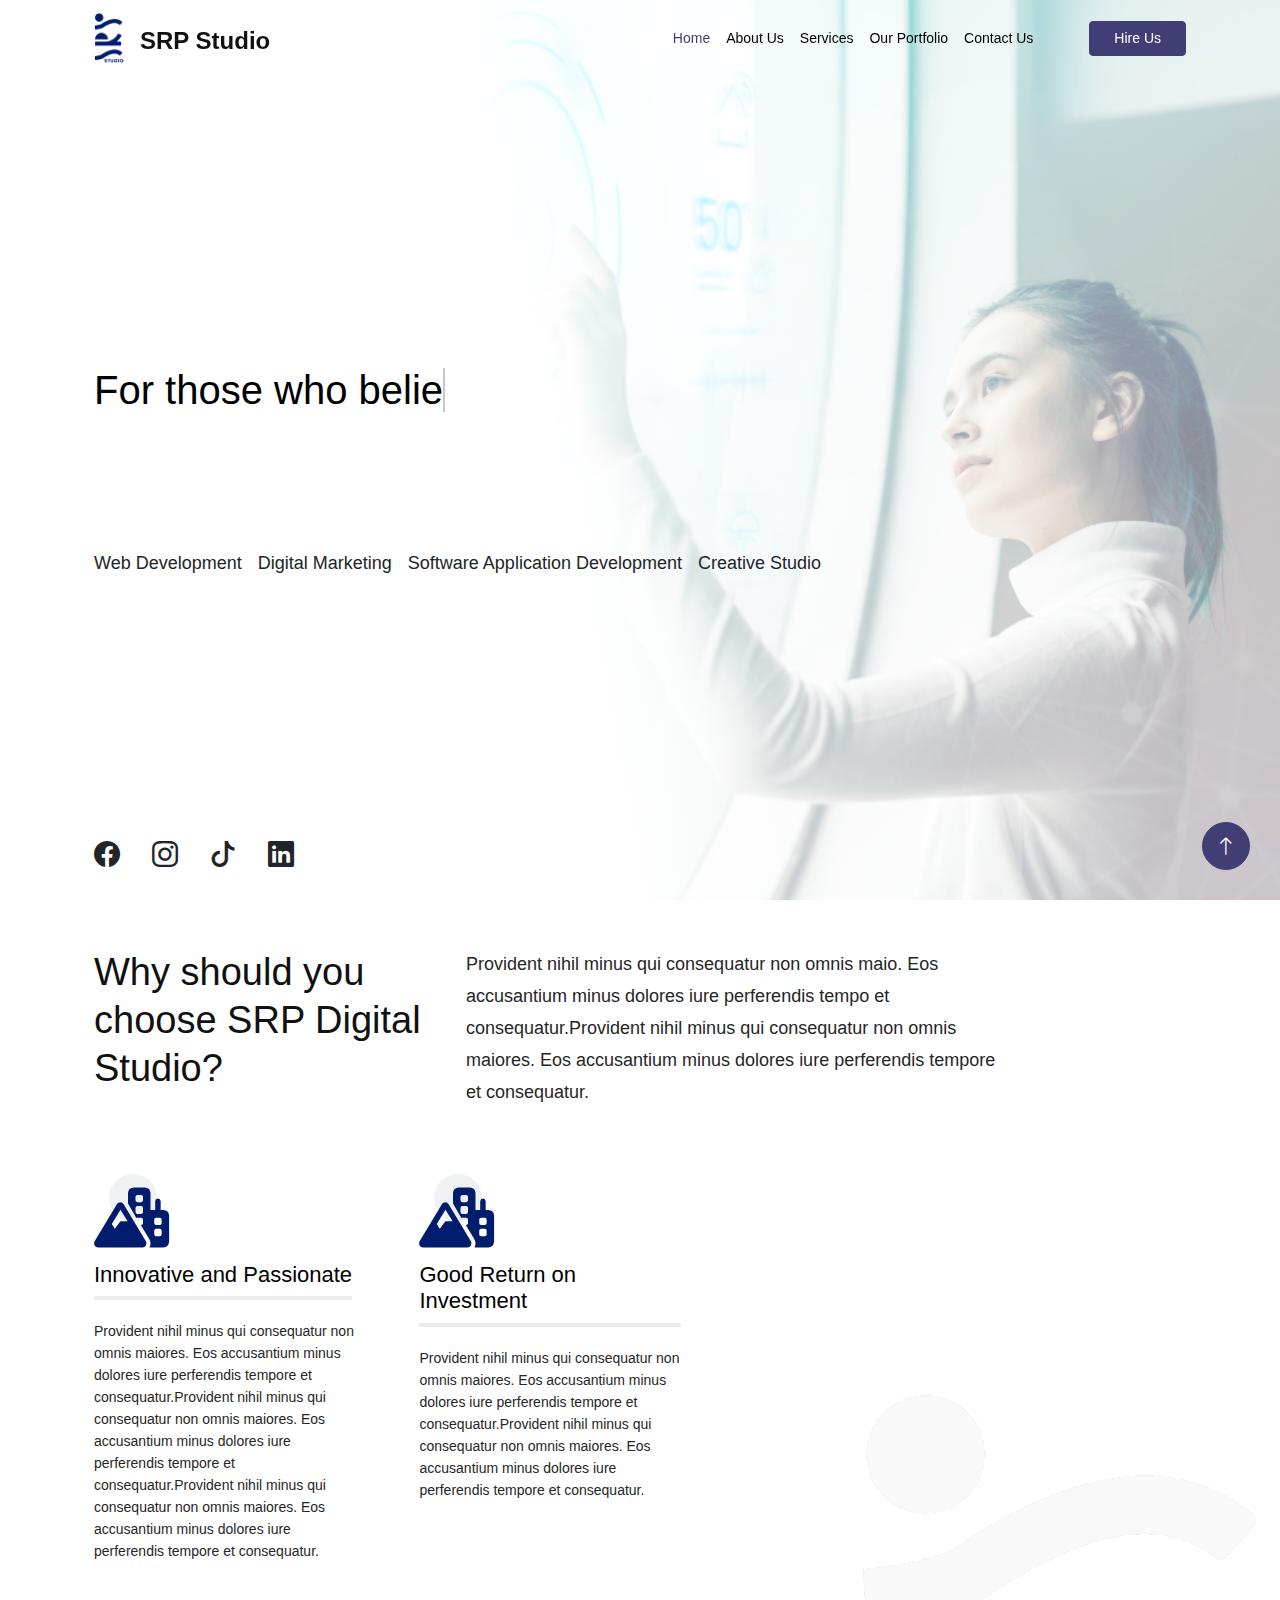
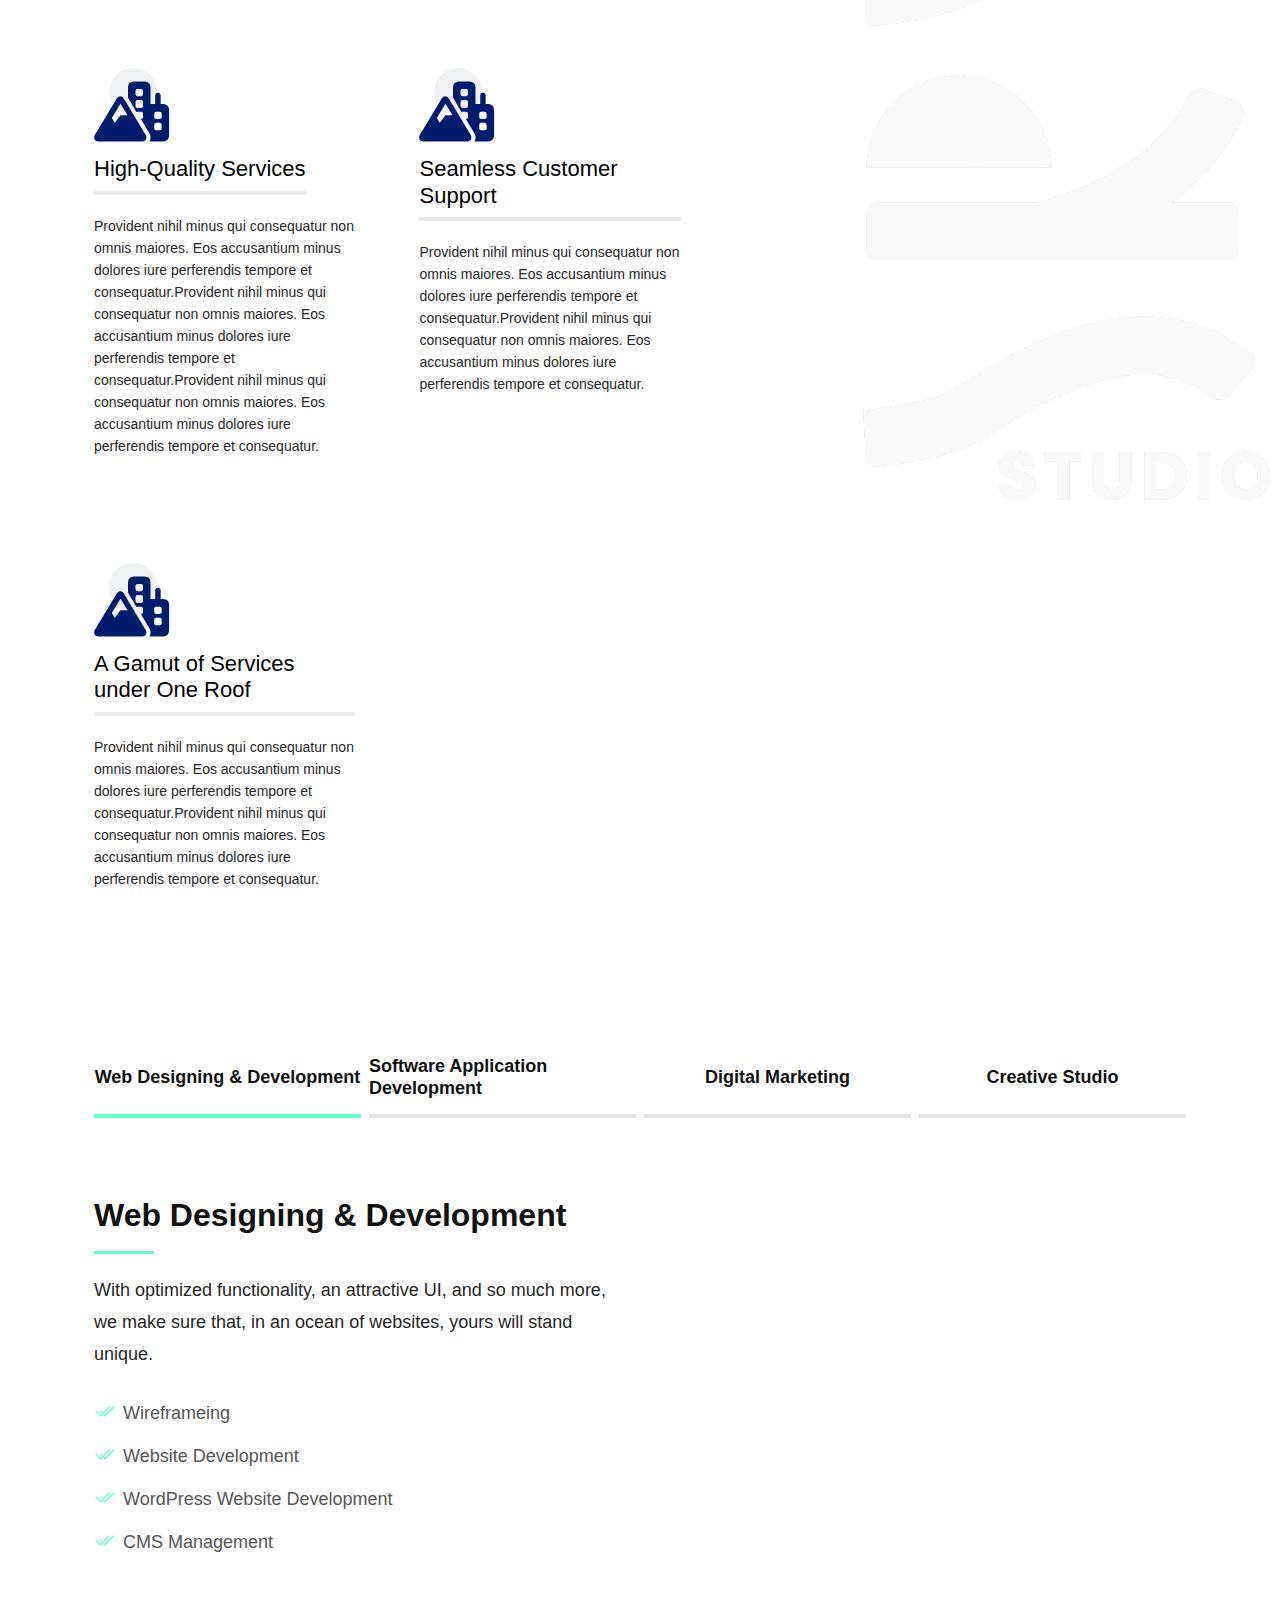
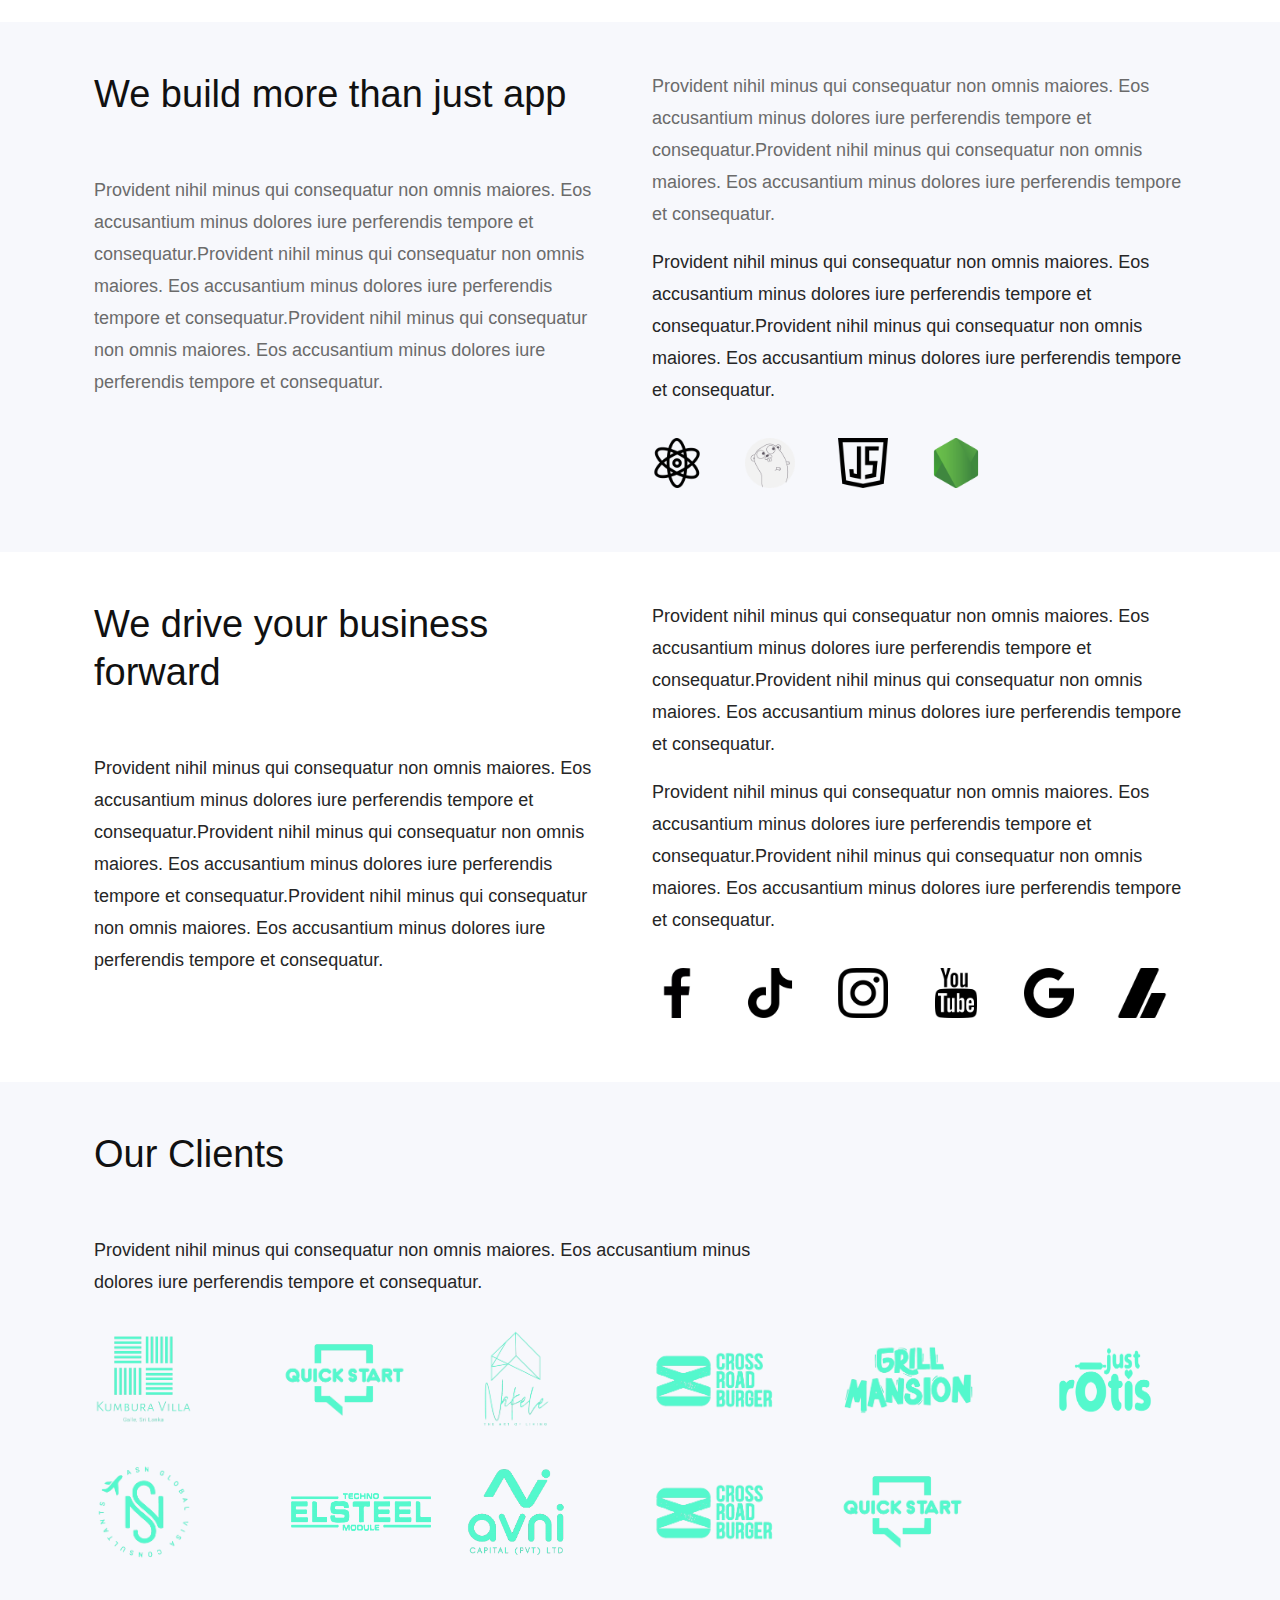
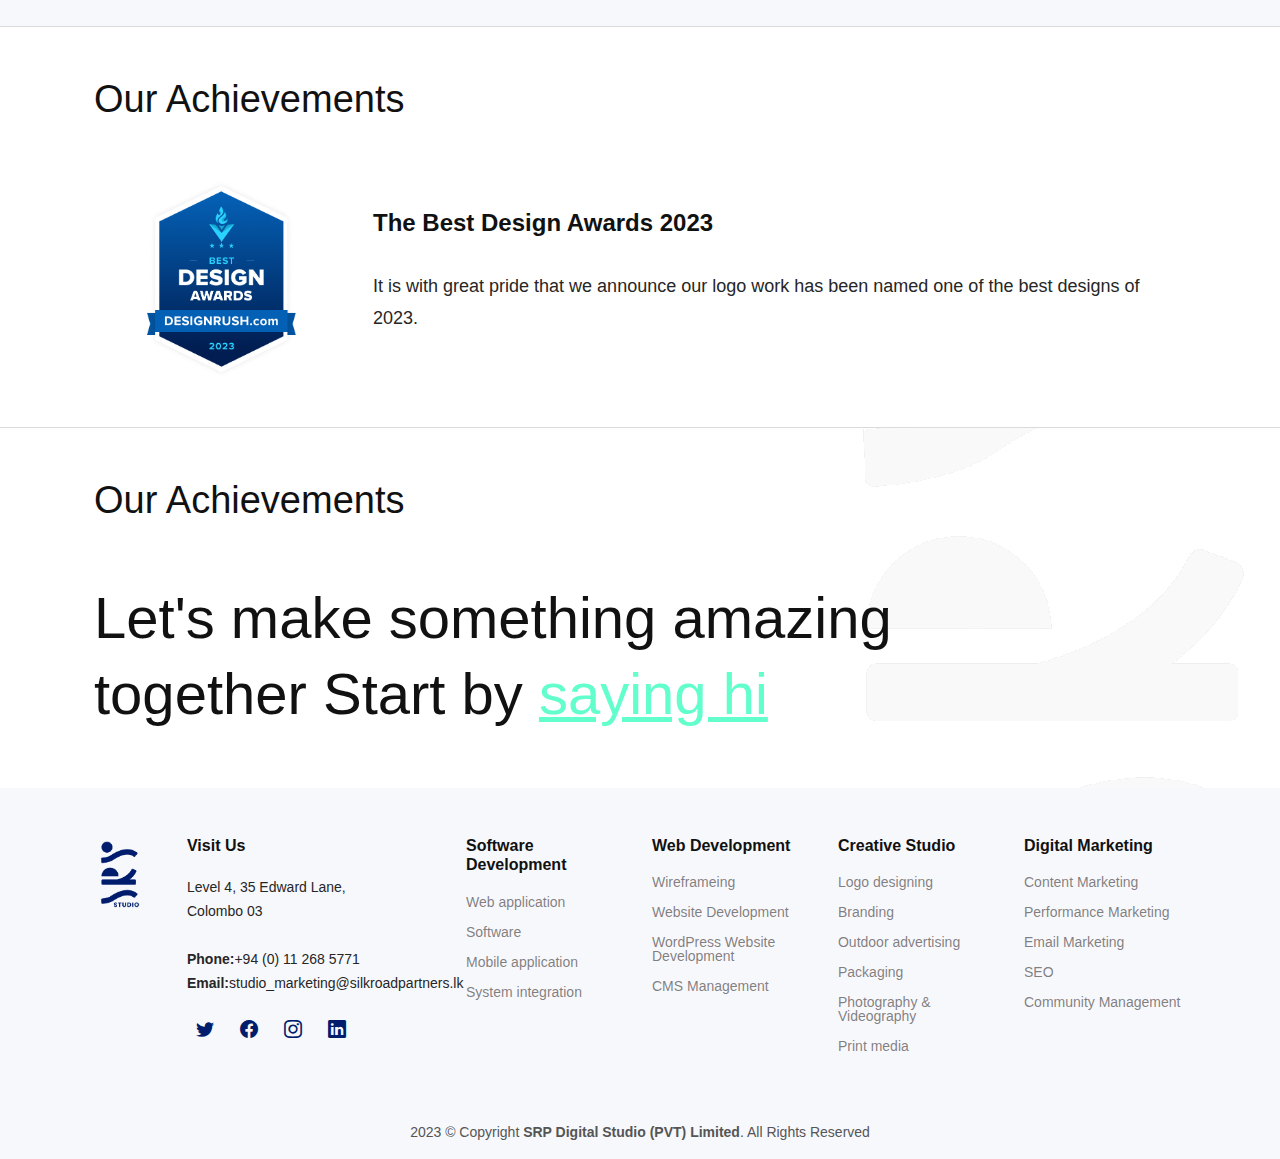
<file: index.html>
<!DOCTYPE html>
<html lang="en">

<head>
    <meta charset="utf-8">
    <title>SRP Studio</title>
    <meta content="width=device-width, initial-scale=1.0" name="viewport">
    <meta content="" name="keywords">
    <meta content="" name="description">

    <!-- Favicon -->
    <link href="img/favicon.ico" rel="icon">

    <!-- Google Web Fonts -->
    <link rel="preconnect" href="https://fonts.googleapis.com">
    <link rel="preconnect" href="https://fonts.gstatic.com" crossorigin>
    <link href="https://fonts.googleapis.com/css2?family=Open+Sans:wght@400;500&family=Lora:wght@600;700&display=swap"
          rel="stylesheet">

    <!-- Icon Font Stylesheet -->
    <link href="https://fonts.cdnfonts.com/css/euclid-circular-b" rel="stylesheet">
    <link href="https://fonts.cdnfonts.com/css/graphik" rel="stylesheet">


    <!-- Vendor CSS Files -->
    <link href="assets/vendor/bootstrap/css/bootstrap.min.css" rel="stylesheet">
    <link href="assets/vendor/bootstrap-icons/bootstrap-icons.css" rel="stylesheet">
    <link href="assets/vendor/fontawesome-free/css/all.min.css" rel="stylesheet">

    <link href="assets/vendor/glightbox/css/glightbox.min.css" rel="stylesheet">
    <link href="assets/vendor/swiper/swiper-bundle.min.css" rel="stylesheet">


    <!-- Libraries Stylesheet -->
    <link href="lib/animate/animate.min.css" rel="stylesheet">
    <link href="lib/owlcarousel/assets/owl.carousel.min.css" rel="stylesheet">

    <!-- Customized Bootstrap Stylesheet -->
    <link href="css/bootstrap.min.css" rel="stylesheet">

    <!-- Template Stylesheet -->
    <link href="css/styles.css" rel="stylesheet">
    <link href="css/temp.css" rel="stylesheet">
</head>

<body>
<!-- Spinner Start -->
<div id="spinner"
     class="show bg-white position-fixed translate-middle w-100 vh-100 top-50 start-50 d-flex align-items-center justify-content-center">
    <div class="spinner-border text-primary" role="status"></div>
</div>
<!-- Spinner End -->


<!-- Navbar Start -->
<div class="container-fluid fixed-top px-0 wow fadeIn" data-wow-delay="0.1s">

    <nav class="navbar navbar-expand-lg navbar-light py-2  wow fadeIn container-md" data-wow-delay="0.1s">
        <a href="index.html" class="navbar-brand ms-4 ms-lg-0 d-flex justify-content-center align-items-end">
            <img class="img-fluid  " src="img/SRP-Studio%20logo.png" width="30" height="40">
            <h4 class="px-3 ">SRP Studio</h4>
        </a>
        <button type="button" class="navbar-toggler me-4" data-bs-toggle="collapse" data-bs-target="#navbarCollapse">
            <span class="navbar-toggler-icon"></span>
        </button>
        <div class="collapse navbar-collapse" id="navbarCollapse">
            <div class="navbar-nav ms-auto p-4 p-lg-0 ">
                <a href="index.html" class="nav-item nav-link cover-services-list active">Home</a>
                <a href="AboutUs.html" class="nav-item nav-link cover-services-list ">About Us</a>
                <div class="nav-item dropdown cover-services-list">
                    <a href="#" class="nav-link " data-bs-toggle="dropdown">Services</a>
                    <div class="dropdown-menu m-0">
                        <a href="web-development.html" class="dropdown-item ">Web Designing & Development</a>
                        <a href="software-development.html" class="dropdown-item ">Software Development</a>
                        <a href="digital-marketing.html" class="dropdown-item ">Digital Marketing</a>
                        <a href="creative-studio.html" class="dropdown-item ">Creative Studio</a>

                    </div>
                </div>
                <a href="#" class="nav-item nav-link cover-services-list">Our Portfolio</a>

                <a href="contact.html" class="nav-item nav-link cover-services-list">Contact Us</a>
            </div>
        </div>
        <a href="contact.html#contactForm" class="ms-5 btn btn-primary  d-none d-lg-block btn-hire-us px-4">Hire Us</a>
    </nav>
</div>
<!-- Navbar End -->

<!-- ======= Cover Section ======= -->
<div id="home-cover">
    <div class="container  pt-8 wow fadeIn jumbotron d-flex  min-vh-100 flex-column justify-content-between"
         data-wow-delay="0.1s">


        <div></div>
        <div class="">
            <div class="row pt-8">
                <div class=" col-md-8 col-sm-12  min-vh-3">

                    <h1 class="main-header  ">For those who
                        <span class="typewrite" data-period="1000"
                              data-type='[ " believe in beautiful software", "believe in beautiful and smart designs" ]'>
                                        <span class="wrap"></span>
                                </span>
                    </h1>

                </div>
            </div>
            <div class="row">
                <div class="col-12 ">
                    <ul class="list-group flex-column flex-sm-row main-header-sub-list">
                        <li class="list-group-item ps-0 cover-services-list ">Web Development</li>
                        <li class="list-group-item ps-0 cover-services-list">Digital Marketing</li>
                        <li class="list-group-item ps-0 cover-services-list">Software Application Development
                        </li>
                        <li class="list-group-item ps-0 cover-services-list">Creative Studio</li>

                    </ul>
                </div>
            </div>
        </div>
        <div class="row pb-4">
            <div class="col-12 pt-8">
                <ul class="list-group flex-row main-header-sub-list">
                    <li class="list-group-item ps-0 cover-social-links"><i class="bi bi-facebook"></i></li>
                    <li class="list-group-item cover-social-links"><i class="bi bi-instagram"></i></li>
                    <li class="list-group-item cover-social-links"><i class="bi bi-tiktok"></i></li>
                    <li class="list-group-item cover-social-links"><i class="bi bi-linkedin"></i></li>

                </ul>
            </div>
        </div>


    </div>

</div>



<!-- ======= Why Choose Section ======= -->
<section id="services-cards" class="services-cards py-5 bg-why-choose">
    <div class="container" data-aos="fade-up">
        <div class="row">
            <div class="col-md-4">
                <h2 class="sub-header"> Why should you choose SRP Digital Studio?</h2>
            </div>
            <div class="col-md-8 col-lg-6">
                <p class="large-f">Provident nihil minus qui consequatur non omnis maio. Eos accusantium minus dolores
                    iure perferendis
                    tempo et consequatur.Provident nihil minus qui consequatur non omnis maiores. Eos
                    accusantium minus dolores
                    iure perferendis
                    tempore et consequatur.</p>
            </div>
            <div class="col-lg-2"></div>
        </div>
        <div class="row gy-4">
            <div class="col-md-7 col-12 ">
                <div class="row">
                    <div class="col-12 col-md-6" data-aos="zoom-in" data-aos-delay="100">
                        <div class="service-item  position-relative">
                            <div class="icon">
                                <i class="fa-solid fa-mountain-city"></i>
                            </div>
                            <h3 class="why-choose-heading">Innovative and Passionate</h3>
                            <p>Provident nihil minus qui consequatur non omnis maiores. Eos accusantium minus dolores
                                iure perferendis
                                tempore et consequatur.Provident nihil minus qui consequatur non omnis maiores. Eos
                                accusantium minus dolores
                                iure perferendis
                                tempore et consequatur.Provident nihil minus qui consequatur non omnis maiores. Eos
                                accusantium minus dolores
                                iure perferendis
                                tempore et consequatur.</p>

                        </div>
                    </div>
                    <div class="col-12 col-md-6" data-aos="zoom-in" data-aos-delay="100">
                        <div class="service-item  position-relative">
                            <div class="icon">
                                <i class="fa-solid fa-mountain-city"></i>
                            </div>
                            <h3>Good Return on Investment</h3>
                            <p>Provident nihil minus qui consequatur non omnis maiores. Eos accusantium minus dolores
                                iure perferendis
                                tempore et consequatur.Provident nihil minus qui consequatur non omnis maiores. Eos
                                accusantium minus dolores
                                iure perferendis
                                tempore et consequatur.</p>

                        </div>
                    </div>

                    <div class="col-12 col-md-6" data-aos="zoom-in" data-aos-delay="100">
                        <div class="service-item  position-relative">
                            <div class="icon">
                                <i class="fa-solid fa-mountain-city"></i>
                            </div>
                            <h3>High-Quality Services</h3>
                            <p>Provident nihil minus qui consequatur non omnis maiores. Eos accusantium minus dolores
                                iure perferendis
                                tempore et consequatur.Provident nihil minus qui consequatur non omnis maiores. Eos
                                accusantium minus dolores
                                iure perferendis
                                tempore et consequatur.Provident nihil minus qui consequatur non omnis maiores. Eos
                                accusantium minus dolores
                                iure perferendis
                                tempore et consequatur.</p>

                        </div>
                    </div>
                    <div class="col-12 col-md-6" data-aos="zoom-in" data-aos-delay="100">
                        <div class="service-item  position-relative">
                            <div class="icon">
                                <i class="fa-solid fa-mountain-city"></i>
                            </div>
                            <h3>Seamless Customer Support</h3>
                            <p>Provident nihil minus qui consequatur non omnis maiores. Eos accusantium minus dolores
                                iure perferendis
                                tempore et consequatur.Provident nihil minus qui consequatur non omnis maiores. Eos
                                accusantium minus dolores
                                iure perferendis
                                tempore et consequatur.</p>

                        </div>
                    </div>
                    <div class="col-12 col-md-6" data-aos="zoom-in" data-aos-delay="100">
                        <div class="service-item  position-relative">
                            <div class="icon">
                                <i class="fa-solid fa-mountain-city"></i>
                            </div>
                            <h3>A Gamut of Services under One Roof</h3>
                            <p>Provident nihil minus qui consequatur non omnis maiores. Eos accusantium minus dolores
                                iure perferendis
                                tempore et consequatur.Provident nihil minus qui consequatur non omnis maiores. Eos
                                accusantium minus dolores
                                iure perferendis
                                tempore et consequatur.</p>

                        </div>
                    </div>

                </div>

            </div>
            <div class="col-md-5 ">

            </div>


        </div>

    </div>
</section>

<!-- ======= Features Section ======= -->
<section id="features" class="features bg-white min-vh-50 py-5 d-flex justify-content-between align-items-start min-vh-100">
    <div class="container" data-aos="fade-up">

        <ul class="nav nav-tabs row  g-2 d-flex">

            <li class="nav-item col-3">
                <a class="nav-link active show" data-bs-toggle="tab" data-bs-target="#web">
                    <h4>Web Designing
                        & Development</h4>
                </a>
            </li><!-- End tab nav item -->

            <li class="nav-item col-3">
                <a class="nav-link" data-bs-toggle="tab" data-bs-target="#software">
                    <h4>Software
                        Application Development</h4>
                </a><!-- End tab nav item -->
            </li><!-- End tab nav item -->
            <li class="nav-item col-3">
                <a class="nav-link" data-bs-toggle="tab" data-bs-target="#Marketing">
                    <h4>Digital
                        Marketing</h4>
                </a>
            </li><!-- End tab nav item -->

            <li class="nav-item col-3">
                <a class="nav-link" data-bs-toggle="tab" data-bs-target="#Creative">
                    <h4>Creative
                        Studio</h4>
                </a>
            </li><!-- End tab nav item -->

        </ul>

        <div class="tab-content pt-5">

            <div class="tab-pane active show" id="web">
                <div class="row">
                    <div class="col-lg-6 order-2 order-lg-1 mt-3 mt-lg-0 d-flex flex-column justify-content-between"
                         data-aos="fade-up" data-aos-delay="100">
                        <h3>Web Designing
                            & Development</h3>
                        <p class=" large-f">
                            With optimized functionality, an attractive UI, and so much more, we make sure that, in an
                            ocean of websites, yours will stand unique.
                        </p>
                        <ul class="large-f">
                            <li><i class="bi bi-check2-all"></i>
                                Wireframeing
                            </li>
                            <li><i class="bi bi-check2-all"></i>
                                Website Development
                            </li>
                            <li><i class="bi bi-check2-all"></i>
                                WordPress Website Development
                            </li>
                            <li><i class="bi bi-check2-all"></i>
                                CMS Management
                            </li>
                        </ul>
                    </div>
                    <div class="col-lg-6 order-1 order-lg-2 text-center" data-aos="fade-up" data-aos-delay="200">
                        <iframe class="img-fluid animate-icons" src="https://embed.lottiefiles.com/animation/126196"></iframe>
                    </div>
                </div>
            </div><!-- End tab content item -->

            <div class="tab-pane" id="software">
                <div class="row">
                    <div class="col-lg-6 order-2 order-lg-1 mt-3 mt-lg-0 d-flex flex-column justify-content-between">
                        <h3>Software
                            Application Development</h3>
                        <p class="large-f">
                            Our talented crew of developers can pick up your requirement and turn it into the ideal
                            solution for your brand.
                        </p>
                        <ul class="large-f">
                            <li><i class="bi bi-check2-all"></i>Web application</li>
                            <li><i class="bi bi-check2-all"></i>Software</li>
                            <li><i class="bi bi-check2-all"></i>Mobile application</li>
                            <li><i class="bi bi-check2-all"></i>System integration</li>
                        </ul>
                    </div>
                    <div class="col-lg-6 order-1 order-lg-2 text-center">
                        <iframe class="img-fluid animate-icons" src="https://embed.lottiefiles.com/animation/36174"></iframe>
                    </div>
                </div>
            </div><!-- End tab content item -->

            <div class="tab-pane" id="Marketing">
                <div class="row">
                    <div class="col-lg-6 order-2 order-lg-1 mt-3 mt-lg-0 d-flex flex-column justify-content-between">
                        <h3>Digital Marketing</h3>
                        <p class="large-f">
                            Making sure that your brand is turning heads and tempting clicks online, our crew will help
                            you navigate the waters of digital marketing.
                        </p>
                        <ul class="large-f">
                            <li><i class="bi bi-check2-all"></i>Content Marketing</li>
                            <li><i class="bi bi-check2-all"></i>Performance Marketing</li>
                            <li><i class="bi bi-check2-all"></i> Email Marketing</li>
                            <li><i class="bi bi-check2-all"></i> SEO</li>
                            <li><i class="bi bi-check2-all"></i> Community Management</li>
                        </ul>

                    </div>
                    <div class="col-lg-6 order-1 order-lg-2 text-center">
                        <iframe class="img-fluid animate-icons"
                                src="https://embed.lottiefiles.com/animation/129906"></iframe>
                    </div>
                </div>
            </div><!-- End tab content item -->

            <div class="tab-pane" id="Creative">
                <div class="row">
                    <div class="col-lg-6 order-2 order-lg-1 mt-3 mt-lg-0 d-flex flex-column justify-content-between">
                        <h3>Creative Studio</h3>
                        <p class="large-f">
                            The look and feel of your brand should be nothing short of aesthetic. Our creative team
                            knows just how to conjure the perfect brand image.
                        </p>
                        <ul class="large-f">
                            <li><i class="bi bi-check2-all"></i>Logo designing</li>
                            <li><i class="bi bi-check2-all"></i>Branding</li>
                            <li><i class="bi bi-check2-all"></i>Outdoor advertising</li>
                            <li><i class="bi bi-check2-all"></i>Packaging</li>
                            <li><i class="bi bi-check2-all"></i>Photography & Videography</li>
                            <li><i class="bi bi-check2-all"></i> Print media</li>
                        </ul>
                    </div>
                    <div class="col-lg-6 order-1 order-lg-2 text-center">
                        <iframe class="img-fluid animate-icons"
                                src="https://embed.lottiefiles.com/animation/139397"></iframe>
                    </div>
                </div>
            </div><!-- End tab content item -->

        </div>

    </div>
</section>

<!--======content======-->
<section id="content-web " class="features py-5 d-flex justify-content-between align-items-start bg-light">
    <div class="container" data-aos="fade-up">
        <div class="row">
            <div class="col-md-6 col-12 pe-md-5">
                <h2 class="sub-header pb-5">We build more than just app</h2>
                <p class="large-f text-gray">Provident nihil minus qui consequatur non omnis maiores. Eos accusantium minus
                    dolores
                    iure perferendis
                    tempore et consequatur.Provident nihil minus qui consequatur non omnis maiores. Eos
                    accusantium minus dolores
                    iure perferendis
                    tempore et consequatur.Provident nihil minus qui consequatur non omnis maiores. Eos
                    accusantium minus dolores
                    iure perferendis
                    tempore et consequatur.</p>
            </div>
            <div class="col-md-6">
                <p class="large-f text-gray">Provident nihil minus qui consequatur non omnis maiores. Eos accusantium minus
                    dolores
                    iure perferendis
                    tempore et consequatur.Provident nihil minus qui consequatur non omnis maiores. Eos
                    accusantium minus dolores
                    iure perferendis
                    tempore et consequatur.</p>
                <p class="large-f">Provident nihil minus qui consequatur non omnis maiores. Eos accusantium minus
                    dolores
                    iure perferendis
                    tempore et consequatur.Provident nihil minus qui consequatur non omnis maiores. Eos
                    accusantium minus dolores
                    iure perferendis
                    tempore et consequatur.</p>
                <div class="row py-3">
                    <div class="col-lg-2 col-2">
                        <img src="img/home/logos/atom.png" class="img-fluid tec-stack">
                    </div>
                    <div class="col-lg-2 col-2">
                        <img src="img/home/logos/go-lang.png" class="img-fluid tec-stack">
                    </div>
                    <div class="col-lg-2 col-2">
                        <img src="img/home/logos/java-script.png" class="img-fluid tec-stack">
                    </div>
                    <div class="col-lg-2 col-2">
                        <img src="img/home/logos/node-js.png" class="img-fluid tec-stack">
                    </div>

                </div>
            </div>

        </div>
    </div>

</section>

<!--======content======-->
<section id="content-marketing " class="features  py-5 d-flex justify-content-between align-items-start bg-white">
    <div class="container" data-aos="fade-up">
        <div class="row">
            <div class="col-md-6 col-12 pe-md-5">
                <h2 class="sub-header pb-5">We drive your business forward</h2>
                <p class="large-f">Provident nihil minus qui consequatur non omnis maiores. Eos accusantium minus
                    dolores
                    iure perferendis
                    tempore et consequatur.Provident nihil minus qui consequatur non omnis maiores. Eos
                    accusantium minus dolores
                    iure perferendis
                    tempore et consequatur.Provident nihil minus qui consequatur non omnis maiores. Eos
                    accusantium minus dolores
                    iure perferendis
                    tempore et consequatur.</p>
            </div>
            <div class="col-md-6">
                <p class="large-f">Provident nihil minus qui consequatur non omnis maiores. Eos accusantium minus
                    dolores
                    iure perferendis
                    tempore et consequatur.Provident nihil minus qui consequatur non omnis maiores. Eos
                    accusantium minus dolores
                    iure perferendis
                    tempore et consequatur.</p>
                <p class="large-f">Provident nihil minus qui consequatur non omnis maiores. Eos accusantium minus
                    dolores
                    iure perferendis
                    tempore et consequatur.Provident nihil minus qui consequatur non omnis maiores. Eos
                    accusantium minus dolores
                    iure perferendis
                    tempore et consequatur.</p>
                <div class="row py-3">
                    <div class="col-lg-2 col-2">
                        <img src="img/home/logos/facebook-app-symbol.png" class="img-fluid tec-stack">
                    </div>
                    <div class="col-lg-2 col-2">
                        <img src="img/home/logos/tik-tok.png" class="img-fluid tec-stack">
                    </div>
                    <div class="col-lg-2 col-2">
                        <img src="img/home/logos/instagram.png" class="img-fluid tec-stack">
                    </div>
                    <div class="col-lg-2 col-2">
                        <img src="img/home/logos/social.png" class="img-fluid tec-stack">
                    </div>
                    <div class="col-lg-2 col-2">
                        <img src="img/home/logos/google.png" class="img-fluid tec-stack">
                    </div>
                    <div class="col-lg-2 col-2">
                        <img src="img/home/logos/adsense.png" class="img-fluid tec-stack">
                    </div>

                </div>
            </div>

        </div>
    </div>

</section>


<!--======clients======-->
<section id="clients" class="features  py-5 d-flex justify-content-between align-items-start bg-light">
    <div class="container" data-aos="fade-up">
        <div class="row">
            <div class="col-12">
                <h2 class="sub-header pb-5">Our Clients</h2>
            </div>
            <div class="col-md-8">
                <p class="large-f">Provident nihil minus qui consequatur non omnis maiores. Eos accusantium minus
                    dolores iure perferendis tempore et consequatur.</p>
            </div>
            <div class="col-lg-12">
                <div class="row d-flex justify-content-star">
                    <div class="col-lg-2 col-md-4 col-6 py-3  d-flex justify-content-start"><img
                            src="img/clients/logos-02-2048x908.png" class="img-fluid clients-logo"></div>
                    <div class="col-lg-2 col-md-4 col-6 py-3  d-flex justify-content-start"><img
                            src="img/clients/logos-05-2048x908.png" class="img-fluid clients-logo"></div>
                    <div class="col-lg-2 col-md-4 col-6 py-3  d-flex justify-content-start"><img
                            src="img/clients/logos-06-2048x908.png" class="img-fluid clients-logo"></div>
                    <div class="col-lg-2 col-md-4 col-6 py-3  d-flex justify-content-start"><img
                            src="img/clients/logos-07-2048x908.png" class="img-fluid clients-logo"></div>
                    <div class="col-lg-2 col-md-4 col-6 py-3  d-flex justify-content-start"><img
                            src="img/clients/logos-08-2048x908.png" class="img-fluid clients-logo"></div>
                    <div class="col-lg-2 col-md-4 col-6 py-3  d-flex justify-content-start"><img
                            src="img/clients/logos-09-2048x908.png" class="img-fluid clients-logo"></div>
                    <div class="col-lg-2 col-md-4 col-6 py-3  d-flex justify-content-start"><img
                            src="img/clients/logos-10-2048x908.png" class="img-fluid clients-logo"></div>
                    <div class="col-lg-2 col-md-4 col-6 py-3  d-flex justify-content-start"><img
                            src="img/clients/logos-11-768x341.png" class="img-fluid clients-logo"></div>
                    <div class="col-lg-2 col-md-4 col-6 py-3  d-flex justify-content-start"><img
                            src="img/clients/logos-12-768x341.png" class="img-fluid clients-logo"></div>
                    <div class="col-lg-2 col-md-4 col-6 py-3  d-flex justify-content-start"><img
                            src="img/clients/logos-07-2048x908.png" class="img-fluid clients-logo"></div>
                    <div class="col-lg-2 col-md-4 col-6 py-3  d-flex justify-content-start"><img
                            src="img/clients/logos-05-2048x908.png" class="img-fluid clients-logo"></div>


                </div>
            </div>
        </div>
    </div>

</section>

<!--======achievements======-->
<section id="achievements" class="features section-border py-5 d-flex justify-content-between align-items-start">
    <div class="container" data-aos="fade-up">
        <div class="row">
            <div class="col-12">
                <h2 class="sub-header pb-5">Our Achievements</h2>
            </div>
        </div>
        <div class="row">
            <div class="col-md-3 d-flex justify-content-center align-items-center">
                <img src="img/home/BDA-General-1.png" class="img-fluid img-achievement">
            </div>
            <div class="col-md-9 d-flex align-items-center">
                <div>
                    <h4 class="pb-4">The Best Design Awards 2023</h4>
                    <p class="large-f">It is with great pride that we announce our logo work has been named one of the best designs of 2023.</p>
                </div>

            </div>


        </div>
    </div>

</section>

<!--======say hi======-->
<section id="say-hi" class="features section-border py-5 d-flex justify-content-between align-items-start bg-say-hi">
    <div class="container" data-aos="fade-up">
        <div class="row">
            <div class="col-11">
                <h2 class="sub-header pb-5">Our Achievements</h2>
                <h1 class="say-hi">Let's make something amazing together Start by <a href="#" class="highlight-fonts">saying
                    hi</a>
                </h1>
            </div>
        </div>

    </div>

</section>


<!-- ======= Footer ======= -->
<footer id="footer" class="footer pt-5 pb-3 bg-light">

    <div class="footer-content position-relative">
        <div class="container">
            <div class="row">

                <div class="col-lg-1 col-md-1">
                    <div class="footer-info d-flex justify-content-center align-items-center ">
                        <a href="index.html" class="navbar-brand ms-lg-0 ">
                            <img class="img-fluid pb-1" src="img/SRP-Studio%20logo.png" width="40" height="70">
                        </a>

                    </div>
                </div><!-- End footer info column-->
                <div class="col-lg-3 col-md-5">
                    <div class="footer-info">
                        <h4>Visit Us</h4>
                        <p>
                            Level 4, 35 Edward Lane, <br>
                            Colombo 03<br><br>
                            <strong>Phone:</strong>+94 (0) 11 268 5771<br>
                            <strong>Email:</strong>studio_marketing@silkroadpartners.lk

                            <br>
                        </p>
                        <div class="social-links d-flex mt-3">
                            <a href="#" class="d-flex align-items-center justify-content-center"><i
                                    class="bi bi-twitter"></i></a>
                            <a href="#" class="d-flex align-items-center justify-content-center"><i
                                    class="bi bi-facebook"></i></a>
                            <a href="#" class="d-flex align-items-center justify-content-center"><i
                                    class="bi bi-instagram"></i></a>
                            <a href="#" class="d-flex align-items-center justify-content-center"><i
                                    class="bi bi-linkedin"></i></a>
                        </div>
                    </div>
                </div><!-- End footer info column-->

                <div class="col-lg-2 col-md-3 footer-links">
                    <h4>Software Development</h4>
                    <ul>
                        <li>Web application</li>
                        <li>Software</li>
                        <li>Mobile application</li>
                        <li>System integration</li>
                    </ul>
                </div><!-- End footer links column-->

                <div class="col-lg-2 col-md-3 footer-links">
                    <h4>Web Development</h4>
                    <ul>
                        <li>Wireframeing</li>
                        <li>Website Development</li>
                        <li>WordPress Website Development</li>
                        <li>CMS Management</li>
                    </ul>
                </div><!-- End footer links column-->

                <div class="col-lg-2 col-md-3 footer-links">
                    <h4>Creative Studio</h4>
                    <ul>
                        <li>Logo designing</li>
                        <li>Branding</li>
                        <li>Outdoor advertising</li>
                        <li>Packaging</li>
                        <li>Photography & Videography</li>
                        <li> Print media</li>
                    </ul>
                </div><!-- End footer links column-->

                <div class="col-lg-2 col-md-3 footer-links">
                    <h4>Digital Marketing</h4>
                    <ul>
                        <li></i>Content Marketing</li>
                        <li></i>Performance Marketing</li>
                        <li>Email Marketing</li>
                        <li> SEO</li>
                        <li> Community Management</li>
                    </ul>
                </div><!-- End footer links column-->

            </div>
        </div>
    </div>

    <div class="footer-legal text-center position-relative">
        <div class="container">
            <div class="copyright">
                2023 &copy; Copyright <strong><span> SRP Digital Studio (PVT) Limited</span></strong>. All Rights
                Reserved
            </div>
        </div>
    </div>

</footer>
<!-- End Footer -->

<!-- Back to Top -->
<a href="#" class="btn btn-lg btn-primary btn-lg-square rounded-circle back-to-top"><i class="bi bi-arrow-up"></i></a>

<!-- JavaScript Libraries -->
<script src="https://code.jquery.com/jquery-3.4.1.min.js"></script>
<script src="lib/wow/wow.min.js"></script>
<script src="lib/easing/easing.min.js"></script>
<script src="lib/waypoints/waypoints.min.js"></script>
<script src="lib/owlcarousel/owl.carousel.min.js"></script>


<!-- Vendor JS Files -->
<script src="assets/vendor/bootstrap/js/bootstrap.bundle.min.js"></script>
<script src="assets/vendor/glightbox/js/glightbox.min.js"></script>
<script src="assets/vendor/isotope-layout/isotope.pkgd.min.js"></script>
<script src="assets/vendor/swiper/swiper-bundle.min.js"></script>
<script src="assets/vendor/purecounter/purecounter_vanilla.js"></script>
<script src="assets/vendor/php-email-form/validate.js"></script>

<!-- Javascript -->
<script src="js/main.js"></script>
<script src="js/test.js"></script>
</body>

</html>
</file>
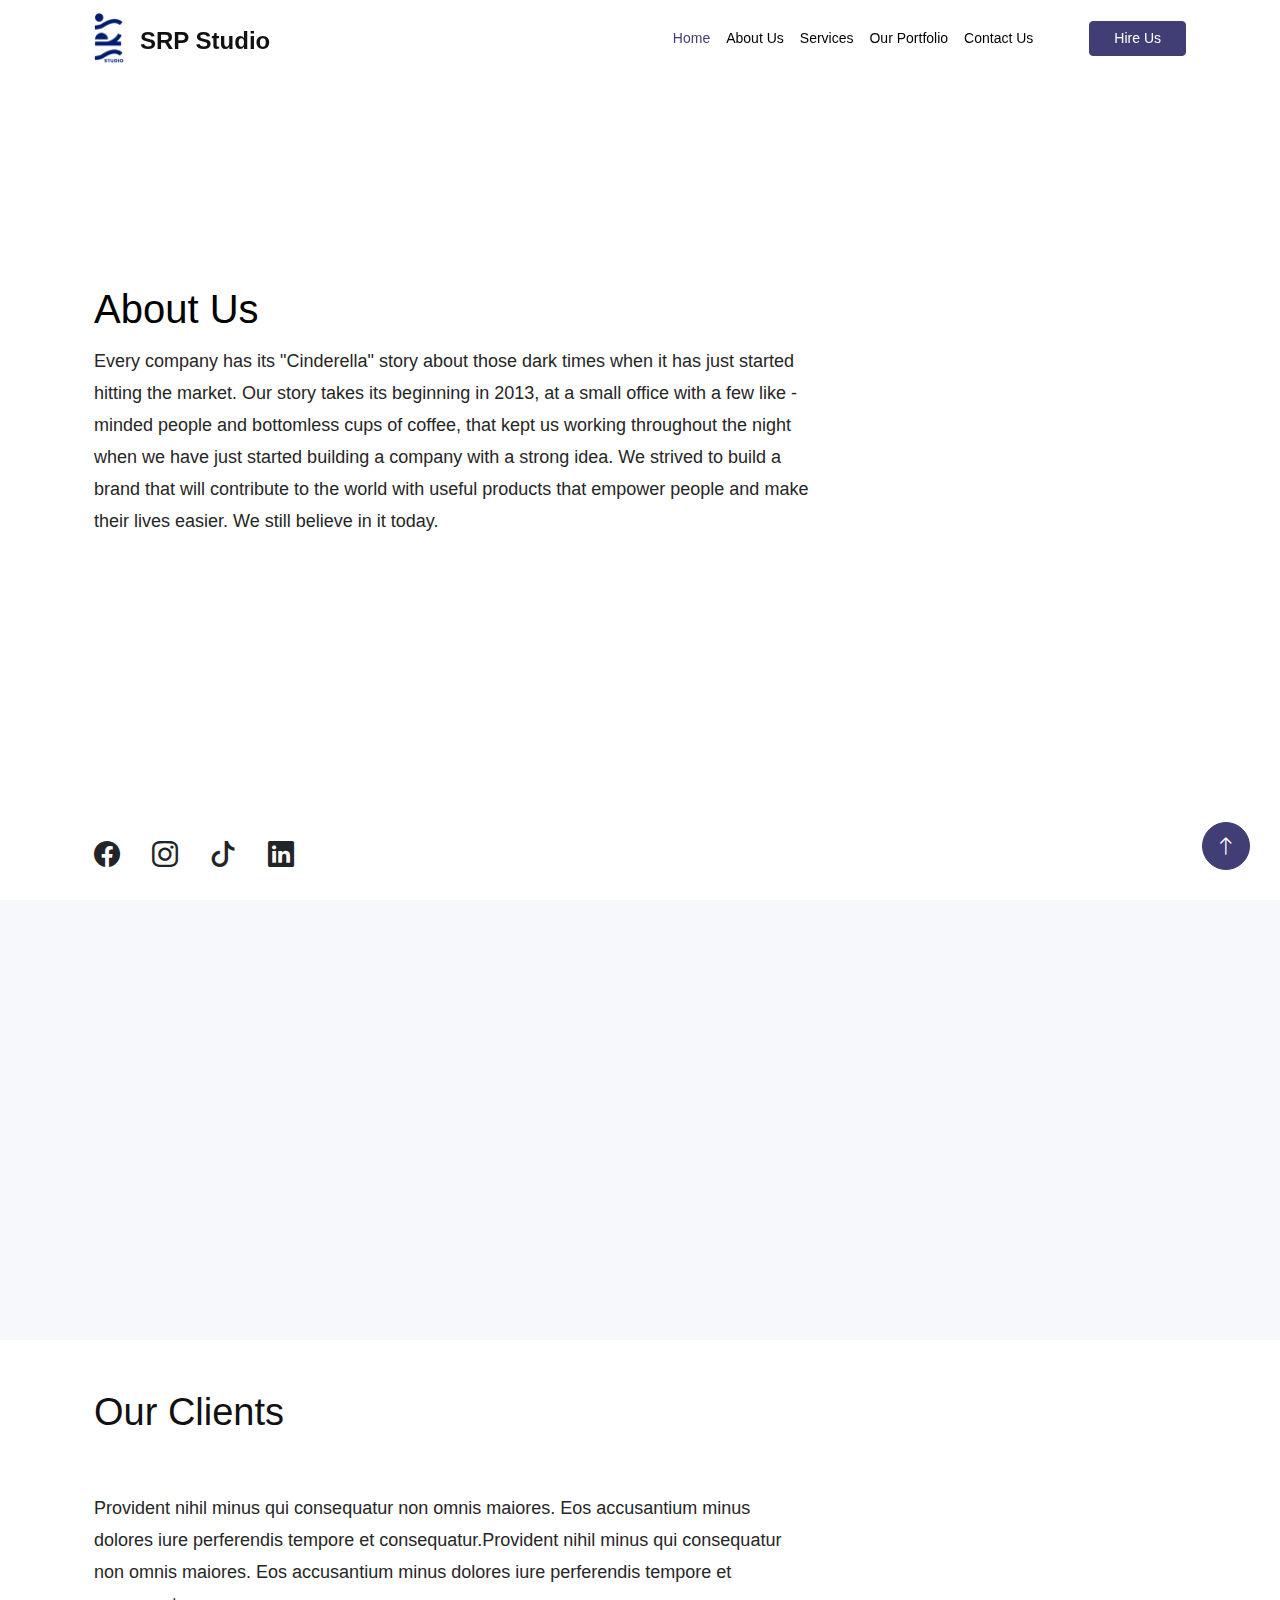
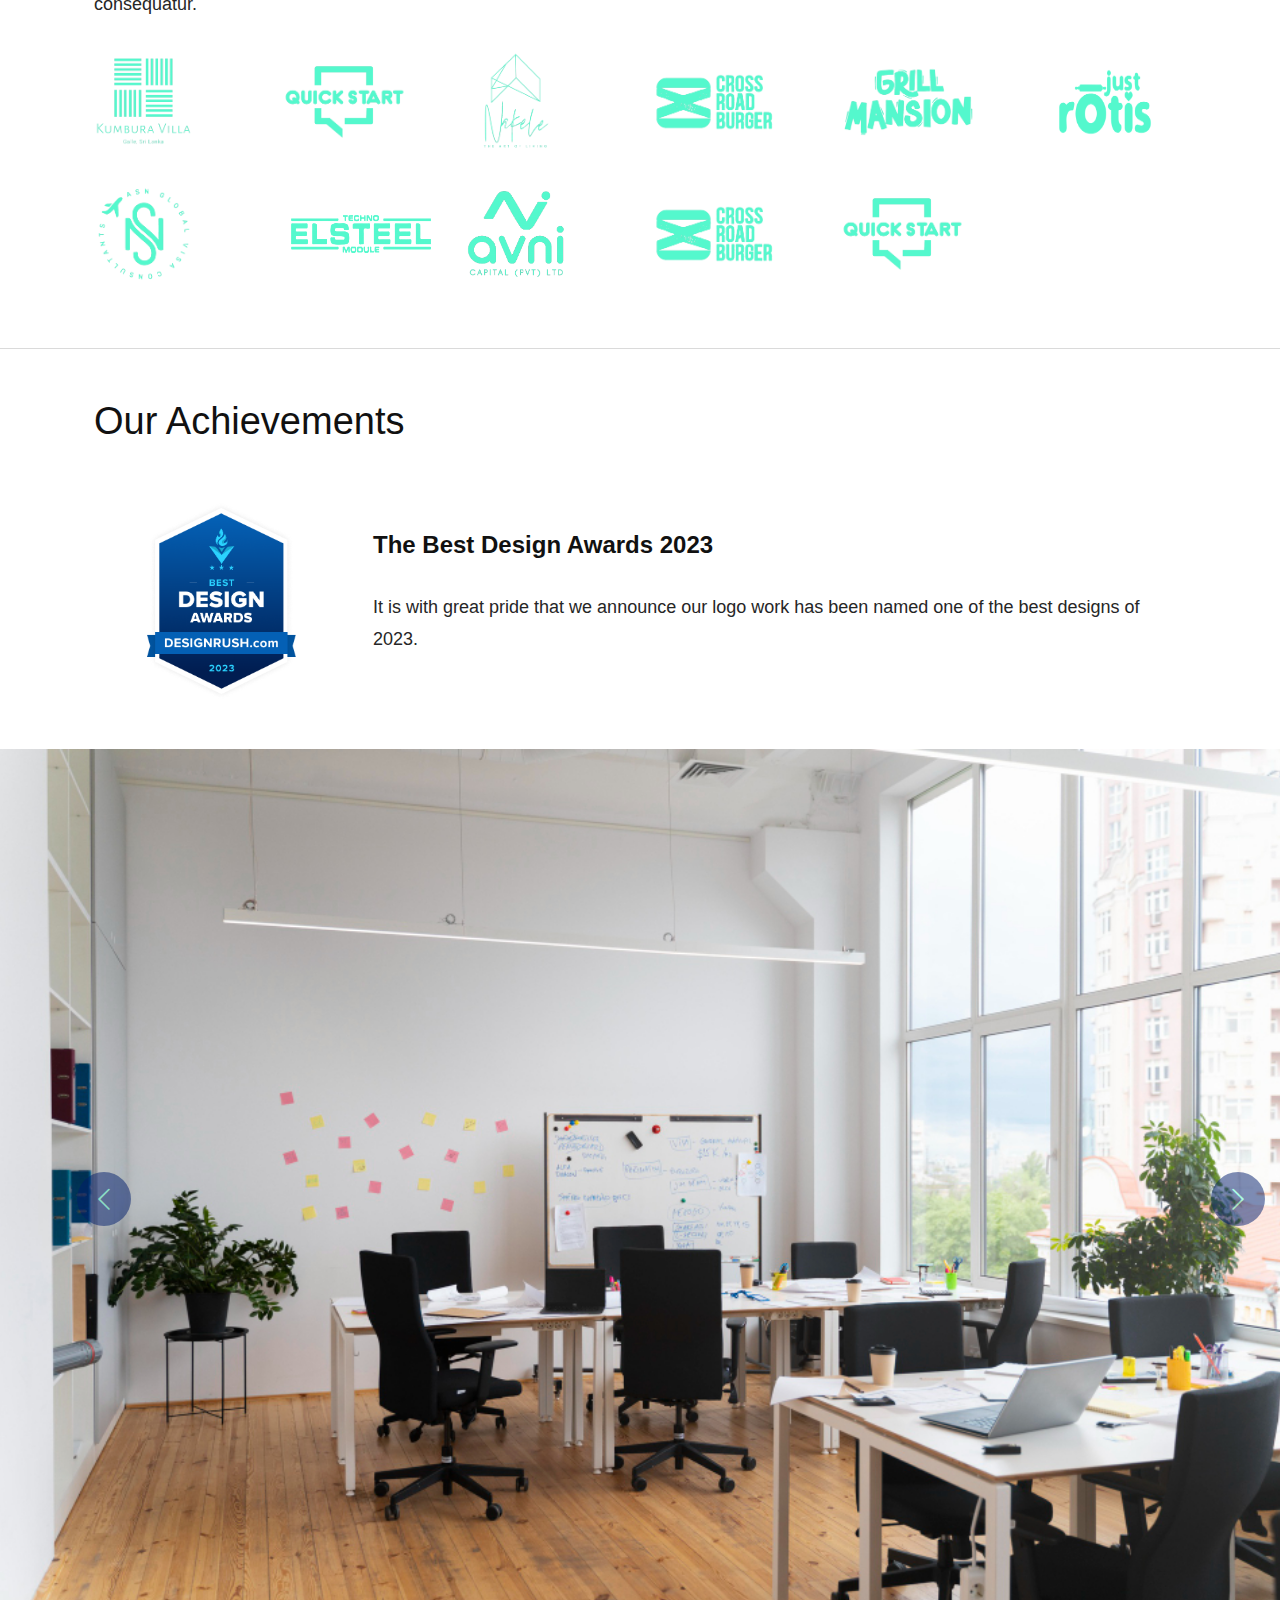
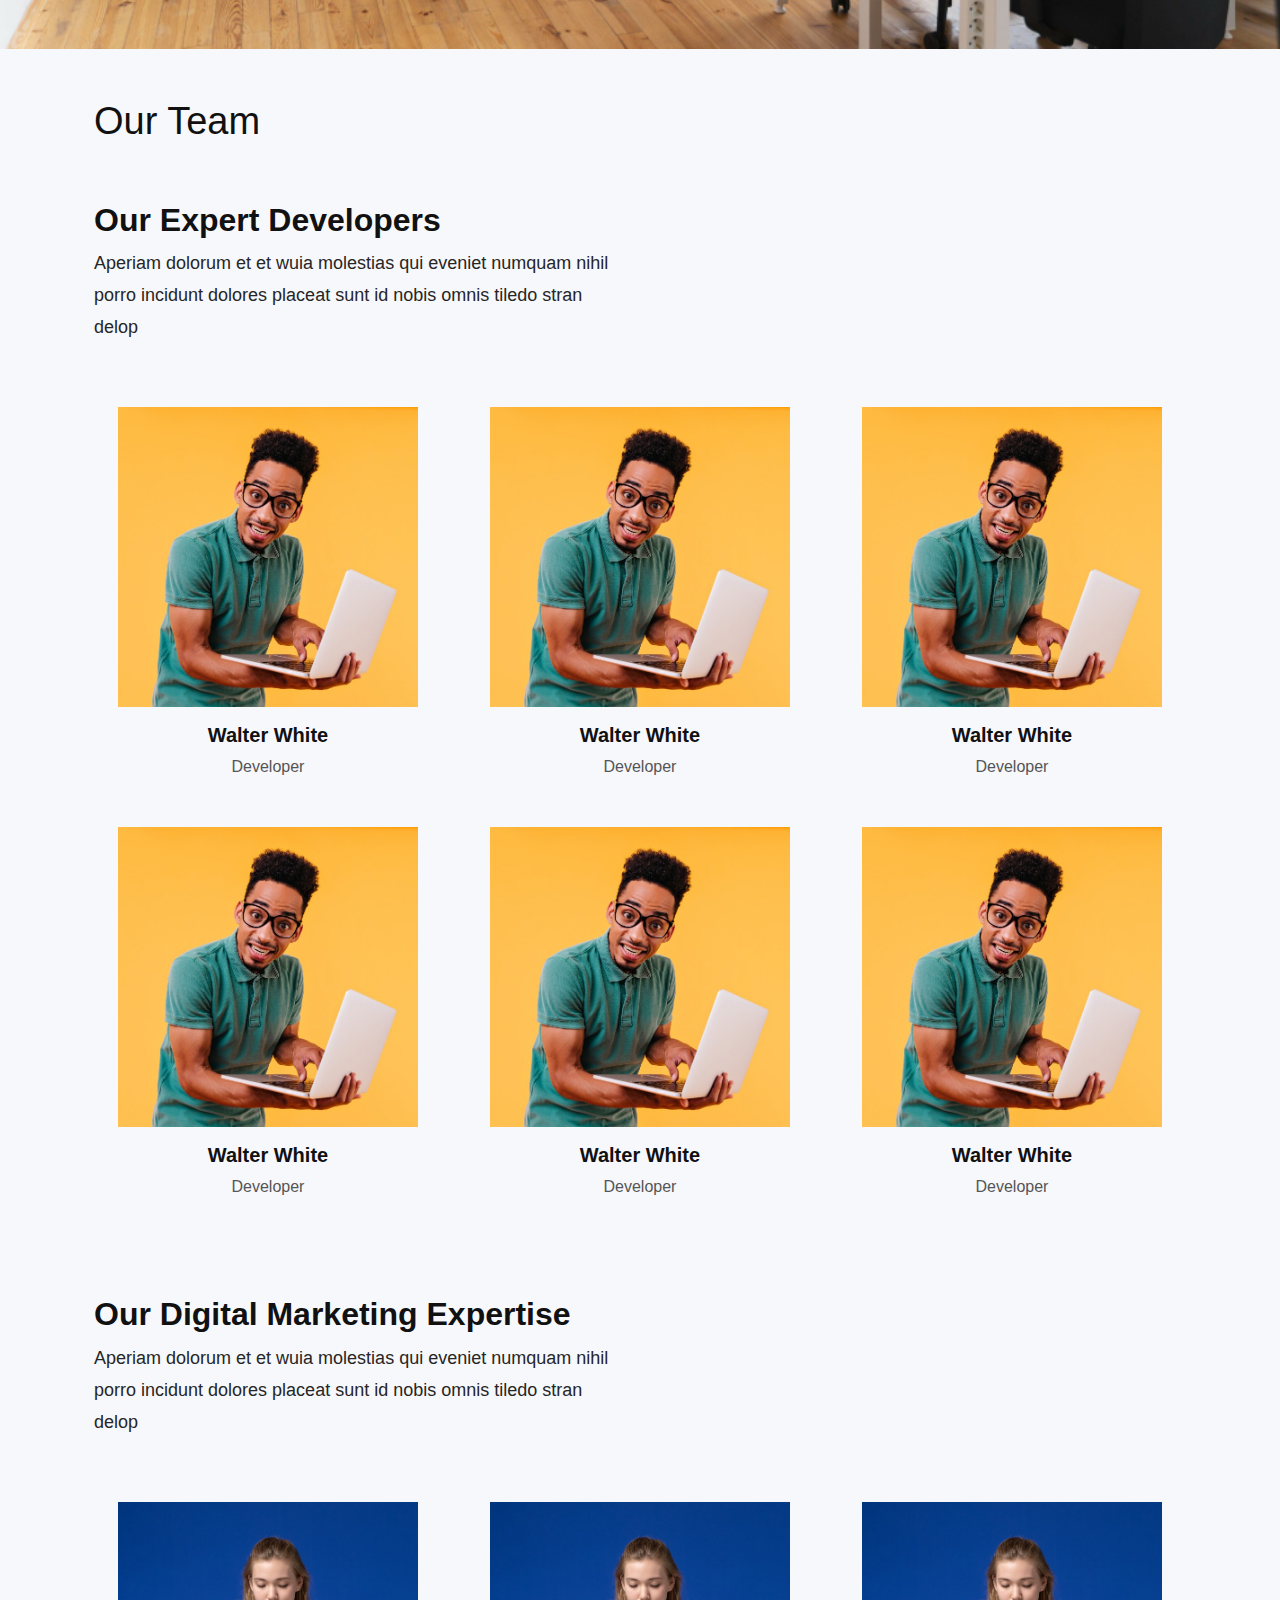
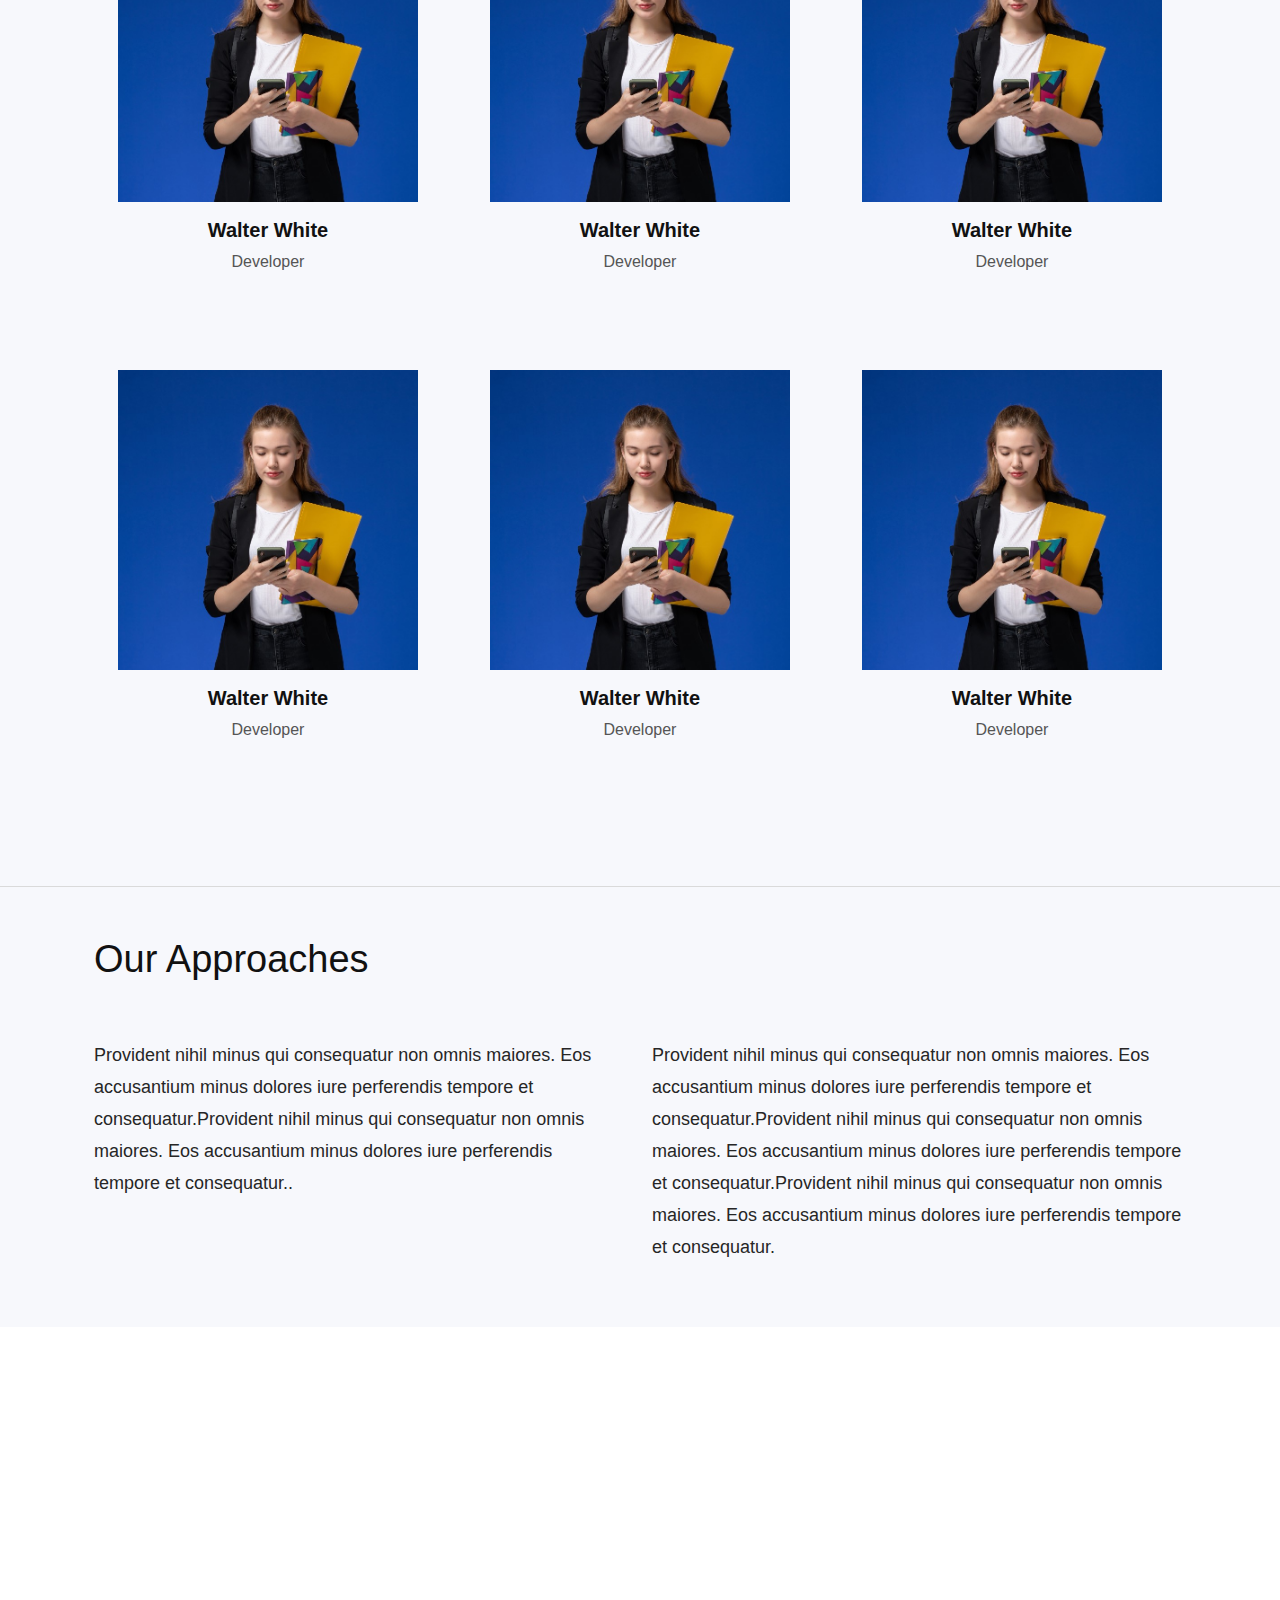
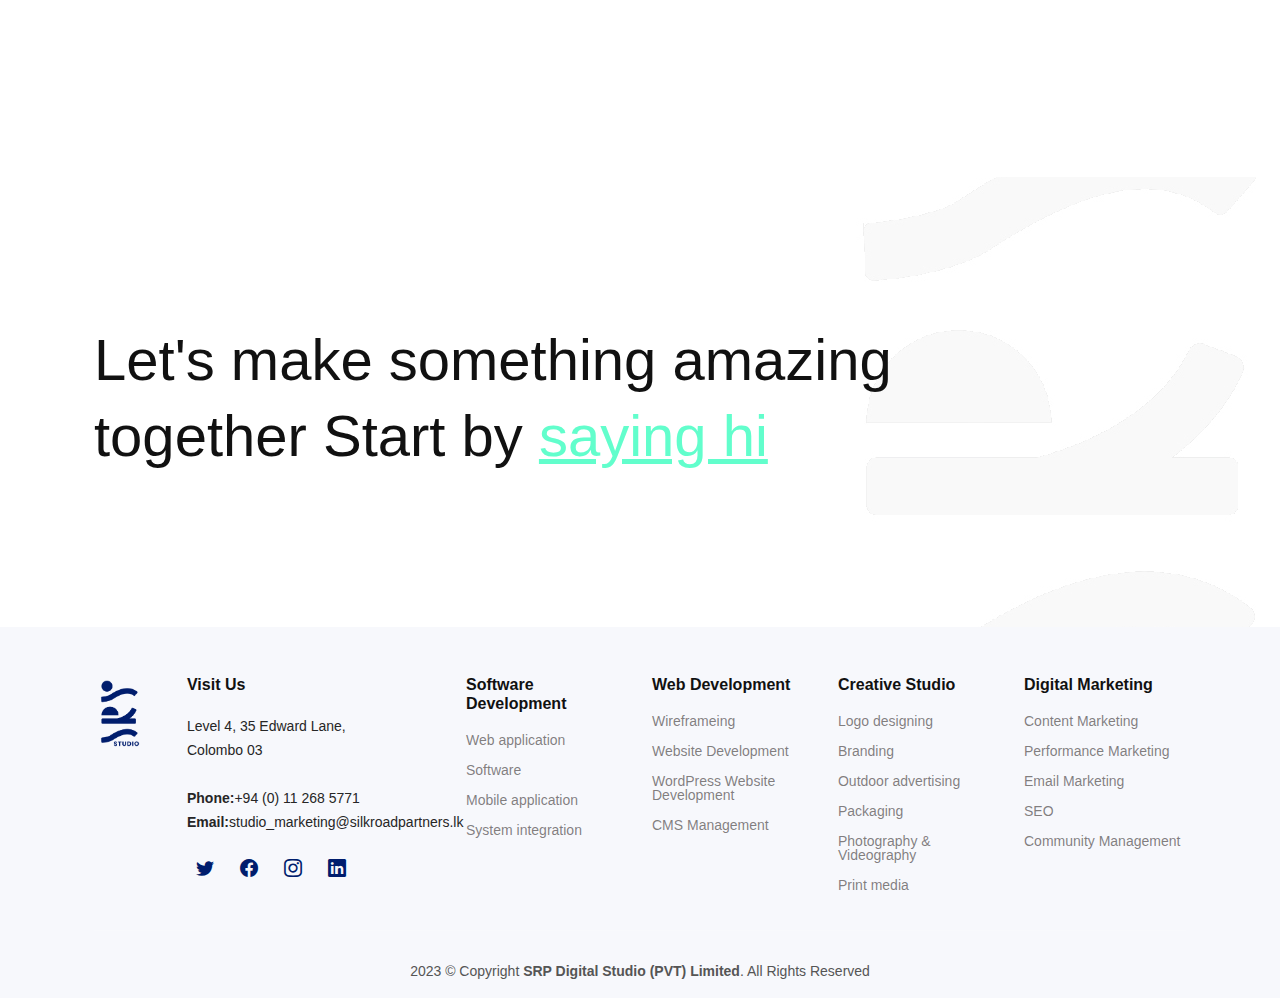
<file: AboutUs.html>
<!DOCTYPE html>
<html lang="en">

<head>
    <meta charset="utf-8">
    <title>SRP Studio</title>
    <meta content="width=device-width, initial-scale=1.0" name="viewport">
    <meta content="" name="keywords">
    <meta content="" name="description">

    <!-- Favicon -->
    <link href="img/favicon.ico" rel="icon">

    <!-- Google Web Fonts -->
    <link rel="preconnect" href="https://fonts.googleapis.com">
    <link rel="preconnect" href="https://fonts.gstatic.com" crossorigin>
    <link href="https://fonts.googleapis.com/css2?family=Open+Sans:wght@400;500&family=Lora:wght@600;700&display=swap"
          rel="stylesheet">

    <!-- Icon Font Stylesheet -->
    <link href="https://fonts.cdnfonts.com/css/euclid-circular-b" rel="stylesheet">
    <link href="https://fonts.cdnfonts.com/css/graphik" rel="stylesheet">


    <!-- Vendor CSS Files -->
    <link href="assets/vendor/bootstrap/css/bootstrap.min.css" rel="stylesheet">
    <link href="assets/vendor/bootstrap-icons/bootstrap-icons.css" rel="stylesheet">
    <link href="assets/vendor/fontawesome-free/css/all.min.css" rel="stylesheet">

    <link href="assets/vendor/glightbox/css/glightbox.min.css" rel="stylesheet">
    <link href="assets/vendor/swiper/swiper-bundle.min.css" rel="stylesheet">


    <!-- Libraries Stylesheet -->
    <link href="lib/animate/animate.min.css" rel="stylesheet">
    <link href="lib/owlcarousel/assets/owl.carousel.min.css" rel="stylesheet">

    <!-- Customized Bootstrap Stylesheet -->
    <link href="css/bootstrap.min.css" rel="stylesheet">

    <!-- Template Stylesheet -->
    <link href="css/styles.css" rel="stylesheet">
    <link href="css/temp.css" rel="stylesheet">
</head>

<body>
<!-- Spinner Start -->
<div id="spinner"
     class="show bg-white position-fixed translate-middle w-100 vh-100 top-50 start-50 d-flex align-items-center justify-content-center">
    <div class="spinner-border text-primary" role="status"></div>
</div>
<!-- Spinner End -->


<!-- Navbar Start -->
<div class="container-fluid fixed-top px-0 wow fadeIn" data-wow-delay="0.1s">

    <nav class="navbar navbar-expand-lg navbar-light py-2  wow fadeIn container-md" data-wow-delay="0.1s">
        <a href="index.html" class="navbar-brand ms-4 ms-lg-0 d-flex justify-content-center align-items-end">
            <img class="img-fluid  " src="img/SRP-Studio%20logo.png" width="30" height="40">
            <h4 class="px-3 ">SRP Studio</h4>
        </a>
        <button type="button" class="navbar-toggler me-4" data-bs-toggle="collapse" data-bs-target="#navbarCollapse">
            <span class="navbar-toggler-icon"></span>
        </button>
        <div class="collapse navbar-collapse" id="navbarCollapse">
            <div class="navbar-nav ms-auto p-4 p-lg-0 ">
                <a href="index.html" class="nav-item nav-link cover-services-list active">Home</a>
                <a href="AboutUs.html" class="nav-item nav-link cover-services-list ">About Us</a>
                <div class="nav-item dropdown cover-services-list">
                    <a href="#" class="nav-link " data-bs-toggle="dropdown">Services</a>
                    <div class="dropdown-menu m-0">
                        <a href="web-development.html" class="dropdown-item ">Web Designing & Development</a>
                        <a href="software-development.html" class="dropdown-item ">Software Development</a>
                        <a href="digital-marketing.html" class="dropdown-item ">Digital Marketing</a>
                        <a href="creative-studio.html" class="dropdown-item ">Creative Studio</a>

                    </div>
                </div>
                <a href="#" class="nav-item nav-link cover-services-list">Our Portfolio</a>

                <a href="contact.html" class="nav-item nav-link cover-services-list">Contact Us</a>
            </div>
        </div>
        <a href="contact.html#contactForm" class="ms-5 btn btn-primary  d-none d-lg-block btn-hire-us px-4">Hire Us</a>
    </nav>
</div>
<!-- Navbar End -->

<!-- ======= Cover Section ======= -->
<div id="about-cover">
    <div class="container wow fadeIn jumbotron d-flex  min-vh-100 flex-column justify-content-between"
         data-wow-delay="0.1s">
        <div></div>
        <div class="">
            <div class="row pt-8">
                <div class=" col-md-8 col-sm-12  min-vh-2">

                    <h1 class="main-header  ">About Us
                    </h1>
                    <p class="large-f">Every company has its "Cinderella" story about those dark times when it has just
                        started hitting the market. Our story takes its beginning in 2013, at a small office with a few
                        like - minded people and bottomless cups of coffee, that kept us working throughout the night
                        when we have just started building a company with a strong idea. We strived to build a brand
                        that will contribute to the world with useful products that empower people and make their lives
                        easier. We still believe in it today.</p>

                </div>
            </div>

        </div>


        <div class="row pb-4">
            <div class="col-12 pt-8">
                <ul class="list-group flex-row main-header-sub-list">
                    <li class="list-group-item ps-0 cover-social-links"><i class="bi bi-facebook"></i></li>
                    <li class="list-group-item cover-social-links"><i class="bi bi-instagram"></i></li>
                    <li class="list-group-item cover-social-links"><i class="bi bi-tiktok"></i></li>
                    <li class="list-group-item cover-social-links"><i class="bi bi-linkedin"></i></li>

                </ul>
            </div>
        </div>


    </div>

</div>

<!-- ======= Cover Section ======= -->
<div id="contet-1" class="bg-light py-5">
    <div class="container py-lg-5 wow fadeIn  jumbotron d-flex align-items-center "
         data-wow-delay="0.1s">
        <div>

            <div class="row">
                <div class="col-12 ">
                    <h2 class="text-dark fw-normal lh-base">With 30+ experienced developers and digital marketers on board, we build
                        custom digital products for forward-thinking enterprises and startups. With the main office
                        based in Colombo(Sri Lanka), we also operate in different locations, including the United Kingdom, Singapore
                        and the United Arabic Emirates.</h2>
                </div>
            </div>

        </div>

    </div>

</div>

<!--======clients======-->
<section id="clients" class="features  py-5 d-flex justify-content-between align-items-start ">
    <div class="container" data-aos="fade-up">
        <div class="row">
            <div class="col-12">
                <h2 class="sub-header pb-5">Our Clients</h2>
            </div>
            <div class="col-md-8">
                <p class="large-f">Provident nihil minus qui consequatur non omnis maiores. Eos accusantium minus
                    dolores
                    iure perferendis
                    tempore et consequatur.Provident nihil minus qui consequatur non omnis maiores. Eos
                    accusantium minus dolores
                    iure perferendis
                    tempore et consequatur.</p>
            </div>
            <div class="col-lg-12">
                <div class="row d-flex justify-content-star">
                    <div class="col-lg-2 col-4 py-3  d-flex justify-content-start"><img
                            src="img/clients/logos-02-2048x908.png" class="img-fluid clients-logo"></div>
                    <div class="col-lg-2 col-4 py-3  d-flex justify-content-start"><img
                            src="img/clients/logos-05-2048x908.png" class="img-fluid clients-logo"></div>
                    <div class="col-lg-2 col-4 py-3  d-flex justify-content-start"><img
                            src="img/clients/logos-06-2048x908.png" class="img-fluid clients-logo"></div>
                    <div class="col-lg-2 col-4 py-3  d-flex justify-content-start"><img
                            src="img/clients/logos-07-2048x908.png" class="img-fluid clients-logo"></div>
                    <div class="col-lg-2 col-4 py-3  d-flex justify-content-start"><img
                            src="img/clients/logos-08-2048x908.png" class="img-fluid clients-logo"></div>
                    <div class="col-lg-2 col-4 py-3  d-flex justify-content-start"><img
                            src="img/clients/logos-09-2048x908.png" class="img-fluid clients-logo"></div>
                    <div class="col-lg-2 col-4 py-3  d-flex justify-content-start"><img
                            src="img/clients/logos-10-2048x908.png" class="img-fluid clients-logo"></div>
                    <div class="col-lg-2 col-4 py-3  d-flex justify-content-start"><img
                            src="img/clients/logos-11-768x341.png" class="img-fluid clients-logo"></div>
                    <div class="col-lg-2 col-4 py-3  d-flex justify-content-start"><img
                            src="img/clients/logos-12-768x341.png" class="img-fluid clients-logo"></div>
                    <div class="col-lg-2 col-4 py-3  d-flex justify-content-start"><img
                            src="img/clients/logos-07-2048x908.png" class="img-fluid clients-logo"></div>
                    <div class="col-lg-2 col-4 py-3  d-flex justify-content-start"><img
                            src="img/clients/logos-05-2048x908.png" class="img-fluid clients-logo"></div>


                </div>
            </div>
        </div>
    </div>

</section>

<!--======achievements======-->
<section id="achievements" class="features section-border py-5 d-flex justify-content-between align-items-start">
    <div class="container" data-aos="fade-up">
        <div class="row">
            <div class="col-12">
                <h2 class="sub-header pb-5">Our Achievements</h2>
            </div>
        </div>
        <div class="row">
            <div class="col-md-3 d-flex justify-content-center align-items-center">
                <img src="img/home/BDA-General-1.png" class="img-fluid img-achievement">
            </div>
            <div class="col-md-9 d-flex align-items-center">
                <div>
                    <h4 class="pb-4">The Best Design Awards 2023</h4>
                    <p class="large-f">It is with great pride that we announce our logo work has been named one of the best designs of 2023.</p>
                </div>

            </div>


        </div>
    </div>

</section>

<!-- ======= gallery Section ======= -->
<section id="hero" class="hero">

    <div id="hero-carousel" class="carousel slide" data-bs-ride="carousel" data-bs-interval="5000">

        <div class="carousel-item active" style="background-image: url(img/home/home-cover.jpg)"></div>
        <div class="carousel-item" style="background-image:url(img/aboutUs/office-2.jpg)"></div>
        <div class="carousel-item" style="background-image:url(img/aboutUs/office-3.jpg)"></div>

        <a class="carousel-control-prev" href="#hero-carousel" role="button" data-bs-slide="prev">
            <span class="carousel-control-prev-icon bi bi-chevron-left" aria-hidden="true"></span>
        </a>

        <a class="carousel-control-next" href="#hero-carousel" role="button" data-bs-slide="next">
            <span class="carousel-control-next-icon bi bi-chevron-right" aria-hidden="true"></span>
        </a>

    </div>

</section><!-- End Hero Section -->

<!-- ======= Our Team Section ======= -->
<section id="team" class="team bg-light py-5">
    <div class="container" data-aos="fade-up">
        <div class="row">
            <div class="col-12">
                <h2 class="sub-header pb-5">Our Team</h2>
            </div>
        </div>
        <div class="section-header row ">
            <div class="col-md-6 col-12">
                <h2>Our Expert Developers</h2>
                <p class="large-f">Aperiam dolorum et et wuia molestias qui eveniet numquam nihil porro incidunt dolores
                    placeat sunt id nobis
                    omnis tiledo stran delop</p>
            </div>

        </div>

        <div class="row pt-5">


            <div class="col-lg-4 col-md-6 pb-5 member d-flex justify-content-center align-items-center flex-column"
                 data-aos="fade-up" data-aos-delay="100">
                <div class="team-img " id="member-1"></div>
                <div class="mt-3 text-center">
                    <h5 class="fw-semibold">Walter White</h5>
                    <span>Developer</span>

                </div>
            </div>
            <div class="col-lg-4 col-md-6 pb-5 member d-flex justify-content-center align-items-center flex-column"
                 data-aos="fade-up" data-aos-delay="100">
                <div class="team-img " id="member-1"></div>
                <div class="mt-3 text-center">
                    <h5 class="fw-semibold">Walter White</h5>
                    <span>Developer</span>

                </div>
            </div>
            <div class="col-lg-4 col-md-6 pb-5 member d-flex justify-content-center align-items-center flex-column"
                 data-aos="fade-up" data-aos-delay="100">
                <div class="team-img " id="member-1"></div>
                <div class="mt-3 text-center">
                    <h5 class="fw-semibold">Walter White</h5>
                    <span>Developer</span>

                </div>
            </div>
            <div class="col-lg-4 col-md-6 pb-5 member d-flex justify-content-center align-items-center flex-column"
                 data-aos="fade-up" data-aos-delay="100">
                <div class="team-img " id="member-1"></div>
                <div class="mt-3 text-center">
                    <h5 class="fw-semibold">Walter White</h5>
                    <span>Developer</span>

                </div>
            </div>
            <div class="col-lg-4 col-md-6 pb-5 member d-flex justify-content-center align-items-center flex-column"
                 data-aos="fade-up" data-aos-delay="100">
                <div class="team-img " id="member-1"></div>
                <div class="mt-3 text-center">
                    <h5 class="fw-semibold">Walter White</h5>
                    <span>Developer</span>

                </div>
            </div>
            <div class="col-lg-4 col-md-6 pb-5 member d-flex justify-content-center align-items-center flex-column"
                 data-aos="fade-up" data-aos-delay="100">
                <div class="team-img " id="member-1"></div>
                <div class="mt-3 text-center">
                    <h5 class="fw-semibold">Walter White</h5>
                    <span>Developer</span>

                </div>
            </div>

        </div>

        <div class="section-header row pt-5">
            <div class="col-md-6 col-12">
                <h2>Our Digital Marketing Expertise</h2>
                <p class="large-f">Aperiam dolorum et et wuia molestias qui eveniet numquam nihil porro incidunt dolores
                    placeat sunt id nobis
                    omnis tiledo stran delop</p>
            </div>

        </div>

        <div class="row gy-5 py-5">
            <div class="col-lg-4 col-md-6 pb-5 member d-flex justify-content-center align-items-center flex-column"
                 data-aos="fade-up" data-aos-delay="100">
                <div class="team-img " id="marketing-1"></div>
                <div class="mt-3 text-center">
                    <h5 class="fw-semibold">Walter White</h5>
                    <span>Developer</span>

                </div>
            </div>
            <div class="col-lg-4 col-md-6 pb-5 member d-flex justify-content-center align-items-center flex-column"
                 data-aos="fade-up" data-aos-delay="100">
                <div class="team-img " id="marketing-1"></div>
                <div class="mt-3 text-center">
                    <h5 class="fw-semibold">Walter White</h5>
                    <span>Developer</span>

                </div>
            </div>
            <div class="col-lg-4 col-md-6 pb-5 member d-flex justify-content-center align-items-center flex-column"
                 data-aos="fade-up" data-aos-delay="100">
                <div class="team-img " id="marketing-1"></div>
                <div class="mt-3 text-center">
                    <h5 class="fw-semibold">Walter White</h5>
                    <span>Developer</span>

                </div>
            </div>
            <div class="col-lg-4 col-md-6 pb-5 member d-flex justify-content-center align-items-center flex-column"
                 data-aos="fade-up" data-aos-delay="100">
                <div class="team-img " id="marketing-1"></div>
                <div class="mt-3 text-center">
                    <h5 class="fw-semibold">Walter White</h5>
                    <span>Developer</span>

                </div>
            </div>
            <div class="col-lg-4 col-md-6 pb-5 member d-flex justify-content-center align-items-center flex-column"
                 data-aos="fade-up" data-aos-delay="100">
                <div class="team-img " id="marketing-1"></div>
                <div class="mt-3 text-center">
                    <h5 class="fw-semibold">Walter White</h5>
                    <span>Developer</span>

                </div>
            </div>
            <div class="col-lg-4 col-md-6 pb-5 member d-flex justify-content-center align-items-center flex-column"
                 data-aos="fade-up" data-aos-delay="100">
                <div class="team-img " id="marketing-1"></div>
                <div class="mt-3 text-center">
                    <h5 class="fw-semibold">Walter White</h5>
                    <span>Developer</span>

                </div>
            </div>

        </div>

    </div>
</section>

<!--======content======-->
<section id="content-marketing "
         class="features section-border py-5 d-flex justify-content-between align-items-start bg-light">
    <div class="container" data-aos="fade-up">
        <div class="row">
            <div class=" col-12 pe-md-5">
                <h2 class="sub-header pb-5">Our Approaches</h2>
            </div>
            <div class="col-md-6 col-12 pe-md-5">

                <p class="large-f">Provident nihil minus qui consequatur non omnis maiores. Eos accusantium minus
                    dolores
                    iure perferendis
                    tempore et consequatur.Provident nihil minus qui consequatur non omnis maiores. Eos
                    accusantium minus dolores
                    iure perferendis
                    tempore et consequatur..</p>
            </div>
            <div class="col-md-6">
                <p class="large-f">Provident nihil minus qui consequatur non omnis maiores. Eos accusantium minus
                    dolores
                    iure perferendis
                    tempore et consequatur.Provident nihil minus qui consequatur non omnis maiores. Eos
                    accusantium minus dolores
                    iure perferendis
                    tempore et consequatur.Provident nihil minus qui consequatur non omnis maiores. Eos
                    accusantium minus dolores
                    iure perferendis
                    tempore et consequatur.</p>


            </div>

        </div>
    </div>

</section>

<!--======team-img======-->
<section id="team-img" class="min-vh-50">


</section>

<!--======say hi======-->
<section id="say-hi" class="features py-5 d-flex justify-content-between align-items-center bg-say-hi min-vh-50">
    <div class="container" data-aos="fade-up">
        <div class="row">
            <div class="col-11">

                <h1 class="say-hi">Let's make something amazing together Start by <a href="#" class="highlight-fonts">saying
                    hi</a>
                </h1>
            </div>
        </div>

    </div>

</section>

<!-- ======= Footer ======= -->
<footer id="footer" class="footer pt-5 pb-3 bg-light">

    <div class="footer-content position-relative">
        <div class="container">
            <div class="row">

                <div class="col-lg-1 col-md-1">
                    <div class="footer-info d-flex justify-content-center align-items-center ">
                        <a href="index.html" class="navbar-brand ms-lg-0 ">
                            <img class="img-fluid pb-1" src="img/SRP-Studio%20logo.png" width="40" height="70">
                        </a>

                    </div>
                </div><!-- End footer info column-->
                <div class="col-lg-3 col-md-5">
                    <div class="footer-info">
                        <h4>Visit Us</h4>
                        <p>
                            Level 4, 35 Edward Lane, <br>
                            Colombo 03<br><br>
                            <strong>Phone:</strong>+94 (0) 11 268 5771<br>
                            <strong>Email:</strong>studio_marketing@silkroadpartners.lk

                            <br>
                        </p>
                        <div class="social-links d-flex mt-3">
                            <a href="#" class="d-flex align-items-center justify-content-center"><i
                                    class="bi bi-twitter"></i></a>
                            <a href="#" class="d-flex align-items-center justify-content-center"><i
                                    class="bi bi-facebook"></i></a>
                            <a href="#" class="d-flex align-items-center justify-content-center"><i
                                    class="bi bi-instagram"></i></a>
                            <a href="#" class="d-flex align-items-center justify-content-center"><i
                                    class="bi bi-linkedin"></i></a>
                        </div>
                    </div>
                </div><!-- End footer info column-->

                <div class="col-lg-2 col-md-3 footer-links">
                    <h4>Software Development</h4>
                    <ul>
                        <li>Web application</li>
                        <li>Software</li>
                        <li>Mobile application</li>
                        <li>System integration</li>
                    </ul>
                </div><!-- End footer links column-->

                <div class="col-lg-2 col-md-3 footer-links">
                    <h4>Web Development</h4>
                    <ul>
                        <li>Wireframeing</li>
                        <li>Website Development</li>
                        <li>WordPress Website Development</li>
                        <li>CMS Management</li>
                    </ul>
                </div><!-- End footer links column-->

                <div class="col-lg-2 col-md-3 footer-links">
                    <h4>Creative Studio</h4>
                    <ul>
                        <li>Logo designing</li>
                        <li>Branding</li>
                        <li>Outdoor advertising</li>
                        <li>Packaging</li>
                        <li>Photography & Videography</li>
                        <li> Print media</li>
                    </ul>
                </div><!-- End footer links column-->

                <div class="col-lg-2 col-md-3 footer-links">
                    <h4>Digital Marketing</h4>
                    <ul>
                        <li></i>Content Marketing</li>
                        <li></i>Performance Marketing</li>
                        <li>Email Marketing</li>
                        <li> SEO</li>
                        <li> Community Management</li>
                    </ul>
                </div><!-- End footer links column-->

            </div>
        </div>
    </div>

    <div class="footer-legal text-center position-relative">
        <div class="container">
            <div class="copyright">
                2023 &copy; Copyright <strong><span> SRP Digital Studio (PVT) Limited</span></strong>. All Rights
                Reserved
            </div>
        </div>
    </div>

</footer>
<!-- End Footer -->

<!-- Back to Top -->
<a href="#" class="btn btn-lg btn-primary btn-lg-square rounded-circle back-to-top"><i class="bi bi-arrow-up"></i></a>

<!-- JavaScript Libraries -->
<script src="https://code.jquery.com/jquery-3.4.1.min.js"></script>
<script src="lib/wow/wow.min.js"></script>
<script src="lib/easing/easing.min.js"></script>
<script src="lib/waypoints/waypoints.min.js"></script>
<script src="lib/owlcarousel/owl.carousel.min.js"></script>


<!-- Vendor JS Files -->
<script src="assets/vendor/bootstrap/js/bootstrap.bundle.min.js"></script>
<script src="assets/vendor/glightbox/js/glightbox.min.js"></script>
<script src="assets/vendor/isotope-layout/isotope.pkgd.min.js"></script>
<script src="assets/vendor/swiper/swiper-bundle.min.js"></script>
<script src="assets/vendor/purecounter/purecounter_vanilla.js"></script>
<script src="assets/vendor/php-email-form/validate.js"></script>

<!-- Javascript -->
<script src="js/main.js"></script>
<script src="js/test.js"></script>
</body>

</html>
</file>
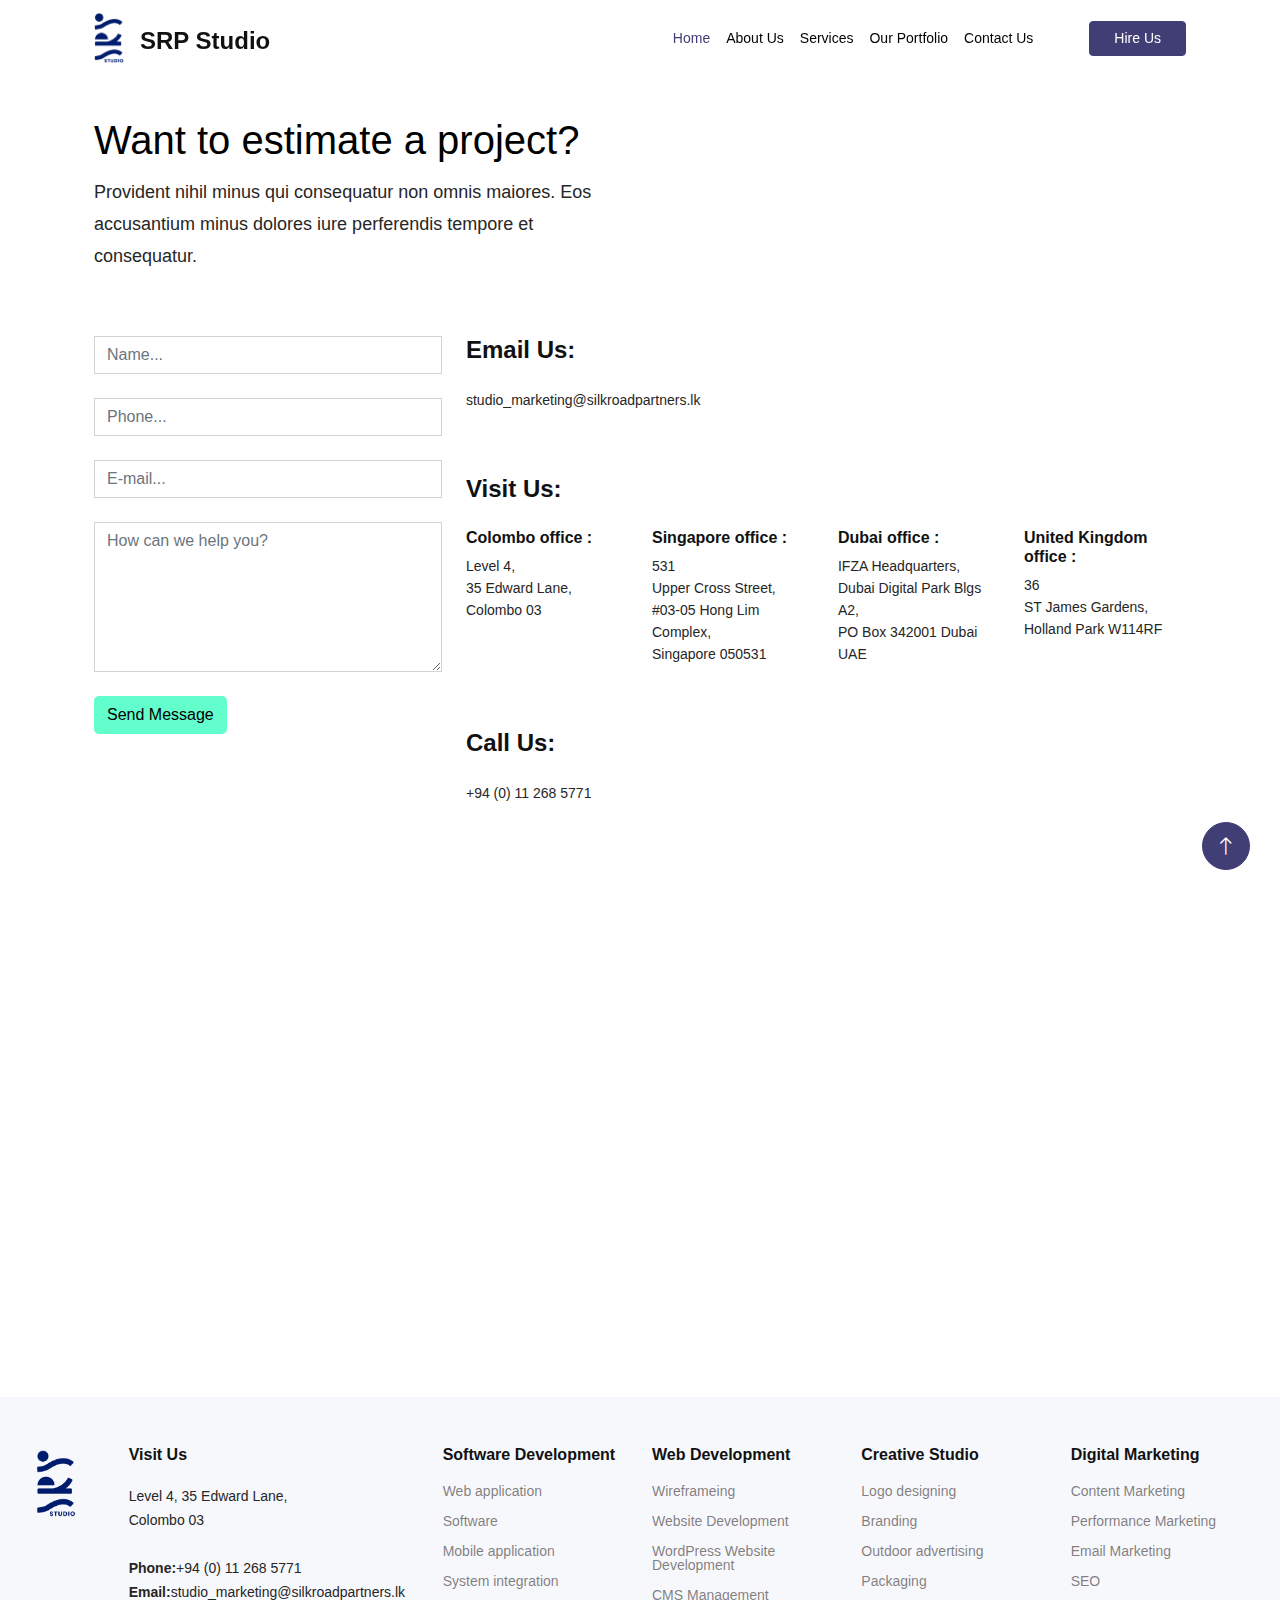
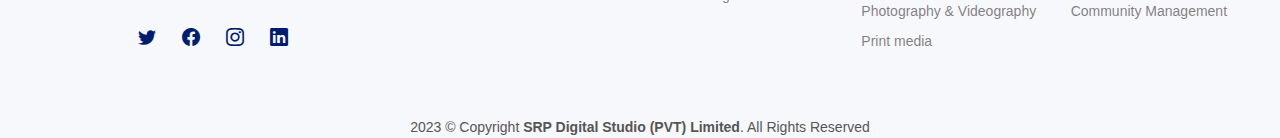
<file: contact.html>
<!DOCTYPE html>
<html lang="en">

<head>
    <meta charset="utf-8">
    <title>SRP Studio</title>
    <meta content="width=device-width, initial-scale=1.0" name="viewport">
    <meta content="" name="keywords">
    <meta content="" name="description">

    <!-- Favicon -->
    <link href="img/favicon.ico" rel="icon">

    <!-- Google Web Fonts -->
    <link rel="preconnect" href="https://fonts.googleapis.com">
    <link rel="preconnect" href="https://fonts.gstatic.com" crossorigin>
    <link href="https://fonts.googleapis.com/css2?family=Open+Sans:wght@400;500&family=Lora:wght@600;700&display=swap"
          rel="stylesheet">

    <!-- Icon Font Stylesheet -->
    <link href="https://fonts.cdnfonts.com/css/euclid-circular-b" rel="stylesheet">
    <link href="https://fonts.cdnfonts.com/css/graphik" rel="stylesheet">


    <!-- Vendor CSS Files -->
    <link href="assets/vendor/bootstrap/css/bootstrap.min.css" rel="stylesheet">
    <link href="assets/vendor/bootstrap-icons/bootstrap-icons.css" rel="stylesheet">
    <link href="assets/vendor/fontawesome-free/css/all.min.css" rel="stylesheet">

    <link href="assets/vendor/glightbox/css/glightbox.min.css" rel="stylesheet">
    <link href="assets/vendor/swiper/swiper-bundle.min.css" rel="stylesheet">


    <!-- Libraries Stylesheet -->
    <link href="lib/animate/animate.min.css" rel="stylesheet">
    <link href="lib/owlcarousel/assets/owl.carousel.min.css" rel="stylesheet">

    <!-- Customized Bootstrap Stylesheet -->
    <link href="css/bootstrap.min.css" rel="stylesheet">

    <!-- Template Stylesheet -->
    <link href="css/styles.css" rel="stylesheet">
    <link href="css/temp.css" rel="stylesheet">
</head>

<body>
<!-- Spinner Start -->
<div id="spinner"
     class="show bg-white position-fixed translate-middle w-100 vh-100 top-50 start-50 d-flex align-items-center justify-content-center">
    <div class="spinner-border text-primary" role="status"></div>
</div>
<!-- Spinner End -->


<!-- Navbar Start -->
<div class="container-fluid fixed-top px-0 wow fadeIn" data-wow-delay="0.1s">

    <nav class="navbar navbar-expand-lg navbar-light py-2  wow fadeIn container-md" data-wow-delay="0.1s">
        <a href="index.html" class="navbar-brand ms-4 ms-lg-0 d-flex justify-content-center align-items-end">
            <img class="img-fluid  " src="img/SRP-Studio%20logo.png" width="30" height="40">
            <h4 class="px-3 ">SRP Studio</h4>
        </a>
        <button type="button" class="navbar-toggler me-4" data-bs-toggle="collapse" data-bs-target="#navbarCollapse">
            <span class="navbar-toggler-icon"></span>
        </button>
        <div class="collapse navbar-collapse" id="navbarCollapse">
            <div class="navbar-nav ms-auto p-4 p-lg-0 ">
                <a href="index.html" class="nav-item nav-link cover-services-list active">Home</a>
                <a href="AboutUs.html" class="nav-item nav-link cover-services-list ">About Us</a>
                <div class="nav-item dropdown cover-services-list">
                    <a href="#" class="nav-link " data-bs-toggle="dropdown">Services</a>
                    <div class="dropdown-menu m-0">
                        <a href="web-development.html" class="dropdown-item ">Web Designing & Development</a>
                        <a href="software-development.html" class="dropdown-item ">Software Development</a>
                        <a href="digital-marketing.html" class="dropdown-item ">Digital Marketing</a>
                        <a href="creative-studio.html" class="dropdown-item ">Creative Studio</a>

                    </div>
                </div>
                <a href="#" class="nav-item nav-link cover-services-list">Our Portfolio</a>

                <a href="contact.html" class="nav-item nav-link cover-services-list">Contact Us</a>
            </div>
        </div>
        <a href="contact.html#contactForm" class="ms-5 btn btn-primary  d-none d-lg-block btn-hire-us px-4">Hire Us</a>
    </nav>
</div>
<!-- Navbar End -->

<!-- ======= Cover Section ======= -->
<div id="web-cover">
    <div class="container wow fadeIn jumbotron d-flex  min-vh-2 flex-column justify-content-between"
         data-wow-delay="0.1s">
        <div class="">
            <div class="row pt-8">
                <div class=" col-md-6 col-sm-12  min-vh-2 pb-5">
                    <h1 class="main-header pe-5 ">Want to estimate a project?</h1>
                    <p class="large-f">Provident nihil minus qui consequatur non omnis maiores. Eos accusantium minus
                        dolores
                        iure perferendis
                        tempore et consequatur.</p>
                </div>
                <div class=" col-md-6 col-sm-12 d-flex justify-content-center align-items-center ">


                </div>
            </div>


        </div>


    </div>

</div>

<!-- ======= form and address Section ======= -->
<div class="container">
    <div class="row">

        <div class="col-md-4 col-12">
            <form class="col-12" action="/post" method="post">
                <input class="form-control" name="name" placeholder="Name..."/><br/>
                <input class="form-control" name="phone" placeholder="Phone..."/><br/>
                <input class="form-control" name="email" placeholder="E-mail..."/><br/>
                <textarea class="form-control" name="text" placeholder="How can we help you?"
                          style="height:150px;"></textarea><br/>
                <input class="btn btn-submit" type="submit" value="Send Message"/><br/><br/>
            </form>
        </div>
        <div class="col-md-8 col-12 min-vh-2 flex-column justify-content-between">

            <div class="row pb-5">
                <div class="col-12 ">
                    <h4 class="pb-3">Email Us:</h4>
                    <a href="studio_marketing@silkroadpartners.lk"><p>studio_marketing@silkroadpartners.lk</p></a>
                </div>
            </div>
            <div class="row pb-5">
                <div class="col-12">
                    <h4 class="pb-3">Visit Us:</h4>
                </div>
                <div class="col-12 col-lg-3 col-md-6 ">
                    <h6>Colombo office :</h6>
                    <P>Level 4, <br/>
                        35 Edward Lane,
                        <br/> Colombo 03</p>

                </div>
                <div class="col-12 col-lg-3 col-md-6 ">
                    <h6>Singapore office :</h6>
                    <P> 531 <br/>Upper Cross Street,<br/> #03-05 Hong Lim Complex,<br/> Singapore 050531</p>

                </div>
                <div class="col-12 col-lg-3 col-md-6 ">
                    <h6>Dubai office :</h6>
                    <P>IFZA Headquarters,<br/> Dubai Digital Park Blgs A2,<br> PO Box 342001 Dubai UAE</p>

                </div>
                <div class="col-12 col-lg-3 col-md-6 ">
                    <h6>United Kingdom office :</h6>
                    <P>36<br> ST James Gardens,<br> Holland Park W114RF</p>

                </div>
            </div>
            <div class="row pb-5">
                <div class="col-12 pb-4">
                    <h4 class="pb-3">Call Us:</h4>
                    <p class="">+94 (0) 11 268 5771</p>
                </div>
            </div>



        </div>
    </div>
</div>

<!-- ======= map Section ======= -->
<section id="map" class="pt-5 row">
    <div class="col-12">
        <iframe class="w-100 min-vh-50"
                src="https://www.google.com/maps/embed?pb=!1m18!1m12!1m3!1d3960.9502702689397!2d79.85387987486075!3d6.896551793102661!2m3!1f0!2f0!3f0!3m2!1i1024!2i768!4f13.1!3m3!1m2!1s0x3ae25b1fb18f62a5%3A0x8e1f9d0f29046e11!2sSRP%20International%20(Colombo)!5e0!3m2!1sen!2slk!4v1684808115465!5m2!1sen!2slk"
                allowfullscreen="" loading="lazy" referrerpolicy="no-referrer-when-downgrade"></iframe>
    </div>
</section>

<!-- ======= Footer ======= -->
<footer id="footer" class="footer pt-5  bg-light">

    <div class="footer-content position-relative">
        <div class="container-fluid">
            <div class="row">

                <div class="col-lg-1 col-md-1">
                    <div class="footer-info d-flex justify-content-center align-items-center ">
                        <a href="index.html" class="navbar-brand ms-lg-0 ">
                            <img class="img-fluid pb-1" src="img/SRP-Studio%20logo.png" width="40" height="70">
                        </a>

                    </div>
                </div><!-- End footer info column-->
                <div class="col-lg-3 col-md-5">
                    <div class="footer-info">
                        <h4>Visit Us</h4>
                        <p>
                            Level 4, 35 Edward Lane, <br>
                            Colombo 03<br><br>
                            <strong>Phone:</strong>+94 (0) 11 268 5771<br>
                            <strong>Email:</strong>studio_marketing@silkroadpartners.lk

                            <br>
                        </p>
                        <div class="social-links d-flex mt-3">
                            <a href="#" class="d-flex align-items-center justify-content-center"><i
                                    class="bi bi-twitter"></i></a>
                            <a href="#" class="d-flex align-items-center justify-content-center"><i
                                    class="bi bi-facebook"></i></a>
                            <a href="#" class="d-flex align-items-center justify-content-center"><i
                                    class="bi bi-instagram"></i></a>
                            <a href="#" class="d-flex align-items-center justify-content-center"><i
                                    class="bi bi-linkedin"></i></a>
                        </div>
                    </div>
                </div><!-- End footer info column-->

                <div class="col-lg-2 col-md-3 footer-links">
                    <h4>Software Development</h4>
                    <ul>
                        <li>Web application</li>
                        <li>Software</li>
                        <li>Mobile application</li>
                        <li>System integration</li>
                    </ul>
                </div><!-- End footer links column-->

                <div class="col-lg-2 col-md-3 footer-links">
                    <h4>Web Development</h4>
                    <ul>
                        <li>Wireframeing</li>
                        <li>Website Development</li>
                        <li>WordPress Website Development</li>
                        <li>CMS Management</li>
                    </ul>
                </div><!-- End footer links column-->

                <div class="col-lg-2 col-md-3 footer-links">
                    <h4>Creative Studio</h4>
                    <ul>
                        <li>Logo designing</li>
                        <li>Branding</li>
                        <li>Outdoor advertising</li>
                        <li>Packaging</li>
                        <li>Photography & Videography</li>
                        <li> Print media</li>
                    </ul>
                </div><!-- End footer links column-->

                <div class="col-lg-2 col-md-3 footer-links">
                    <h4>Digital Marketing</h4>
                    <ul>
                        <li></i>Content Marketing</li>
                        <li></i>Performance Marketing</li>
                        <li>Email Marketing</li>
                        <li> SEO</li>
                        <li> Community Management</li>
                    </ul>
                </div><!-- End footer links column-->

            </div>
        </div>
    </div>

    <div class="footer-legal text-center position-relative">
        <div class="container">
            <div class="copyright">
                2023 &copy; Copyright <strong><span> SRP Digital Studio (PVT) Limited</span></strong>. All Rights
                Reserved
            </div>
        </div>
    </div>

</footer>
<!-- End Footer -->

<!-- Back to Top -->
<a href="#" class="btn btn-lg btn-primary btn-lg-square rounded-circle back-to-top"><i class="bi bi-arrow-up"></i></a>

<!-- JavaScript Libraries -->
<script src="https://code.jquery.com/jquery-3.4.1.min.js"></script>
<script src="lib/wow/wow.min.js"></script>
<script src="lib/easing/easing.min.js"></script>
<script src="lib/waypoints/waypoints.min.js"></script>
<script src="lib/owlcarousel/owl.carousel.min.js"></script>


<!-- Vendor JS Files -->
<script src="assets/vendor/bootstrap/js/bootstrap.bundle.min.js"></script>
<script src="assets/vendor/glightbox/js/glightbox.min.js"></script>
<script src="assets/vendor/isotope-layout/isotope.pkgd.min.js"></script>
<script src="assets/vendor/swiper/swiper-bundle.min.js"></script>
<script src="assets/vendor/purecounter/purecounter_vanilla.js"></script>
<script src="assets/vendor/php-email-form/validate.js"></script>

<!-- Javascript -->
<script src="js/main.js"></script>
<script src="js/test.js"></script>
</body>

</html>
</file>
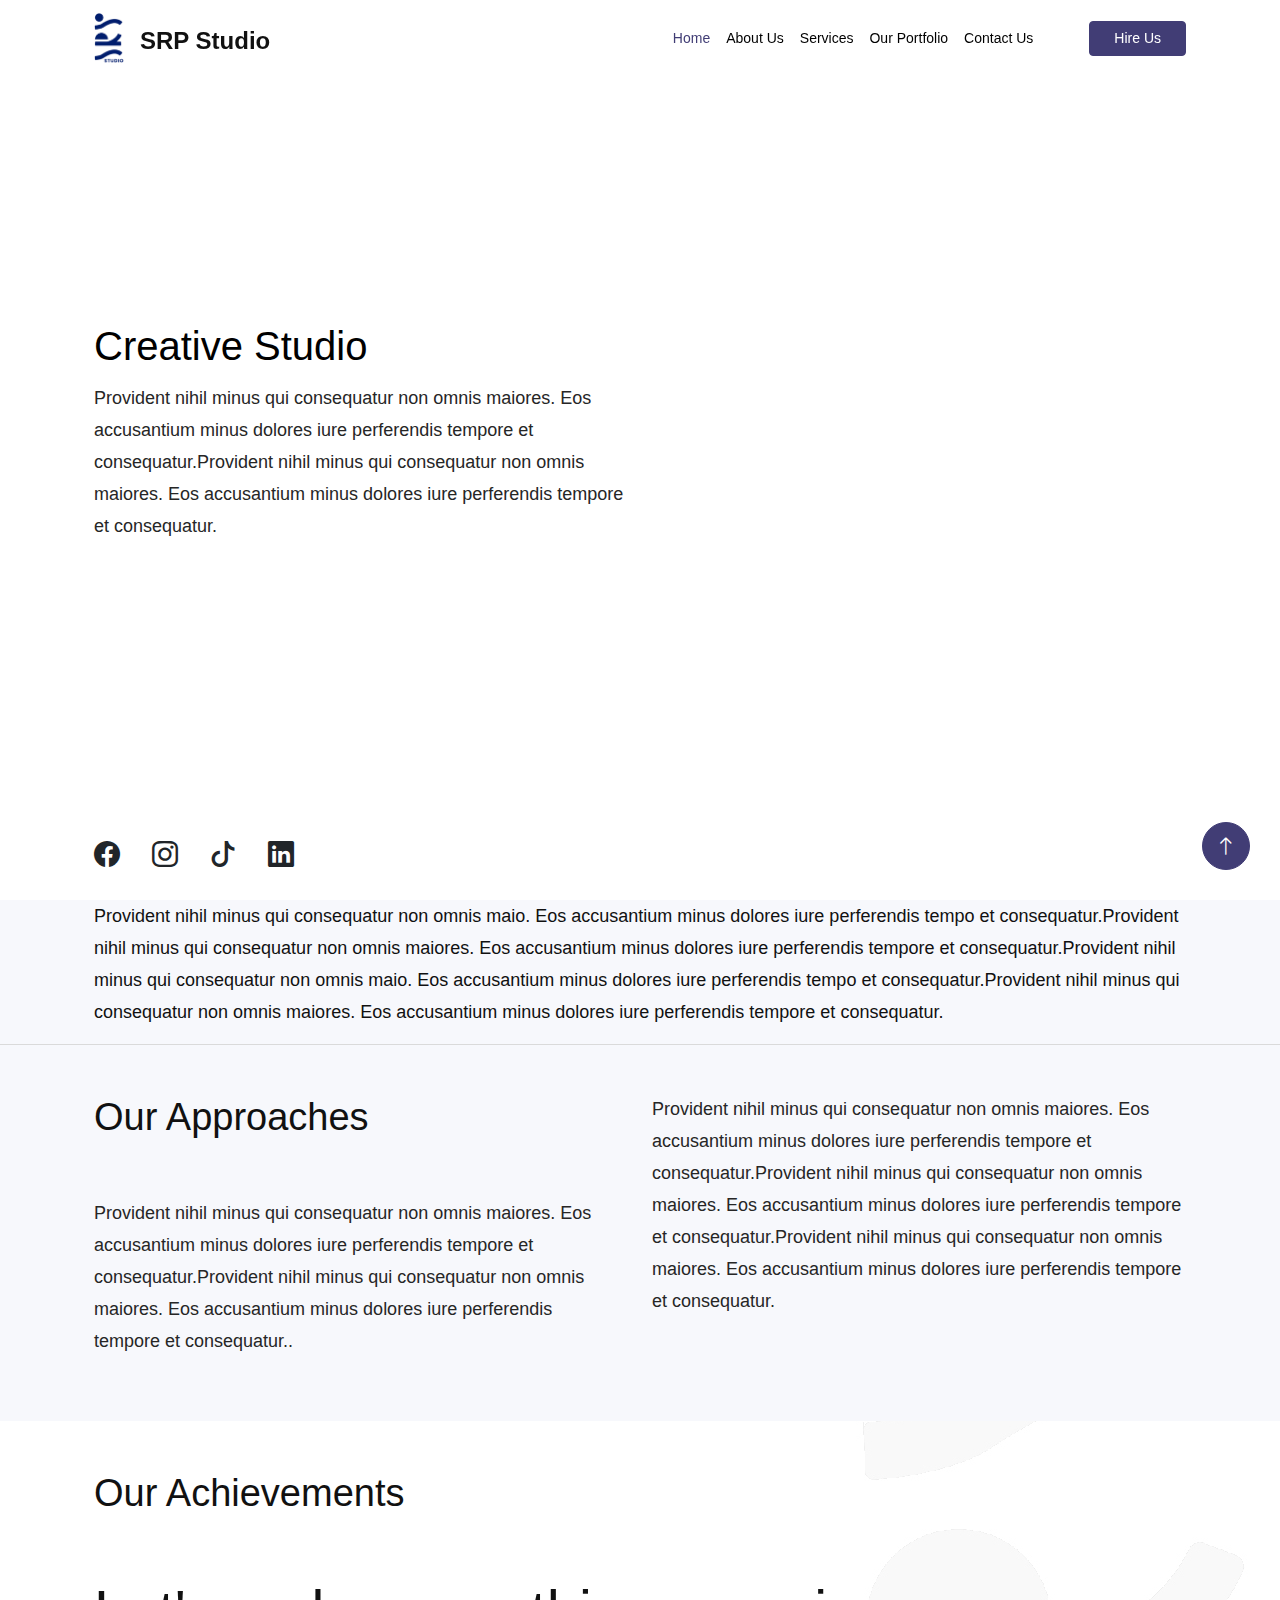
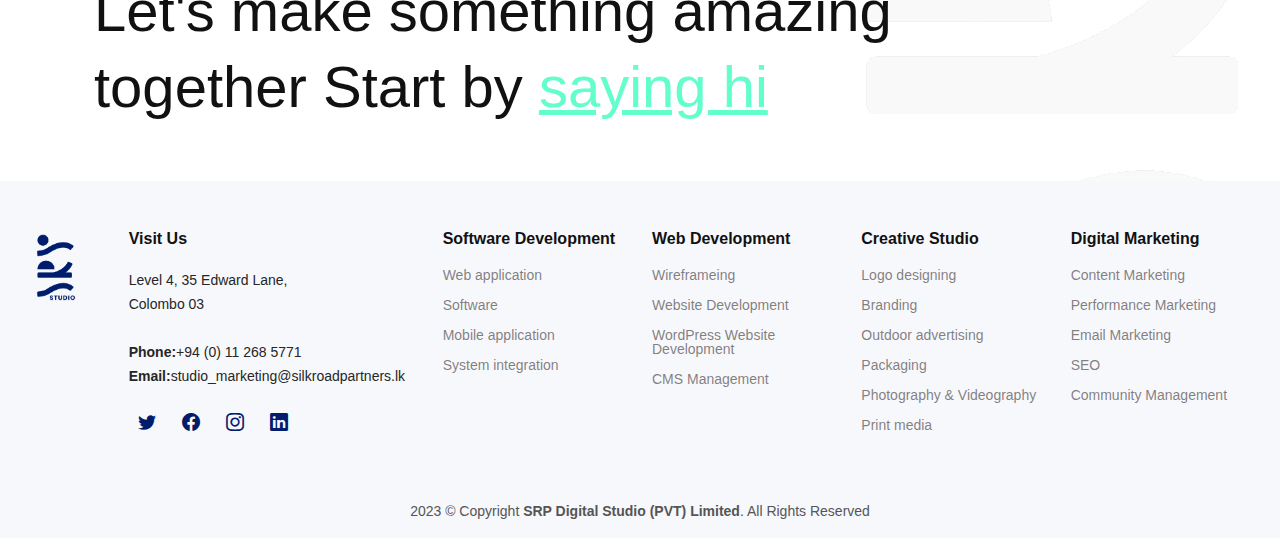
<file: creative-studio.html>
<!DOCTYPE html>
<html lang="en">

<head>
    <meta charset="utf-8">
    <title>SRP Studio</title>
    <meta content="width=device-width, initial-scale=1.0" name="viewport">
    <meta content="" name="keywords">
    <meta content="" name="description">

    <!-- Favicon -->
    <link href="img/favicon.ico" rel="icon">

    <!-- Google Web Fonts -->
    <link rel="preconnect" href="https://fonts.googleapis.com">
    <link rel="preconnect" href="https://fonts.gstatic.com" crossorigin>
    <link href="https://fonts.googleapis.com/css2?family=Open+Sans:wght@400;500&family=Lora:wght@600;700&display=swap"
          rel="stylesheet">

    <!-- Icon Font Stylesheet -->
    <link href="https://fonts.cdnfonts.com/css/euclid-circular-b" rel="stylesheet">
    <link href="https://fonts.cdnfonts.com/css/graphik" rel="stylesheet">


    <!-- Vendor CSS Files -->
    <link href="assets/vendor/bootstrap/css/bootstrap.min.css" rel="stylesheet">
    <link href="assets/vendor/bootstrap-icons/bootstrap-icons.css" rel="stylesheet">
    <link href="assets/vendor/fontawesome-free/css/all.min.css" rel="stylesheet">

    <link href="assets/vendor/glightbox/css/glightbox.min.css" rel="stylesheet">
    <link href="assets/vendor/swiper/swiper-bundle.min.css" rel="stylesheet">


    <!-- Libraries Stylesheet -->
    <link href="lib/animate/animate.min.css" rel="stylesheet">
    <link href="lib/owlcarousel/assets/owl.carousel.min.css" rel="stylesheet">

    <!-- Customized Bootstrap Stylesheet -->
    <link href="css/bootstrap.min.css" rel="stylesheet">

    <!-- Template Stylesheet -->
    <link href="css/styles.css" rel="stylesheet">
    <link href="css/temp.css" rel="stylesheet">
</head>

<body>
<!-- Spinner Start -->
<div id="spinner"
     class="show bg-white position-fixed translate-middle w-100 vh-100 top-50 start-50 d-flex align-items-center justify-content-center">
    <div class="spinner-border text-primary" role="status"></div>
</div>
<!-- Spinner End -->


<!-- Navbar Start -->
<div class="container-fluid fixed-top px-0 wow fadeIn" data-wow-delay="0.1s">

    <nav class="navbar navbar-expand-lg navbar-light py-2  wow fadeIn container-md" data-wow-delay="0.1s">
        <a href="index.html" class="navbar-brand ms-4 ms-lg-0 d-flex justify-content-center align-items-end">
            <img class="img-fluid  " src="img/SRP-Studio%20logo.png" width="30" height="40">
            <h4 class="px-3 ">SRP Studio</h4>
        </a>
        <button type="button" class="navbar-toggler me-4" data-bs-toggle="collapse" data-bs-target="#navbarCollapse">
            <span class="navbar-toggler-icon"></span>
        </button>
        <div class="collapse navbar-collapse" id="navbarCollapse">
            <div class="navbar-nav ms-auto p-4 p-lg-0 ">
                <a href="index.html" class="nav-item nav-link cover-services-list active">Home</a>
                <a href="AboutUs.html" class="nav-item nav-link cover-services-list ">About Us</a>
                <div class="nav-item dropdown cover-services-list">
                    <a href="#" class="nav-link " data-bs-toggle="dropdown">Services</a>
                    <div class="dropdown-menu m-0">
                        <a href="web-development.html" class="dropdown-item ">Web Designing & Development</a>
                        <a href="software-development.html" class="dropdown-item ">Software Development</a>
                        <a href="digital-marketing.html" class="dropdown-item ">Digital Marketing</a>
                        <a href="creative-studio.html" class="dropdown-item ">Creative Studio</a>

                    </div>
                </div>
                <a href="#" class="nav-item nav-link cover-services-list">Our Portfolio</a>

                <a href="contact.html" class="nav-item nav-link cover-services-list">Contact Us</a>
            </div>
        </div>
        <a href="contact.html#contactForm" class="ms-5 btn btn-primary  d-none d-lg-block btn-hire-us px-4">Hire Us</a>
    </nav>
</div>
<!-- Navbar End -->

<!-- ======= Cover Section ======= -->
<div id="web-cover">
    <div class="container wow fadeIn jumbotron d-flex  min-vh-100 flex-column justify-content-between"
         data-wow-delay="0.1s">
        <div></div>
        <div></div>
        <div class="">
            <div class="row pt-8">
                <div class=" col-md-6 col-sm-12  min-vh-2">
                    <h1 class="main-header pe-5 ">Creative
                        Studio</h1>
                    <p class="large-f">Provident nihil minus qui consequatur non omnis maiores. Eos accusantium minus
                        dolores
                        iure perferendis
                        tempore et consequatur.Provident nihil minus qui consequatur non omnis maiores. Eos
                        accusantium minus dolores
                        iure perferendis
                        tempore et consequatur.</p>
                </div>
                <div class=" col-md-6 col-sm-12 d-flex justify-content-center align-items-center ">
                    <iframe class="img-fluid animate-icons"
                            src="https://embed.lottiefiles.com/animation/139397"></iframe>

                </div>
            </div>

        </div>


        <div class="row pb-4">
            <div class="col-12 pt-8">
                <ul class="list-group flex-row main-header-sub-list">
                    <li class="list-group-item ps-0 cover-social-links"><i class="bi bi-facebook"></i></li>
                    <li class="list-group-item cover-social-links"><i class="bi bi-instagram"></i></li>
                    <li class="list-group-item cover-social-links"><i class="bi bi-tiktok"></i></li>
                    <li class="list-group-item cover-social-links"><i class="bi bi-linkedin"></i></li>

                </ul>
            </div>
        </div>


    </div>

</div>

<!-- ======= Cover Section ======= -->
<div id="contet-1" class="bg-light ">
    <div class="container  wow fadeIn  jumbotron d-flex align-items-center "
         data-wow-delay="0.1s">
        <div>

            <div class="row">
                <div class="col-12 ">
                    <p class="large-f text-dark">Provident nihil minus qui consequatur non omnis maio. Eos accusantium
                        minus dolores
                        iure perferendis
                        tempo et consequatur.Provident nihil minus qui consequatur non omnis maiores. Eos
                        accusantium minus dolores
                        iure perferendis
                        tempore et consequatur.Provident nihil minus qui consequatur non omnis maio. Eos accusantium
                        minus dolores
                        iure perferendis
                        tempo et consequatur.Provident nihil minus qui consequatur non omnis maiores. Eos
                        accusantium minus dolores
                        iure perferendis
                        tempore et consequatur.</p>
                </div>
            </div>

        </div>

    </div>

</div>

<!--======content======-->
<section id="content-marketing "
         class="features section-border py-5 d-flex justify-content-between align-items-start bg-light">
    <div class="container" data-aos="fade-up">
        <div class="row">
            <div class="col-md-6 col-12 pe-md-5">
                <h2 class="sub-header pb-5">Our Approaches</h2>
                <p class="large-f">Provident nihil minus qui consequatur non omnis maiores. Eos accusantium minus
                    dolores
                    iure perferendis
                    tempore et consequatur.Provident nihil minus qui consequatur non omnis maiores. Eos
                    accusantium minus dolores
                    iure perferendis
                    tempore et consequatur..</p>
            </div>
            <div class="col-md-6">
                <p class="large-f">Provident nihil minus qui consequatur non omnis maiores. Eos accusantium minus
                    dolores
                    iure perferendis
                    tempore et consequatur.Provident nihil minus qui consequatur non omnis maiores. Eos
                    accusantium minus dolores
                    iure perferendis
                    tempore et consequatur.Provident nihil minus qui consequatur non omnis maiores. Eos
                    accusantium minus dolores
                    iure perferendis
                    tempore et consequatur.</p>


            </div>

        </div>
    </div>

</section>


<!--======say hi======-->
<section id="say-hi" class="features py-5 d-flex justify-content-between align-items-start bg-say-hi">
    <div class="container" data-aos="fade-up">
        <div class="row">
            <div class="col-11">
                <h2 class="sub-header pb-5">Our Achievements</h2>
                <h1 class="say-hi">Let's make something amazing together Start by <a href="#" class="highlight-fonts">saying
                    hi</a>
                </h1>
            </div>
        </div>

    </div>

</section>

<!-- ======= Footer ======= -->
<footer id="footer" class="footer pt-5 pb-3 bg-light">

    <div class="footer-content position-relative">
        <div class="container-fluid">
            <div class="row">

                <div class="col-lg-1 col-md-1">
                    <div class="footer-info d-flex justify-content-center align-items-center ">
                        <a href="index.html" class="navbar-brand ms-lg-0 ">
                            <img class="img-fluid pb-1" src="img/SRP-Studio%20logo.png" width="40" height="70">
                        </a>

                    </div>
                </div><!-- End footer info column-->
                <div class="col-lg-3 col-md-5">
                    <div class="footer-info">
                        <h4>Visit Us</h4>
                        <p>
                            Level 4, 35 Edward Lane, <br>
                            Colombo 03<br><br>
                            <strong>Phone:</strong>+94 (0) 11 268 5771<br>
                            <strong>Email:</strong>studio_marketing@silkroadpartners.lk

                            <br>
                        </p>
                        <div class="social-links d-flex mt-3">
                            <a href="#" class="d-flex align-items-center justify-content-center"><i
                                    class="bi bi-twitter"></i></a>
                            <a href="#" class="d-flex align-items-center justify-content-center"><i
                                    class="bi bi-facebook"></i></a>
                            <a href="#" class="d-flex align-items-center justify-content-center"><i
                                    class="bi bi-instagram"></i></a>
                            <a href="#" class="d-flex align-items-center justify-content-center"><i
                                    class="bi bi-linkedin"></i></a>
                        </div>
                    </div>
                </div><!-- End footer info column-->

                <div class="col-lg-2 col-md-3 footer-links">
                    <h4>Software Development</h4>
                    <ul>
                        <li>Web application</li>
                        <li>Software</li>
                        <li>Mobile application</li>
                        <li>System integration</li>
                    </ul>
                </div><!-- End footer links column-->

                <div class="col-lg-2 col-md-3 footer-links">
                    <h4>Web Development</h4>
                    <ul>
                        <li>Wireframeing</li>
                        <li>Website Development</li>
                        <li>WordPress Website Development</li>
                        <li>CMS Management</li>
                    </ul>
                </div><!-- End footer links column-->

                <div class="col-lg-2 col-md-3 footer-links">
                    <h4>Creative Studio</h4>
                    <ul>
                        <li>Logo designing</li>
                        <li>Branding</li>
                        <li>Outdoor advertising</li>
                        <li>Packaging</li>
                        <li>Photography & Videography</li>
                        <li> Print media</li>
                    </ul>
                </div><!-- End footer links column-->

                <div class="col-lg-2 col-md-3 footer-links">
                    <h4>Digital Marketing</h4>
                    <ul>
                        <li></i>Content Marketing</li>
                        <li></i>Performance Marketing</li>
                        <li>Email Marketing</li>
                        <li> SEO</li>
                        <li> Community Management</li>
                    </ul>
                </div><!-- End footer links column-->

            </div>
        </div>
    </div>

    <div class="footer-legal text-center position-relative">
        <div class="container">
            <div class="copyright">
                2023 &copy; Copyright <strong><span> SRP Digital Studio (PVT) Limited</span></strong>. All Rights
                Reserved
            </div>
        </div>
    </div>

</footer>
<!-- End Footer -->

<!-- Back to Top -->
<a href="#" class="btn btn-lg btn-primary btn-lg-square rounded-circle back-to-top"><i class="bi bi-arrow-up"></i></a>

<!-- JavaScript Libraries -->
<script src="https://code.jquery.com/jquery-3.4.1.min.js"></script>
<script src="lib/wow/wow.min.js"></script>
<script src="lib/easing/easing.min.js"></script>
<script src="lib/waypoints/waypoints.min.js"></script>
<script src="lib/owlcarousel/owl.carousel.min.js"></script>


<!-- Vendor JS Files -->
<script src="assets/vendor/bootstrap/js/bootstrap.bundle.min.js"></script>
<script src="assets/vendor/glightbox/js/glightbox.min.js"></script>
<script src="assets/vendor/isotope-layout/isotope.pkgd.min.js"></script>
<script src="assets/vendor/swiper/swiper-bundle.min.js"></script>
<script src="assets/vendor/purecounter/purecounter_vanilla.js"></script>
<script src="assets/vendor/php-email-form/validate.js"></script>

<!-- Javascript -->
<script src="js/main.js"></script>
<script src="js/test.js"></script>
</body>

</html>
</file>
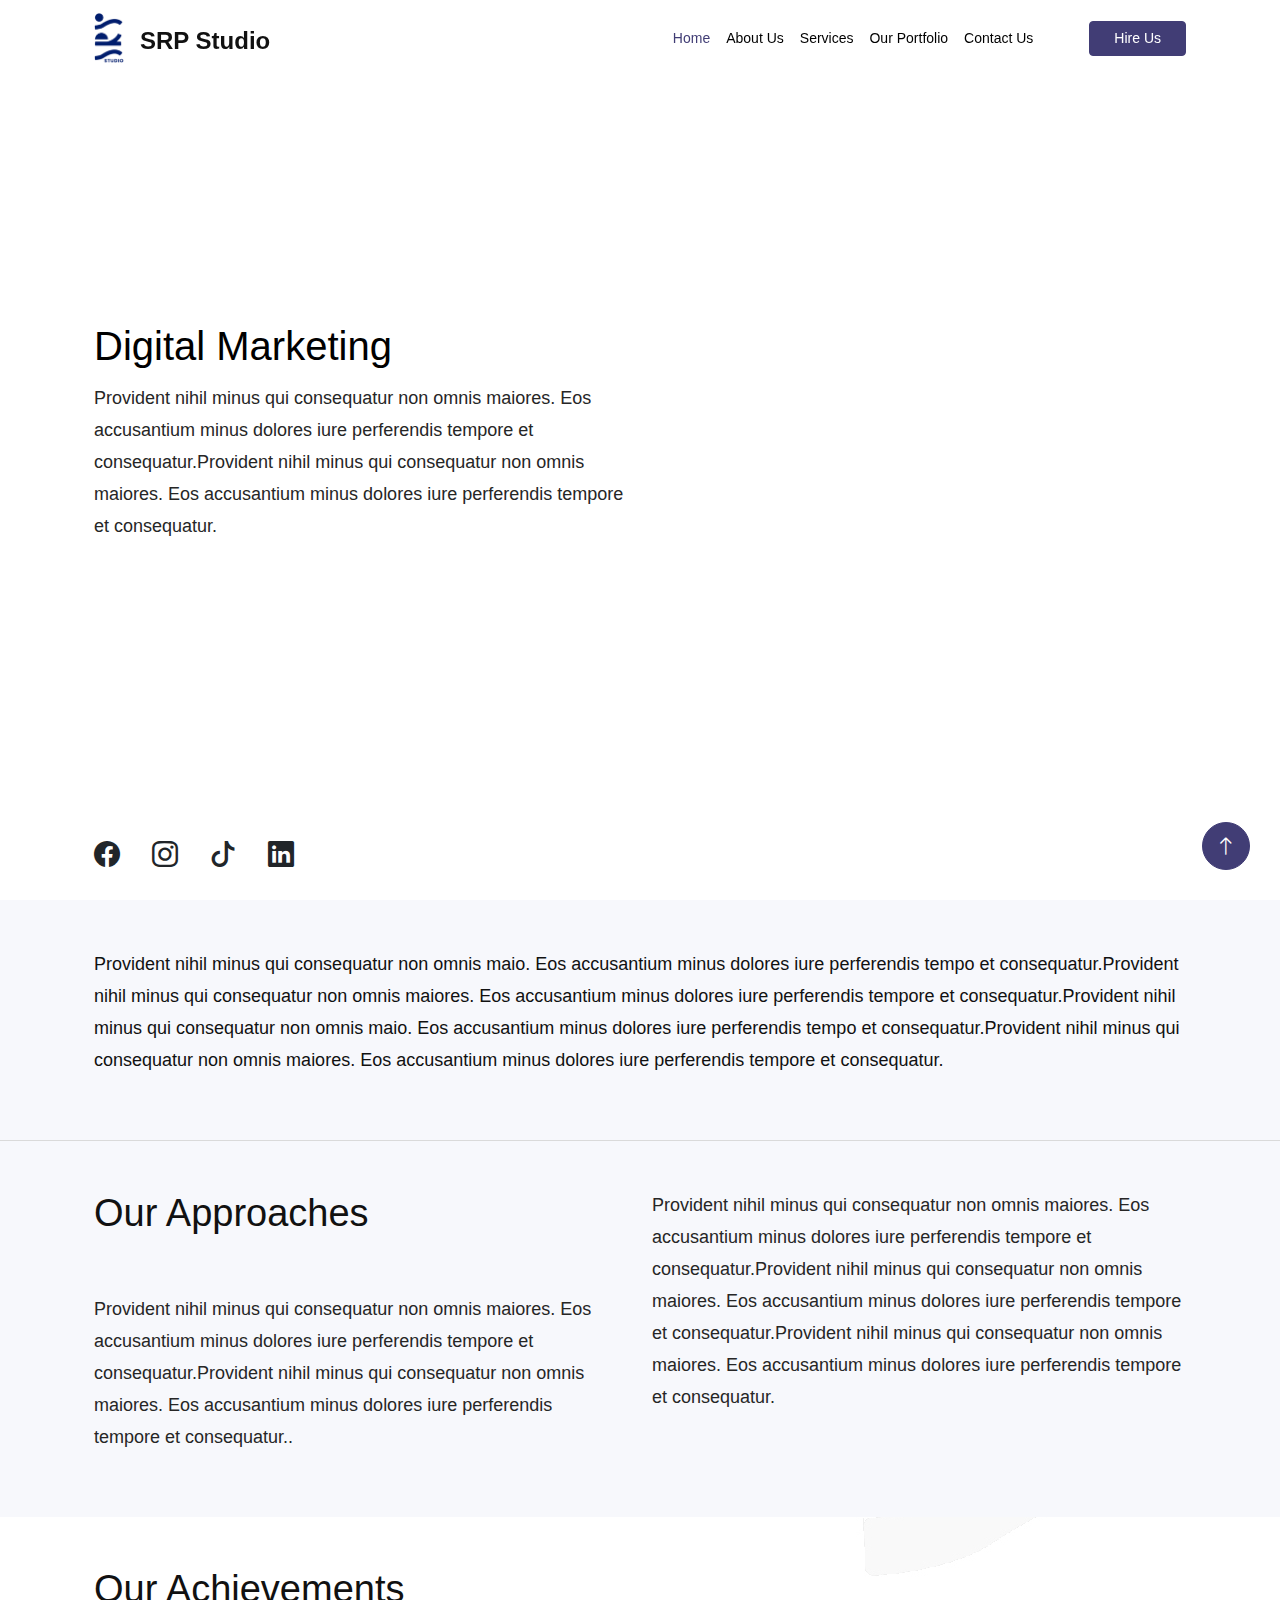
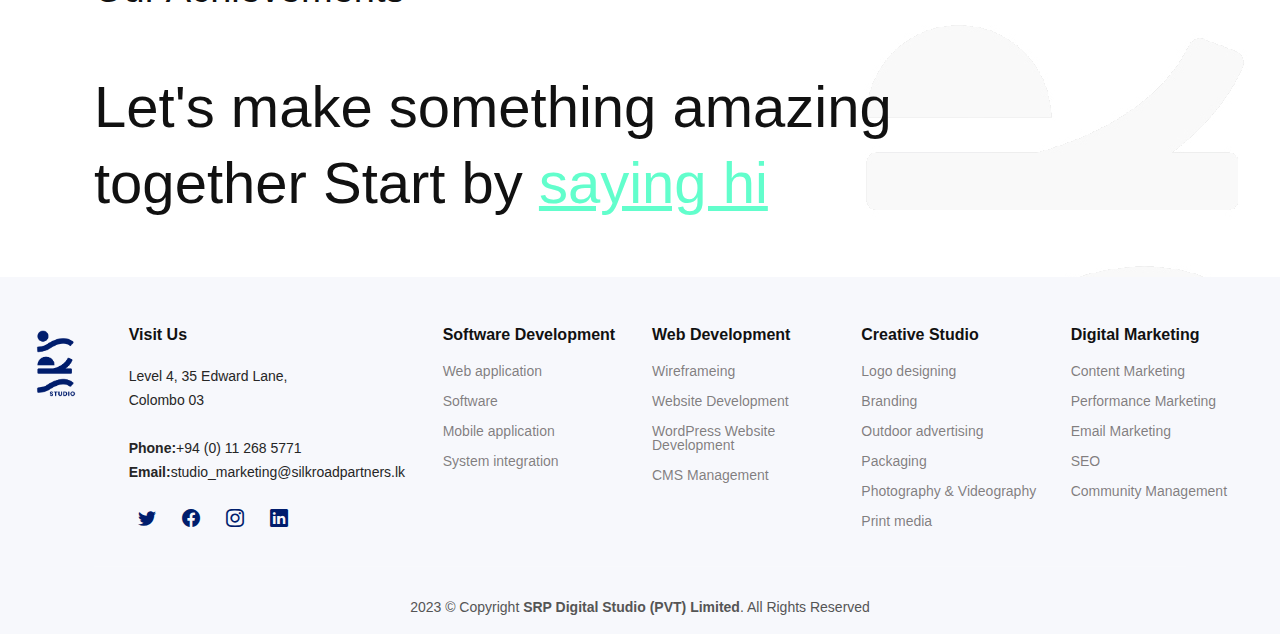
<file: digital-marketing.html>
<!DOCTYPE html>
<html lang="en">

<head>
    <meta charset="utf-8">
    <title>SRP Studio</title>
    <meta content="width=device-width, initial-scale=1.0" name="viewport">
    <meta content="" name="keywords">
    <meta content="" name="description">

    <!-- Favicon -->
    <link href="img/favicon.ico" rel="icon">

    <!-- Google Web Fonts -->
    <link rel="preconnect" href="https://fonts.googleapis.com">
    <link rel="preconnect" href="https://fonts.gstatic.com" crossorigin>
    <link href="https://fonts.googleapis.com/css2?family=Open+Sans:wght@400;500&family=Lora:wght@600;700&display=swap"
          rel="stylesheet">

    <!-- Icon Font Stylesheet -->
    <link href="https://fonts.cdnfonts.com/css/euclid-circular-b" rel="stylesheet">
    <link href="https://fonts.cdnfonts.com/css/graphik" rel="stylesheet">


    <!-- Vendor CSS Files -->
    <link href="assets/vendor/bootstrap/css/bootstrap.min.css" rel="stylesheet">
    <link href="assets/vendor/bootstrap-icons/bootstrap-icons.css" rel="stylesheet">
    <link href="assets/vendor/fontawesome-free/css/all.min.css" rel="stylesheet">

    <link href="assets/vendor/glightbox/css/glightbox.min.css" rel="stylesheet">
    <link href="assets/vendor/swiper/swiper-bundle.min.css" rel="stylesheet">


    <!-- Libraries Stylesheet -->
    <link href="lib/animate/animate.min.css" rel="stylesheet">
    <link href="lib/owlcarousel/assets/owl.carousel.min.css" rel="stylesheet">

    <!-- Customized Bootstrap Stylesheet -->
    <link href="css/bootstrap.min.css" rel="stylesheet">

    <!-- Template Stylesheet -->
    <link href="css/styles.css" rel="stylesheet">
    <link href="css/temp.css" rel="stylesheet">
</head>

<body>
<!-- Spinner Start -->
<div id="spinner"
     class="show bg-white position-fixed translate-middle w-100 vh-100 top-50 start-50 d-flex align-items-center justify-content-center">
    <div class="spinner-border text-primary" role="status"></div>
</div>
<!-- Spinner End -->


<!-- Navbar Start -->
<div class="container-fluid fixed-top px-0 wow fadeIn" data-wow-delay="0.1s">
    <nav class="navbar navbar-expand-lg navbar-light py-2  wow fadeIn container-md" data-wow-delay="0.1s">
        <a href="index.html" class="navbar-brand ms-4 ms-lg-0 d-flex justify-content-center align-items-end">
            <img class="img-fluid  " src="img/SRP-Studio%20logo.png" width="30" height="40">
            <h4 class="px-3 ">SRP Studio</h4>
        </a>
        <button type="button" class="navbar-toggler me-4" data-bs-toggle="collapse" data-bs-target="#navbarCollapse">
            <span class="navbar-toggler-icon"></span>
        </button>
        <div class="collapse navbar-collapse" id="navbarCollapse">
            <div class="navbar-nav ms-auto p-4 p-lg-0 ">
                <a href="index.html" class="nav-item nav-link cover-services-list active">Home</a>
                <a href="AboutUs.html" class="nav-item nav-link cover-services-list ">About Us</a>
                <div class="nav-item dropdown cover-services-list">
                    <a href="#" class="nav-link " data-bs-toggle="dropdown">Services</a>
                    <div class="dropdown-menu m-0">
                        <a href="web-development.html" class="dropdown-item ">Web Designing & Development</a>
                        <a href="software-development.html" class="dropdown-item ">Software Development</a>
                        <a href="digital-marketing.html" class="dropdown-item ">Digital Marketing</a>
                        <a href="creative-studio.html" class="dropdown-item ">Creative Studio</a>

                    </div>
                </div>
                <a href="#" class="nav-item nav-link cover-services-list">Our Portfolio</a>

                <a href="contact.html" class="nav-item nav-link cover-services-list">Contact Us</a>
            </div>
        </div>
        <a href="contact.html#contactForm" class="ms-5 btn btn-primary  d-none d-lg-block btn-hire-us px-4">Hire Us</a>
    </nav>
</div>
<!-- Navbar End -->

<!-- ======= Cover Section ======= -->
<div id="web-cover">
    <div class="container wow fadeIn jumbotron d-flex  min-vh-100 flex-column justify-content-between"
         data-wow-delay="0.1s">
        <div></div>
        <div></div>
        <div class="">
            <div class="row pt-8">
                <div class=" col-md-6 col-sm-12  min-vh-2">
                    <h1 class="main-header pe-5 ">Digital Marketing</h1>
                    <p class="large-f">Provident nihil minus qui consequatur non omnis maiores. Eos accusantium minus
                        dolores
                        iure perferendis
                        tempore et consequatur.Provident nihil minus qui consequatur non omnis maiores. Eos
                        accusantium minus dolores
                        iure perferendis
                        tempore et consequatur.</p>
                </div>
                <div class=" col-md-6 col-sm-12 d-flex justify-content-center align-items-center ">
                    <iframe class="img-fluid animate-icons"
                            src="https://embed.lottiefiles.com/animation/129906"></iframe>

                </div>
            </div>

        </div>


        <div class="row pb-4">
            <div class="col-12 pt-8">
                <ul class="list-group flex-row main-header-sub-list">
                    <li class="list-group-item ps-0 cover-social-links"><i class="bi bi-facebook"></i></li>
                    <li class="list-group-item cover-social-links"><i class="bi bi-instagram"></i></li>
                    <li class="list-group-item cover-social-links"><i class="bi bi-tiktok"></i></li>
                    <li class="list-group-item cover-social-links"><i class="bi bi-linkedin"></i></li>

                </ul>
            </div>
        </div>


    </div>

</div>

<!-- ======= Cover Section ======= -->
<div id="contet-1" class="bg-light">
    <div class="container py-lg-5 wow fadeIn  jumbotron d-flex align-items-center "
         data-wow-delay="0.1s">
        <div>

            <div class="row">
                <div class="col-12 ">
                    <p class="large-f text-dark">Provident nihil minus qui consequatur non omnis maio. Eos accusantium
                        minus dolores
                        iure perferendis
                        tempo et consequatur.Provident nihil minus qui consequatur non omnis maiores. Eos
                        accusantium minus dolores
                        iure perferendis
                        tempore et consequatur.Provident nihil minus qui consequatur non omnis maio. Eos accusantium
                        minus dolores
                        iure perferendis
                        tempo et consequatur.Provident nihil minus qui consequatur non omnis maiores. Eos
                        accusantium minus dolores
                        iure perferendis
                        tempore et consequatur.</p>
                </div>
            </div>

        </div>

    </div>

</div>

<!--======content======-->
<section id="content-marketing "
         class="features section-border py-5 d-flex justify-content-between align-items-start bg-light">
    <div class="container" data-aos="fade-up">
        <div class="row">
            <div class="col-md-6 col-12 pe-md-5">
                <h2 class="sub-header pb-5">Our Approaches</h2>
                <p class="large-f">Provident nihil minus qui consequatur non omnis maiores. Eos accusantium minus
                    dolores
                    iure perferendis
                    tempore et consequatur.Provident nihil minus qui consequatur non omnis maiores. Eos
                    accusantium minus dolores
                    iure perferendis
                    tempore et consequatur..</p>
            </div>
            <div class="col-md-6">
                <p class="large-f">Provident nihil minus qui consequatur non omnis maiores. Eos accusantium minus
                    dolores
                    iure perferendis
                    tempore et consequatur.Provident nihil minus qui consequatur non omnis maiores. Eos
                    accusantium minus dolores
                    iure perferendis
                    tempore et consequatur.Provident nihil minus qui consequatur non omnis maiores. Eos
                    accusantium minus dolores
                    iure perferendis
                    tempore et consequatur.</p>


            </div>

        </div>
    </div>

</section>


<!--======say hi======-->
<section id="say-hi" class="features py-5 d-flex justify-content-between align-items-start bg-say-hi">
    <div class="container" data-aos="fade-up">
        <div class="row">
            <div class="col-11">
                <h2 class="sub-header pb-5">Our Achievements</h2>
                <h1 class="say-hi">Let's make something amazing together Start by <a href="#" class="highlight-fonts">saying
                    hi</a>
                </h1>
            </div>
        </div>

    </div>

</section>

<!-- ======= Footer ======= -->
<footer id="footer" class="footer pt-5 pb-3 bg-light">

    <div class="footer-content position-relative">
        <div class="container-fluid">
            <div class="row">

                <div class="col-lg-1 col-md-1">
                    <div class="footer-info d-flex justify-content-center align-items-center ">
                        <a href="index.html" class="navbar-brand ms-lg-0 ">
                            <img class="img-fluid pb-1" src="img/SRP-Studio%20logo.png" width="40" height="70">
                        </a>

                    </div>
                </div><!-- End footer info column-->
                <div class="col-lg-3 col-md-5">
                    <div class="footer-info">
                        <h4>Visit Us</h4>
                        <p>
                            Level 4, 35 Edward Lane, <br>
                            Colombo 03<br><br>
                            <strong>Phone:</strong>+94 (0) 11 268 5771<br>
                            <strong>Email:</strong>studio_marketing@silkroadpartners.lk

                            <br>
                        </p>
                        <div class="social-links d-flex mt-3">
                            <a href="#" class="d-flex align-items-center justify-content-center"><i
                                    class="bi bi-twitter"></i></a>
                            <a href="#" class="d-flex align-items-center justify-content-center"><i
                                    class="bi bi-facebook"></i></a>
                            <a href="#" class="d-flex align-items-center justify-content-center"><i
                                    class="bi bi-instagram"></i></a>
                            <a href="#" class="d-flex align-items-center justify-content-center"><i
                                    class="bi bi-linkedin"></i></a>
                        </div>
                    </div>
                </div><!-- End footer info column-->

                <div class="col-lg-2 col-md-3 footer-links">
                    <h4>Software Development</h4>
                    <ul>
                        <li>Web application</li>
                        <li>Software</li>
                        <li>Mobile application</li>
                        <li>System integration</li>
                    </ul>
                </div><!-- End footer links column-->

                <div class="col-lg-2 col-md-3 footer-links">
                    <h4>Web Development</h4>
                    <ul>
                        <li>Wireframeing</li>
                        <li>Website Development</li>
                        <li>WordPress Website Development</li>
                        <li>CMS Management</li>
                    </ul>
                </div><!-- End footer links column-->

                <div class="col-lg-2 col-md-3 footer-links">
                    <h4>Creative Studio</h4>
                    <ul>
                        <li>Logo designing</li>
                        <li>Branding</li>
                        <li>Outdoor advertising</li>
                        <li>Packaging</li>
                        <li>Photography & Videography</li>
                        <li> Print media</li>
                    </ul>
                </div><!-- End footer links column-->

                <div class="col-lg-2 col-md-3 footer-links">
                    <h4>Digital Marketing</h4>
                    <ul>
                        <li></i>Content Marketing</li>
                        <li></i>Performance Marketing</li>
                        <li>Email Marketing</li>
                        <li> SEO</li>
                        <li> Community Management</li>
                    </ul>
                </div><!-- End footer links column-->

            </div>
        </div>
    </div>

    <div class="footer-legal text-center position-relative">
        <div class="container">
            <div class="copyright">
                2023 &copy; Copyright <strong><span> SRP Digital Studio (PVT) Limited</span></strong>. All Rights
                Reserved
            </div>
        </div>
    </div>

</footer>
<!-- End Footer -->

<!-- Back to Top -->
<a href="#" class="btn btn-lg btn-primary btn-lg-square rounded-circle back-to-top"><i class="bi bi-arrow-up"></i></a>

<!-- JavaScript Libraries -->
<script src="https://code.jquery.com/jquery-3.4.1.min.js"></script>
<script src="lib/wow/wow.min.js"></script>
<script src="lib/easing/easing.min.js"></script>
<script src="lib/waypoints/waypoints.min.js"></script>
<script src="lib/owlcarousel/owl.carousel.min.js"></script>


<!-- Vendor JS Files -->
<script src="assets/vendor/bootstrap/js/bootstrap.bundle.min.js"></script>
<script src="assets/vendor/glightbox/js/glightbox.min.js"></script>
<script src="assets/vendor/isotope-layout/isotope.pkgd.min.js"></script>
<script src="assets/vendor/swiper/swiper-bundle.min.js"></script>
<script src="assets/vendor/purecounter/purecounter_vanilla.js"></script>
<script src="assets/vendor/php-email-form/validate.js"></script>

<!-- Javascript -->
<script src="js/main.js"></script>
<script src="js/test.js"></script>
</body>

</html>
</file>
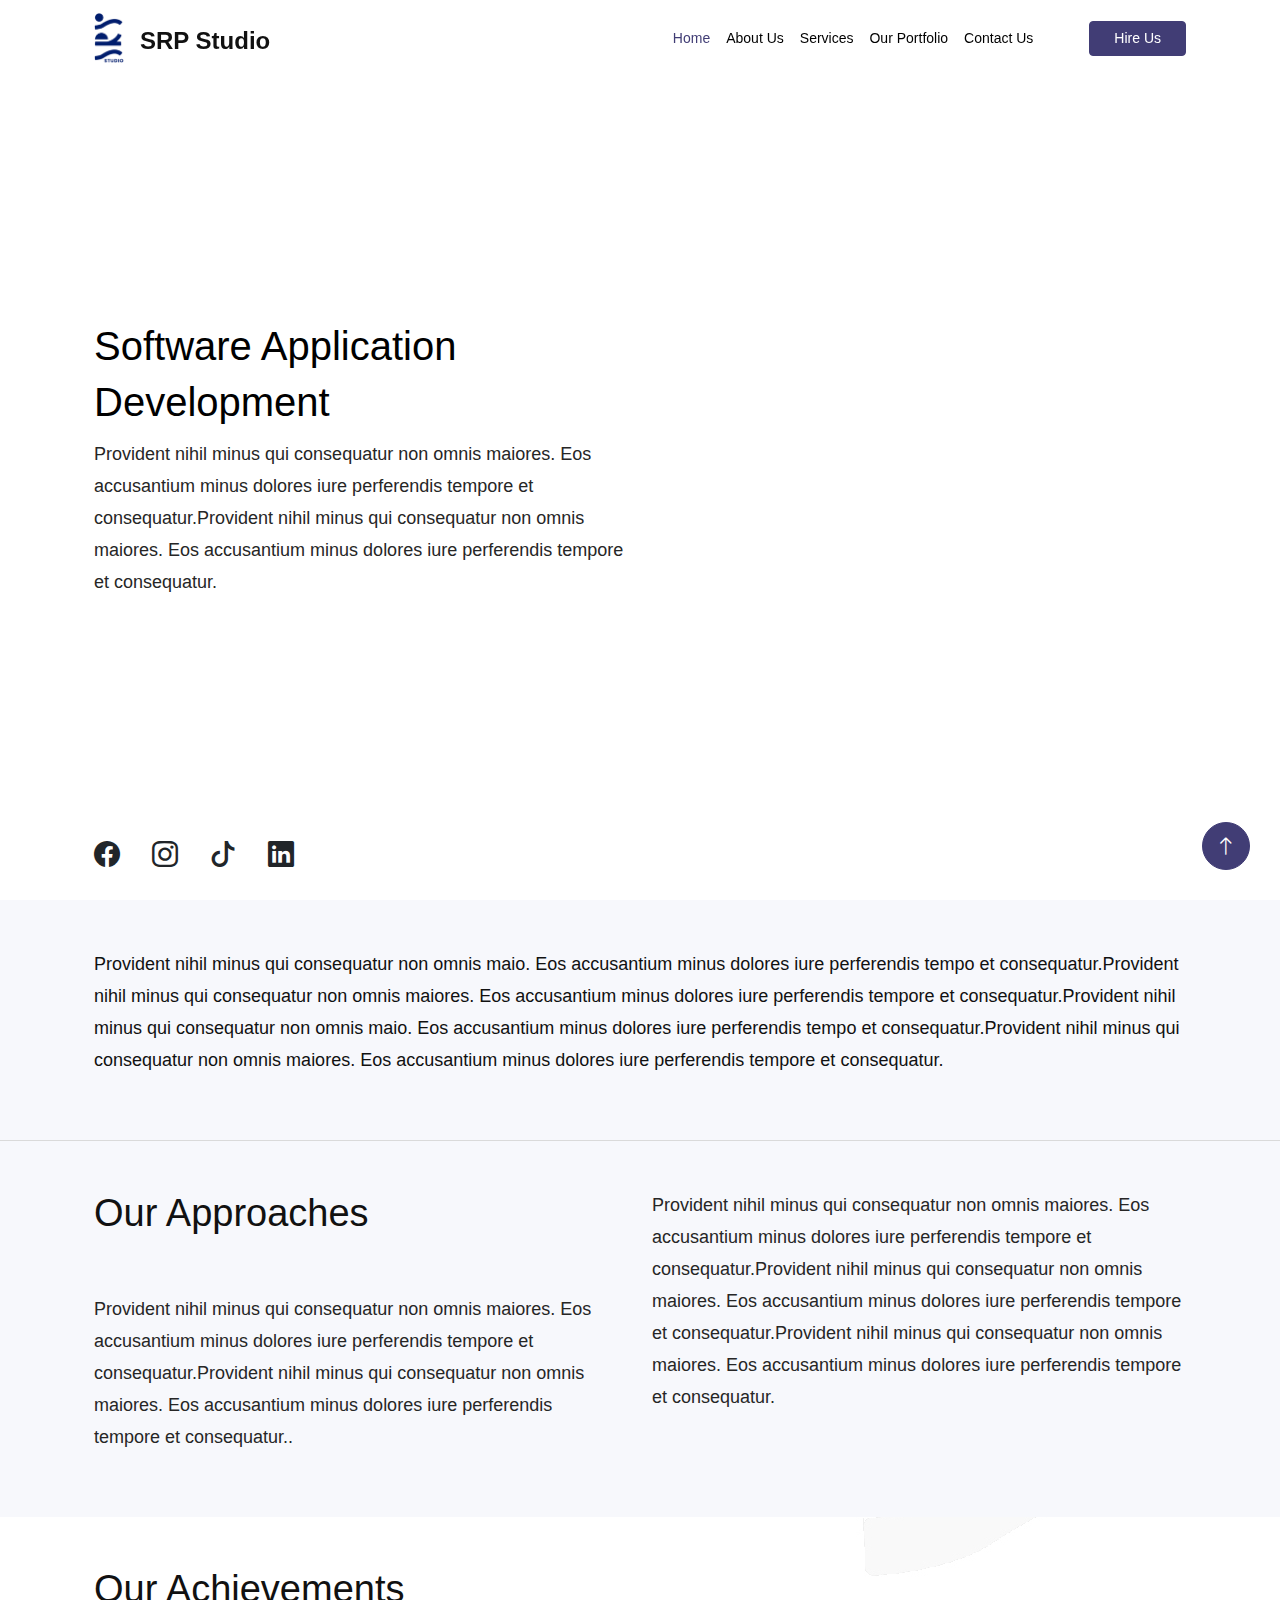
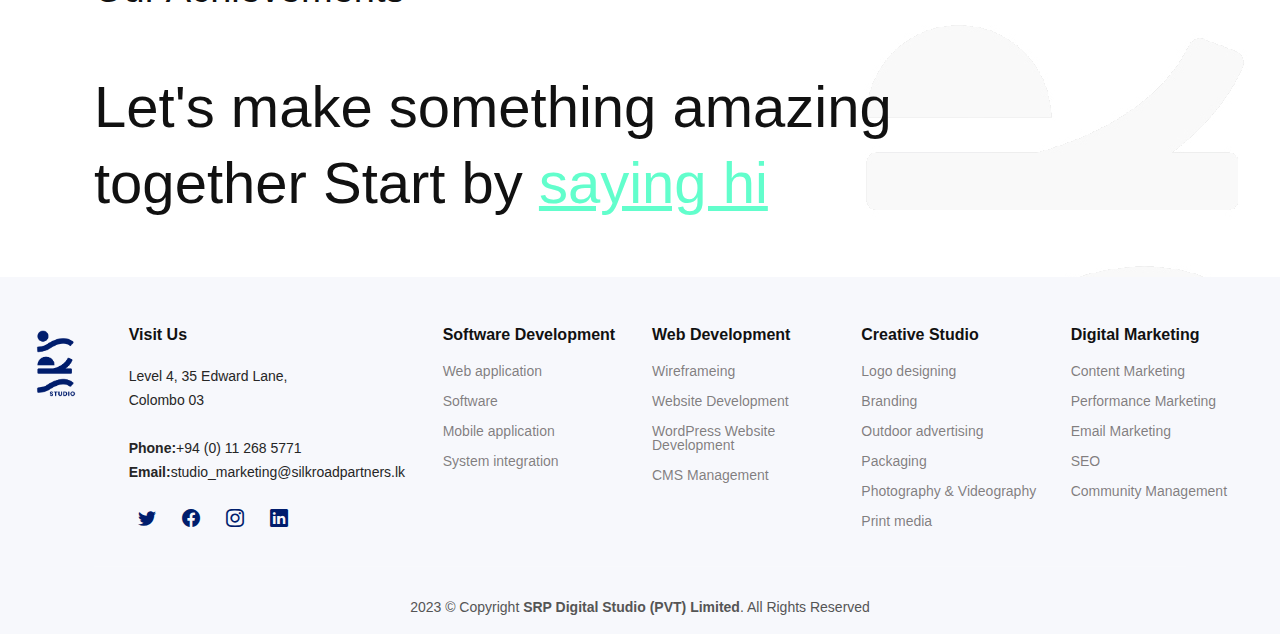
<file: software-development.html>
<!DOCTYPE html>
<html lang="en">

<head>
    <meta charset="utf-8">
    <title>SRP Studio</title>
    <meta content="width=device-width, initial-scale=1.0" name="viewport">
    <meta content="" name="keywords">
    <meta content="" name="description">

    <!-- Favicon -->
    <link href="img/favicon.ico" rel="icon">

    <!-- Google Web Fonts -->
    <link rel="preconnect" href="https://fonts.googleapis.com">
    <link rel="preconnect" href="https://fonts.gstatic.com" crossorigin>
    <link href="https://fonts.googleapis.com/css2?family=Open+Sans:wght@400;500&family=Lora:wght@600;700&display=swap"
          rel="stylesheet">

    <!-- Icon Font Stylesheet -->
    <link href="https://fonts.cdnfonts.com/css/euclid-circular-b" rel="stylesheet">
    <link href="https://fonts.cdnfonts.com/css/graphik" rel="stylesheet">


    <!-- Vendor CSS Files -->
    <link href="assets/vendor/bootstrap/css/bootstrap.min.css" rel="stylesheet">
    <link href="assets/vendor/bootstrap-icons/bootstrap-icons.css" rel="stylesheet">
    <link href="assets/vendor/fontawesome-free/css/all.min.css" rel="stylesheet">

    <link href="assets/vendor/glightbox/css/glightbox.min.css" rel="stylesheet">
    <link href="assets/vendor/swiper/swiper-bundle.min.css" rel="stylesheet">


    <!-- Libraries Stylesheet -->
    <link href="lib/animate/animate.min.css" rel="stylesheet">
    <link href="lib/owlcarousel/assets/owl.carousel.min.css" rel="stylesheet">

    <!-- Customized Bootstrap Stylesheet -->
    <link href="css/bootstrap.min.css" rel="stylesheet">

    <!-- Template Stylesheet -->
    <link href="css/styles.css" rel="stylesheet">
    <link href="css/temp.css" rel="stylesheet">
</head>

<body>
<!-- Spinner Start -->
<div id="spinner"
     class="show bg-white position-fixed translate-middle w-100 vh-100 top-50 start-50 d-flex align-items-center justify-content-center">
    <div class="spinner-border text-primary" role="status"></div>
</div>
<!-- Spinner End -->


<!-- Navbar Start -->
<div class="container-fluid fixed-top px-0 wow fadeIn" data-wow-delay="0.1s">

    <nav class="navbar navbar-expand-lg navbar-light py-2  wow fadeIn container-md" data-wow-delay="0.1s">
        <a href="index.html" class="navbar-brand ms-4 ms-lg-0 d-flex justify-content-center align-items-end">
            <img class="img-fluid  " src="img/SRP-Studio%20logo.png" width="30" height="40">
            <h4 class="px-3 ">SRP Studio</h4>
        </a>
        <button type="button" class="navbar-toggler me-4" data-bs-toggle="collapse" data-bs-target="#navbarCollapse">
            <span class="navbar-toggler-icon"></span>
        </button>
        <div class="collapse navbar-collapse" id="navbarCollapse">
            <div class="navbar-nav ms-auto p-4 p-lg-0 ">
                <a href="index.html" class="nav-item nav-link cover-services-list active">Home</a>
                <a href="AboutUs.html" class="nav-item nav-link cover-services-list ">About Us</a>
                <div class="nav-item dropdown cover-services-list">
                    <a href="#" class="nav-link " data-bs-toggle="dropdown">Services</a>
                    <div class="dropdown-menu m-0">
                        <a href="web-development.html" class="dropdown-item ">Web Designing & Development</a>
                        <a href="software-development.html" class="dropdown-item ">Software Development</a>
                        <a href="digital-marketing.html" class="dropdown-item ">Digital Marketing</a>
                        <a href="creative-studio.html" class="dropdown-item ">Creative Studio</a>

                    </div>
                </div>
                <a href="#" class="nav-item nav-link cover-services-list">Our Portfolio</a>

                <a href="contact.html" class="nav-item nav-link cover-services-list">Contact Us</a>
            </div>
        </div>
        <a href="contact.html#contactForm" class="ms-5 btn btn-primary  d-none d-lg-block btn-hire-us px-4">Hire Us</a>
    </nav>
</div>
<!-- Navbar End -->

<!-- ======= Cover Section ======= -->
<div id="web-cover">
    <div class="container wow fadeIn jumbotron d-flex  min-vh-100 flex-column justify-content-between"
         data-wow-delay="0.1s">
        <div></div>
        <div></div>
        <div class="">
            <div class="row pt-8">
                <div class=" col-md-6 col-sm-12  min-vh-2">
                    <h1 class="main-header pe-5 ">Software
                        Application Development</h1>
                    <p class="large-f">Provident nihil minus qui consequatur non omnis maiores. Eos accusantium minus
                        dolores
                        iure perferendis
                        tempore et consequatur.Provident nihil minus qui consequatur non omnis maiores. Eos
                        accusantium minus dolores
                        iure perferendis
                        tempore et consequatur.</p>
                </div>
                <div class=" col-md-6 col-sm-12 d-flex justify-content-center align-items-center ">


                    <iframe class="img-fluid animate-icons" src="https://embed.lottiefiles.com/animation/36174"></iframe>

                </div>
            </div>

        </div>


        <div class="row pb-4">
            <div class="col-12 pt-8">
                <ul class="list-group flex-row main-header-sub-list">
                    <li class="list-group-item ps-0 cover-social-links"><i class="bi bi-facebook"></i></li>
                    <li class="list-group-item cover-social-links"><i class="bi bi-instagram"></i></li>
                    <li class="list-group-item cover-social-links"><i class="bi bi-tiktok"></i></li>
                    <li class="list-group-item cover-social-links"><i class="bi bi-linkedin"></i></li>

                </ul>
            </div>
        </div>


    </div>

</div>

<!-- ======= Cover Section ======= -->
<div id="contet-1" class="bg-light">
    <div class="container py-lg-5 wow fadeIn  jumbotron d-flex align-items-center "
         data-wow-delay="0.1s">
        <div>

            <div class="row">
                <div class="col-12 ">
                    <p class="large-f text-dark">Provident nihil minus qui consequatur non omnis maio. Eos accusantium
                        minus dolores
                        iure perferendis
                        tempo et consequatur.Provident nihil minus qui consequatur non omnis maiores. Eos
                        accusantium minus dolores
                        iure perferendis
                        tempore et consequatur.Provident nihil minus qui consequatur non omnis maio. Eos accusantium
                        minus dolores
                        iure perferendis
                        tempo et consequatur.Provident nihil minus qui consequatur non omnis maiores. Eos
                        accusantium minus dolores
                        iure perferendis
                        tempore et consequatur.</p>
                </div>
            </div>

        </div>

    </div>

</div>

<!--======content======-->
<section id="content-marketing "
         class="features section-border py-5 d-flex justify-content-between align-items-start bg-light">
    <div class="container" data-aos="fade-up">
        <div class="row">
            <div class="col-md-6 col-12 pe-md-5">
                <h2 class="sub-header pb-5">Our Approaches</h2>
                <p class="large-f">Provident nihil minus qui consequatur non omnis maiores. Eos accusantium minus
                    dolores
                    iure perferendis
                    tempore et consequatur.Provident nihil minus qui consequatur non omnis maiores. Eos
                    accusantium minus dolores
                    iure perferendis
                    tempore et consequatur..</p>
            </div>
            <div class="col-md-6">
                <p class="large-f">Provident nihil minus qui consequatur non omnis maiores. Eos accusantium minus
                    dolores
                    iure perferendis
                    tempore et consequatur.Provident nihil minus qui consequatur non omnis maiores. Eos
                    accusantium minus dolores
                    iure perferendis
                    tempore et consequatur.Provident nihil minus qui consequatur non omnis maiores. Eos
                    accusantium minus dolores
                    iure perferendis
                    tempore et consequatur.</p>


            </div>

        </div>
    </div>

</section>


<!--======say hi======-->
<section id="say-hi" class="features py-5 d-flex justify-content-between align-items-start bg-say-hi">
    <div class="container" data-aos="fade-up">
        <div class="row">
            <div class="col-11">
                <h2 class="sub-header pb-5">Our Achievements</h2>
                <h1 class="say-hi">Let's make something amazing together Start by <a href="#" class="highlight-fonts">saying
                    hi</a>
                </h1>
            </div>
        </div>

    </div>

</section>

<!-- ======= Footer ======= -->
<footer id="footer" class="footer pt-5 pb-3 bg-light">

    <div class="footer-content position-relative">
        <div class="container-fluid">
            <div class="row">

                <div class="col-lg-1 col-md-1">
                    <div class="footer-info d-flex justify-content-center align-items-center ">
                        <a href="index.html" class="navbar-brand ms-lg-0 ">
                            <img class="img-fluid pb-1" src="img/SRP-Studio%20logo.png" width="40" height="70">
                        </a>

                    </div>
                </div><!-- End footer info column-->
                <div class="col-lg-3 col-md-5">
                    <div class="footer-info">
                        <h4>Visit Us</h4>
                        <p>
                            Level 4, 35 Edward Lane, <br>
                            Colombo 03<br><br>
                            <strong>Phone:</strong>+94 (0) 11 268 5771<br>
                            <strong>Email:</strong>studio_marketing@silkroadpartners.lk

                            <br>
                        </p>
                        <div class="social-links d-flex mt-3">
                            <a href="#" class="d-flex align-items-center justify-content-center"><i
                                    class="bi bi-twitter"></i></a>
                            <a href="#" class="d-flex align-items-center justify-content-center"><i
                                    class="bi bi-facebook"></i></a>
                            <a href="#" class="d-flex align-items-center justify-content-center"><i
                                    class="bi bi-instagram"></i></a>
                            <a href="#" class="d-flex align-items-center justify-content-center"><i
                                    class="bi bi-linkedin"></i></a>
                        </div>
                    </div>
                </div><!-- End footer info column-->

                <div class="col-lg-2 col-md-3 footer-links">
                    <h4>Software Development</h4>
                    <ul>
                        <li>Web application</li>
                        <li>Software</li>
                        <li>Mobile application</li>
                        <li>System integration</li>
                    </ul>
                </div><!-- End footer links column-->

                <div class="col-lg-2 col-md-3 footer-links">
                    <h4>Web Development</h4>
                    <ul>
                        <li>Wireframeing</li>
                        <li>Website Development</li>
                        <li>WordPress Website Development</li>
                        <li>CMS Management</li>
                    </ul>
                </div><!-- End footer links column-->

                <div class="col-lg-2 col-md-3 footer-links">
                    <h4>Creative Studio</h4>
                    <ul>
                        <li>Logo designing</li>
                        <li>Branding</li>
                        <li>Outdoor advertising</li>
                        <li>Packaging</li>
                        <li>Photography & Videography</li>
                        <li> Print media</li>
                    </ul>
                </div><!-- End footer links column-->

                <div class="col-lg-2 col-md-3 footer-links">
                    <h4>Digital Marketing</h4>
                    <ul>
                        <li></i>Content Marketing</li>
                        <li></i>Performance Marketing</li>
                        <li>Email Marketing</li>
                        <li> SEO</li>
                        <li> Community Management</li>
                    </ul>
                </div><!-- End footer links column-->

            </div>
        </div>
    </div>

    <div class="footer-legal text-center position-relative">
        <div class="container">
            <div class="copyright">
                2023 &copy; Copyright <strong><span> SRP Digital Studio (PVT) Limited</span></strong>. All Rights
                Reserved
            </div>
        </div>
    </div>

</footer>
<!-- End Footer -->

<!-- Back to Top -->
<a href="#" class="btn btn-lg btn-primary btn-lg-square rounded-circle back-to-top"><i class="bi bi-arrow-up"></i></a>

<!-- JavaScript Libraries -->
<script src="https://code.jquery.com/jquery-3.4.1.min.js"></script>
<script src="lib/wow/wow.min.js"></script>
<script src="lib/easing/easing.min.js"></script>
<script src="lib/waypoints/waypoints.min.js"></script>
<script src="lib/owlcarousel/owl.carousel.min.js"></script>


<!-- Vendor JS Files -->
<script src="assets/vendor/bootstrap/js/bootstrap.bundle.min.js"></script>
<script src="assets/vendor/glightbox/js/glightbox.min.js"></script>
<script src="assets/vendor/isotope-layout/isotope.pkgd.min.js"></script>
<script src="assets/vendor/swiper/swiper-bundle.min.js"></script>
<script src="assets/vendor/purecounter/purecounter_vanilla.js"></script>
<script src="assets/vendor/php-email-form/validate.js"></script>

<!-- Javascript -->
<script src="js/main.js"></script>
<script src="js/test.js"></script>
</body>

</html>
</file>
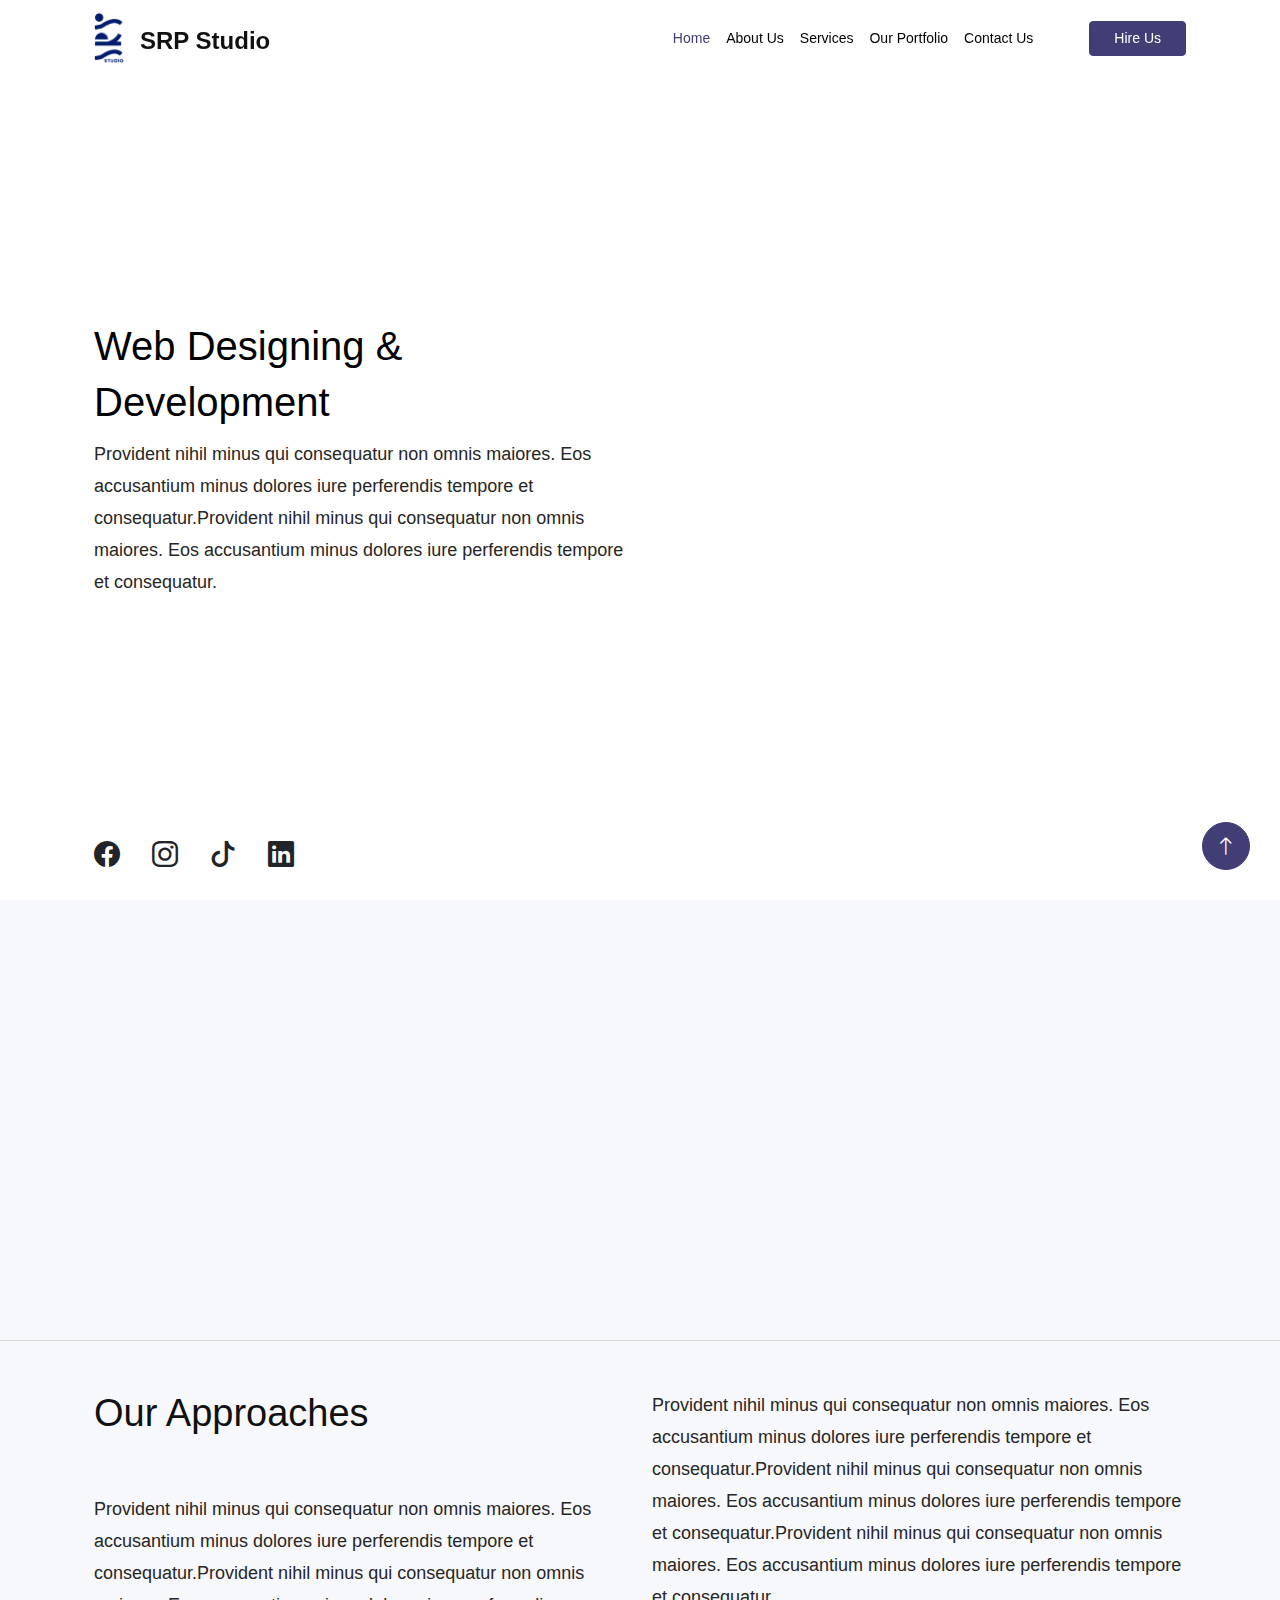
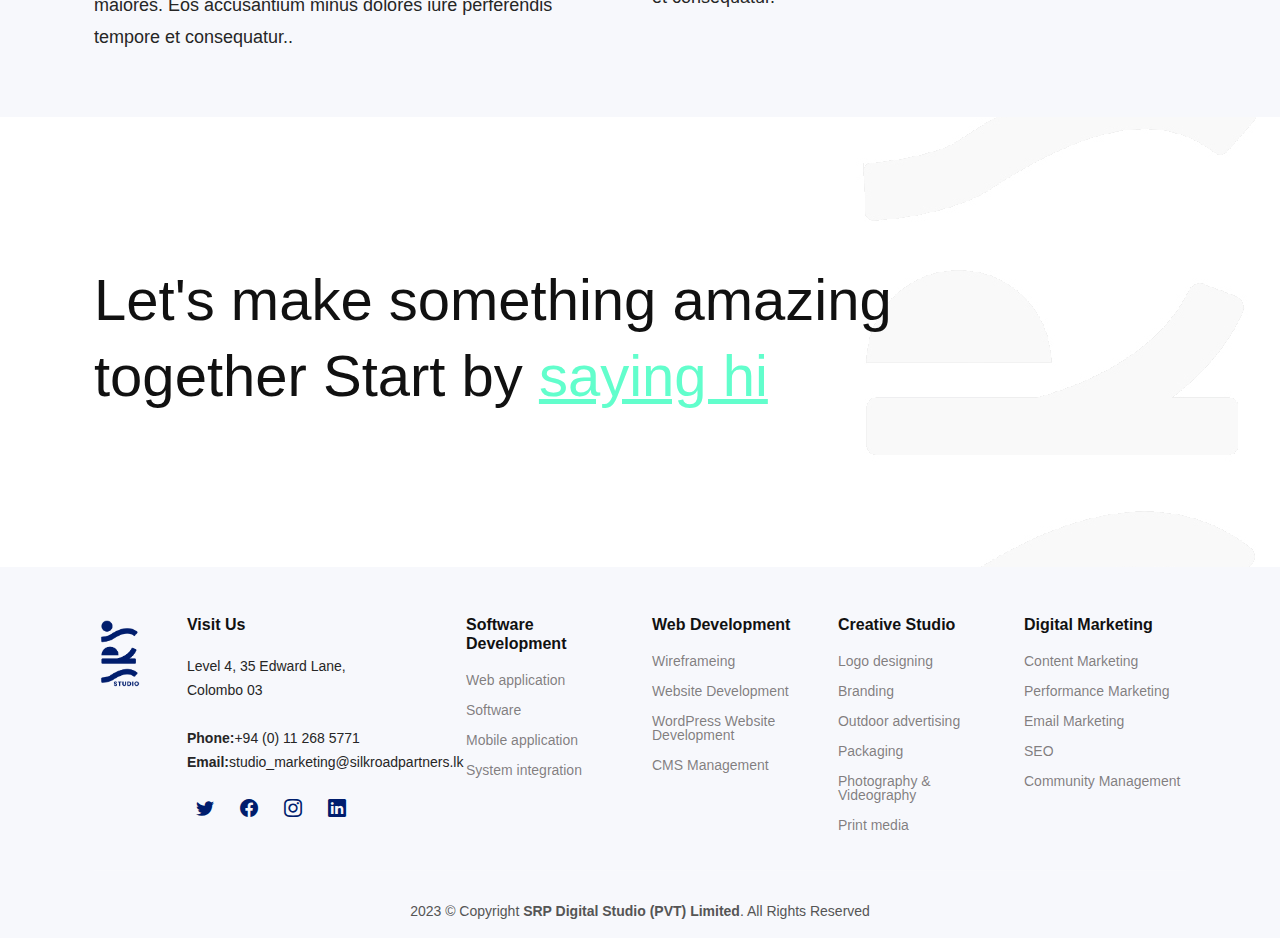
<file: web-development.html>
<!DOCTYPE html>
<html lang="en">

<head>
    <meta charset="utf-8">
    <title>SRP Studio</title>
    <meta content="width=device-width, initial-scale=1.0" name="viewport">
    <meta content="" name="keywords">
    <meta content="" name="description">

    <!-- Favicon -->
    <link href="img/favicon.ico" rel="icon">

    <!-- Google Web Fonts -->
    <link rel="preconnect" href="https://fonts.googleapis.com">
    <link rel="preconnect" href="https://fonts.gstatic.com" crossorigin>
    <link href="https://fonts.googleapis.com/css2?family=Open+Sans:wght@400;500&family=Lora:wght@600;700&display=swap"
          rel="stylesheet">

    <!-- Icon Font Stylesheet -->
    <link href="https://fonts.cdnfonts.com/css/euclid-circular-b" rel="stylesheet">
    <link href="https://fonts.cdnfonts.com/css/graphik" rel="stylesheet">


    <!-- Vendor CSS Files -->
    <link href="assets/vendor/bootstrap/css/bootstrap.min.css" rel="stylesheet">
    <link href="assets/vendor/bootstrap-icons/bootstrap-icons.css" rel="stylesheet">
    <link href="assets/vendor/fontawesome-free/css/all.min.css" rel="stylesheet">

    <link href="assets/vendor/glightbox/css/glightbox.min.css" rel="stylesheet">
    <link href="assets/vendor/swiper/swiper-bundle.min.css" rel="stylesheet">


    <!-- Libraries Stylesheet -->
    <link href="lib/animate/animate.min.css" rel="stylesheet">
    <link href="lib/owlcarousel/assets/owl.carousel.min.css" rel="stylesheet">

    <!-- Customized Bootstrap Stylesheet -->
    <link href="css/bootstrap.min.css" rel="stylesheet">

    <!-- Template Stylesheet -->
    <link href="css/styles.css" rel="stylesheet">
    <link href="css/temp.css" rel="stylesheet">
</head>

<body>
<!-- Spinner Start -->
<div id="spinner"
     class="show bg-white position-fixed translate-middle w-100 vh-100 top-50 start-50 d-flex align-items-center justify-content-center">
    <div class="spinner-border text-primary" role="status"></div>
</div>
<!-- Spinner End -->


<!-- Navbar Start -->
<div class="container-fluid fixed-top px-0 wow fadeIn" data-wow-delay="0.1s">

    <nav class="navbar navbar-expand-lg navbar-light py-2  wow fadeIn container-md" data-wow-delay="0.1s">
        <a href="index.html" class="navbar-brand ms-4 ms-lg-0 d-flex justify-content-center align-items-end">
            <img class="img-fluid  " src="img/SRP-Studio%20logo.png" width="30" height="40">
            <h4 class="px-3 ">SRP Studio</h4>
        </a>
        <button type="button" class="navbar-toggler me-4" data-bs-toggle="collapse" data-bs-target="#navbarCollapse">
            <span class="navbar-toggler-icon"></span>
        </button>
        <div class="collapse navbar-collapse" id="navbarCollapse">
            <div class="navbar-nav ms-auto p-4 p-lg-0 ">
                <a href="index.html" class="nav-item nav-link cover-services-list active">Home</a>
                <a href="AboutUs.html" class="nav-item nav-link cover-services-list ">About Us</a>
                <div class="nav-item dropdown cover-services-list">
                    <a href="#" class="nav-link " data-bs-toggle="dropdown">Services</a>
                    <div class="dropdown-menu m-0">
                        <a href="web-development.html" class="dropdown-item ">Web Designing & Development</a>
                        <a href="software-development.html" class="dropdown-item ">Software Development</a>
                        <a href="digital-marketing.html" class="dropdown-item ">Digital Marketing</a>
                        <a href="creative-studio.html" class="dropdown-item ">Creative Studio</a>

                    </div>
                </div>
                <a href="#" class="nav-item nav-link cover-services-list">Our Portfolio</a>

                <a href="contact.html" class="nav-item nav-link cover-services-list">Contact Us</a>
            </div>
        </div>
        <a href="contact.html#contactForm" class="ms-5 btn btn-primary  d-none d-lg-block btn-hire-us px-4">Hire Us</a>
    </nav>
</div>
<!-- Navbar End -->

<!-- ======= Cover Section ======= -->
<div id="web-cover">
    <div class="container wow fadeIn jumbotron d-flex  min-vh-100 flex-column justify-content-between"
         data-wow-delay="0.1s">
        <div></div>
        <div></div>
        <div class="">
            <div class="row pt-8">
                <div class=" col-md-6 col-sm-12  min-vh-2">
                    <h1 class="main-header pe-5 ">Web Designing & Development</h1>
                    <p class="large-f">Provident nihil minus qui consequatur non omnis maiores. Eos accusantium minus
                        dolores
                        iure perferendis
                        tempore et consequatur.Provident nihil minus qui consequatur non omnis maiores. Eos
                        accusantium minus dolores
                        iure perferendis
                        tempore et consequatur.</p>
                </div>
                <div class=" col-md-6 col-sm-12 d-flex justify-content-center align-items-center ">
                    <iframe class="img-fluid animate-icons" src="https://embed.lottiefiles.com/animation/126196"></iframe>

                </div>
            </div>

        </div>


        <div class="row pb-4">
            <div class="col-12 pt-8">
                <ul class="list-group flex-row main-header-sub-list">
                    <li class="list-group-item ps-0 cover-social-links"><i class="bi bi-facebook"></i></li>
                    <li class="list-group-item cover-social-links"><i class="bi bi-instagram"></i></li>
                    <li class="list-group-item cover-social-links"><i class="bi bi-tiktok"></i></li>
                    <li class="list-group-item cover-social-links"><i class="bi bi-linkedin"></i></li>

                </ul>
            </div>
        </div>


    </div>

</div>

<!-- ======= Content Section ======= -->
<div id="contet-1" class="bg-light py-5">
    <div class="container py-lg-5 wow fadeIn  jumbotron d-flex align-items-center "
         data-wow-delay="0.1s">
        <div>

            <div class="row">
                <div class="col-12 ">
                    <h2 class="text-dark fw-normal lh-base">With 30+ experienced developers and digital marketers on board, we build
                        custom digital products for forward-thinking enterprises and startups. With the main office
                        based in Colombo(Sri Lanka), we also operate in different locations, including the United Kingdom, Singapore
                        and the United Arabic Emirates.</h2>
                </div>
            </div>

        </div>

    </div>

</div>

<!--======content======-->
<section id="content-marketing "
         class="features section-border py-5 d-flex justify-content-between align-items-start bg-light">
    <div class="container" data-aos="fade-up">
        <div class="row">
            <div class="col-md-6 col-12 pe-md-5">
                <h2 class="sub-header pb-5">Our Approaches</h2>
                <p class="large-f">Provident nihil minus qui consequatur non omnis maiores. Eos accusantium minus
                    dolores
                    iure perferendis
                    tempore et consequatur.Provident nihil minus qui consequatur non omnis maiores. Eos
                    accusantium minus dolores
                    iure perferendis
                    tempore et consequatur..</p>
            </div>
            <div class="col-md-6">
                <p class="large-f">Provident nihil minus qui consequatur non omnis maiores. Eos accusantium minus
                    dolores
                    iure perferendis
                    tempore et consequatur.Provident nihil minus qui consequatur non omnis maiores. Eos
                    accusantium minus dolores
                    iure perferendis
                    tempore et consequatur.Provident nihil minus qui consequatur non omnis maiores. Eos
                    accusantium minus dolores
                    iure perferendis
                    tempore et consequatur.</p>


            </div>

        </div>
    </div>

</section>


<!--======say hi======-->
<section id="say-hi" class="features py-5 d-flex justify-content-between align-items-center bg-say-hi min-vh-50">
    <div class="container" data-aos="fade-up">
        <div class="row">
            <div class="col-11">

                <h1 class="say-hi">Let's make something amazing together Start by <a href="#" class="highlight-fonts">saying
                    hi</a>
                </h1>
            </div>
        </div>

    </div>

</section>

<!-- ======= Footer ======= -->
<footer id="footer" class="footer pt-5 pb-3 bg-light">

    <div class="footer-content position-relative">
        <div class="container">
            <div class="row">

                <div class="col-lg-1 col-md-1">
                    <div class="footer-info d-flex justify-content-center align-items-center ">
                        <a href="index.html" class="navbar-brand ms-lg-0 ">
                            <img class="img-fluid pb-1" src="img/SRP-Studio%20logo.png" width="40" height="70">
                        </a>

                    </div>
                </div><!-- End footer info column-->
                <div class="col-lg-3 col-md-5">
                    <div class="footer-info">
                        <h4>Visit Us</h4>
                        <p>
                            Level 4, 35 Edward Lane, <br>
                            Colombo 03<br><br>
                            <strong>Phone:</strong>+94 (0) 11 268 5771<br>
                            <strong>Email:</strong>studio_marketing@silkroadpartners.lk

                            <br>
                        </p>
                        <div class="social-links d-flex mt-3">
                            <a href="#" class="d-flex align-items-center justify-content-center"><i
                                    class="bi bi-twitter"></i></a>
                            <a href="#" class="d-flex align-items-center justify-content-center"><i
                                    class="bi bi-facebook"></i></a>
                            <a href="#" class="d-flex align-items-center justify-content-center"><i
                                    class="bi bi-instagram"></i></a>
                            <a href="#" class="d-flex align-items-center justify-content-center"><i
                                    class="bi bi-linkedin"></i></a>
                        </div>
                    </div>
                </div><!-- End footer info column-->

                <div class="col-lg-2 col-md-3 footer-links">
                    <h4>Software Development</h4>
                    <ul>
                        <li>Web application</li>
                        <li>Software</li>
                        <li>Mobile application</li>
                        <li>System integration</li>
                    </ul>
                </div><!-- End footer links column-->

                <div class="col-lg-2 col-md-3 footer-links">
                    <h4>Web Development</h4>
                    <ul>
                        <li>Wireframeing</li>
                        <li>Website Development</li>
                        <li>WordPress Website Development</li>
                        <li>CMS Management</li>
                    </ul>
                </div><!-- End footer links column-->

                <div class="col-lg-2 col-md-3 footer-links">
                    <h4>Creative Studio</h4>
                    <ul>
                        <li>Logo designing</li>
                        <li>Branding</li>
                        <li>Outdoor advertising</li>
                        <li>Packaging</li>
                        <li>Photography & Videography</li>
                        <li> Print media</li>
                    </ul>
                </div><!-- End footer links column-->

                <div class="col-lg-2 col-md-3 footer-links">
                    <h4>Digital Marketing</h4>
                    <ul>
                        <li></i>Content Marketing</li>
                        <li></i>Performance Marketing</li>
                        <li>Email Marketing</li>
                        <li> SEO</li>
                        <li> Community Management</li>
                    </ul>
                </div><!-- End footer links column-->

            </div>
        </div>
    </div>

    <div class="footer-legal text-center position-relative">
        <div class="container">
            <div class="copyright">
                2023 &copy; Copyright <strong><span> SRP Digital Studio (PVT) Limited</span></strong>. All Rights
                Reserved
            </div>
        </div>
    </div>

</footer>
<!-- End Footer -->

<!-- Back to Top -->
<a href="#" class="btn btn-lg btn-primary btn-lg-square rounded-circle back-to-top"><i class="bi bi-arrow-up"></i></a>

<!-- JavaScript Libraries -->
<script src="https://code.jquery.com/jquery-3.4.1.min.js"></script>
<script src="lib/wow/wow.min.js"></script>
<script src="lib/easing/easing.min.js"></script>
<script src="lib/waypoints/waypoints.min.js"></script>
<script src="lib/owlcarousel/owl.carousel.min.js"></script>


<!-- Vendor JS Files -->
<script src="assets/vendor/bootstrap/js/bootstrap.bundle.min.js"></script>
<script src="assets/vendor/glightbox/js/glightbox.min.js"></script>
<script src="assets/vendor/isotope-layout/isotope.pkgd.min.js"></script>
<script src="assets/vendor/swiper/swiper-bundle.min.js"></script>
<script src="assets/vendor/purecounter/purecounter_vanilla.js"></script>
<script src="assets/vendor/php-email-form/validate.js"></script>

<!-- Javascript -->
<script src="js/main.js"></script>
<script src="js/test.js"></script>
</body>

</html>
</file>
<file: css/styles.css>
@import url('https://fonts.cdnfonts.com/css/euclid-circular-b');
@import url('https://fonts.cdnfonts.com/css/graphik');

body{

    font-family: 'Graphik', sans-serif;

}
p{
    font-size: 14px;
    line-height: 22px;
    color: #262626;
}
h1,h2,h3,h4,h5,h6{
    font-family: 'Euclid Circular B', sans-serif ;
}
.large-f{
    font-size: 18px;
    line-height: 32px;
}

:root {
    --primary: rgb(65,61,117);
    --secondary: #62FECC;
    --light: #F7F8FC;
    --dark:#001D6D;
}

.back-to-top {
    position: fixed;
    display: none;
    right: 30px;
    bottom: 30px;
    z-index: 99;
}

.animate-icons{
    width: 300px;
    height: 300px;
}
.my-6 {
    margin-top: 6rem;
    margin-bottom: 6rem;
}

.py-6 {
    padding-top: 7rem;
    padding-bottom: 6rem;
}

.pt-8 {
    padding-top: 7rem;

}
.dropdown-item{
    background-color: #ffffff;
    font-weight: 500;
    font-size: 14px;
}
.dropdown-item:hover{
    background-color:var(--secondary);
    color: #262626;
    /*font-weight: 500;*/
}

.text-primary{
    color: rgb(65,61,117) !important;
}
.pointer:hover{
    cursor: pointer;
}
.bg-transparent{
    background-color: rgba(255, 255, 255, 0.6) !important;
}
/*** Spinner ***/
#spinner {
    opacity: 0;
    visibility: hidden;
    transition: opacity .5s ease-out, visibility 0s linear .5s;
    z-index: 99999;
}

#spinner.show {
    transition: opacity .5s ease-out, visibility 0s linear 0s;
    visibility: visible;
    opacity: 1;
}


/*** Button ***/
.btn {
    font-weight: 500;
    transition: .5s;
}

.btn.btn-primary,
.btn.btn-secondary,
.btn.btn-outline-primary:hover,
.btn.btn-outline-secondary:hover {
    color: #FFFFFF;
}
.btn-outline-primary {
    color: rgb(65,61,117) !important;
    border-color: rgb(65,61,117) !important;
}
.btn-outline-primary:hover {
    background-color: rgb(151,212,243)!important;
    /*border-color: rgb(151,212,243)!important;*/
}

.btn-primary{
    background-color: rgb(65,61,117) !important;
    border-color:  rgb(65,61,117) !important;
}
.btn-secondary{
    background-color: rgb(151,212,243) !important;
    border-color: rgb(151,212,243) !important;
}
.bg-primary {
    background-color: rgb(65, 61, 117) !important;
}
.btn-square {
    width: 38px;
    height: 38px;
}

.btn-sm-square {
    width: 32px;
    height: 32px;
}

.btn-lg-square {
    width: 48px;
    height: 48px;
}

.btn-square,
.btn-sm-square,
.btn-lg-square {
    padding: 0;
    display: flex;
    align-items: center;
    justify-content: center;
    font-weight: normal;
}


/*** Navbar ***/

nav{
    font-family: 'Euclid Circular B', sans-serif !important;

}
.fixed-top {
    transition: .5s;
}


.top-bar {
    height: 45px;
    border-bottom: 1px solid rgba(0, 0, 0, .07);
}

.navbar .dropdown-toggle::after {
    border: none;
    content: "\f107";
    font-family: 'Euclid Circular B', sans-serif ;
    font-weight: 900;
    vertical-align: middle;
    margin-left: 8px;
}

.navbar .navbar-nav .nav-link {
    /*padding: 25px 15px;*/
    color: black;
    /*font-weight: 500;*/
    outline: none;
    font-weight: 500;
    font-size: 14px;
}

.navbar .navbar-nav .nav-link:hover,
.navbar .navbar-nav .nav-link.active {
    color: var(--primary);
}

@media (max-width: 991.98px) {
    .navbar .navbar-nav {
        margin-top: 10px;
        border-top: 1px solid rgba(0, 0, 0, .07);
        background: #FFFFFF;
    }

    .navbar .navbar-nav .nav-link {
        padding: 10px 0;
    }
}

@media (min-width: 992px) {
    .navbar .nav-item .dropdown-menu {
        display: block;
        visibility: hidden;
        top: 100%;
        transform: rotateX(-75deg);
        transform-origin: 0% 0%;
        transition: .5s;
        opacity: 0;
    }

    .navbar .nav-item:hover .dropdown-menu {
        transform: rotateX(0deg);
        visibility: visible;
        transition: .5s;
        opacity: 1;
    }
}

/*cover-banner*/
.main-header{
    /*font-size: 72px !important;*/
    font-weight: 500 !important;
    line-height: 56px !important;
    color: #000000 !important;
    font-family: 'Euclid Circular B', sans-serif ;
}

.list-group-item{
    border: none !important;
}

.main-header-sub-list{
    font-size: 18px !important;
    font-weight: 500 !important;
    line-height: 26px !important;
    color: #000000 !important;
    font-family: 'Euclid Circular B', sans-serif ;
}
.min-vh-3{
    min-height: 20vh !important;
}
.min-vh-2{
    min-height: 10vh !important;
}
.min-vh-50{
    min-height: 50vh !important;
}

/*mobile*/
@media (max-width: 425px) {
    .min-vh-3{
        min-height: 30vh !important;
    }
    .min-vh-2{
        min-height: 25vh !important;
    }
    .main-header-sub-list{
        font-size: 18px !important;
        font-weight: 500 !important;
        /*line-height: 26px !important;*/


    }
    .main-header{
        font-size: 32px !important;
        /*line-height: 40px !important;*/

    }
    .cover-social-links{
        font-size: 18px;
    }
    .cover-services-list:hover::after{
        width: 0% !important;
    }
}

/*monitor*/
@media (min-width: 1537px) {
    p{
        font-size: 18px;
        line-height: 30px;
    }
    .large-f{
        font-size: 24px;
        line-height: 37px;
    }
    .sub-header {
        font-size: 44px !important;
        font-weight: 500;
        line-height: 53px !important;
    }
    .min-vh-3{
        min-height: 35vh !important;
    }
    .min-vh-2{
        min-height: 25vh !important;
    }
    .main-header-sub-list{
        font-size: 18px !important;
        font-weight: 500 !important;
        /*line-height: 26px !important;*/


    }
    .main-header{
        font-size: 72px !important;
        /*background-color: #0d6efd;*/
        line-height: 86px !important;

    }

}


.sm-icons{
    color: black;
    font-size: 26px;
}
.bottom-15{
    bottom: 15%;
}
</file>
<file: css/temp.css>
/* Colors */
html{
    scroll-behavior: smooth !important;
}

/* Smooth scroll behavior */
:root {
    scroll-behavior: smooth;
}
.shadow{
    box-shadow: 0px 5px 5px rgba(87, 87, 87, 0.06) !important;
}
.list-group-item {
    border: none !important;
}
.list-group-item{
    background-color: unset!important;
}
.sub-header {
    font-size: 38px;
    font-weight: 500;
    line-height: 48px;
}
.text-gray{
    color: #6b6b6b !important;
}
.cover-services-list{
    /*line-height: 5px !important;*/
    position: relative;
    cursor: pointer;
}

.btn-hire-us{
    border-radius: 4px;
    font-weight: 500;
    font-size: 14px;
}
.btn-hire-us:hover{
background: black !important;
    color: var(--secondary);
    /*border: var(--secondary) !important;*/
}

.cover-services-list::after{
    content: '';
    position: absolute;
    bottom: 10px;
    left: 0;
    height: 2px;
    width: 0%;
    background: var(--secondary);
    transition: 0.4s width ease-out;
}




.cover-services-list:hover::after{
    width: 95%;
}

#home-cover{
    background:linear-gradient(79deg, rgba(255,255,255,1) 44%, rgb(255, 255, 255,0.7) 55%, rgba(255, 255, 255, 0.5) 100%), url("../img/home/woman-touching-power-button-virtual-screen-smart-home-technology.jpg");
    background-size: cover;
    background-position: center;
    background-repeat: no-repeat;

}
@media (max-width: 575px) {
    #home-cover{
        background:linear-gradient(79deg, rgba(255,255,255,1) 10%, rgb(255, 255, 255,0.7) 55%, rgba(255, 255, 255, 0.5) 100%), url("../img/home/home-cover.jpg");
        background-size: cover;
        background-position: right center;
        background-repeat: no-repeat;

    }
}
.cover-social-links{
    font-size: 26px;
}
.cover-social-links:hover{
    background: var(--primary);
    color: var(--secondary);
    text-decoration: none;
}

/*--------------------------------------------------------------
# Hero Section
--------------------------------------------------------------*/
.hero {
    overflow-x: hidden;
    padding: 0;
}

.hero .carousel {
    width: 100%;
    min-height: 100vh;
    padding: 80px 0;
    margin: 0;
    position: relative;
}

.hero .carousel-item {
    position: absolute;
    inset: 0;
    background-size: cover;
    background-position: center;
    background-repeat: no-repeat;
    overflow: hidden;
    z-index: 1;
    transition-duration: 0.4s;
}

.hero .carousel-item::before {
    content: "";
    /*background-color: rgba(0, 0, 0, 0.7);*/
    position: absolute;
    inset: 0;
}



@media (min-width: 640px) {
    .hero .carousel-control-prev {
        padding-left: 15px;
    }
}

.hero .carousel-control-next {
    justify-content: end;
}

@media (min-width: 640px) {
    .hero .carousel-control-next {
        padding-right: 15px;
    }
}

.hero .carousel-control-next-icon,
.hero .carousel-control-prev-icon {
    background: none;
    font-size: 26px;
    line-height: 0;
    background: var(--dark);
    color: var(--secondary) !important;
    border-radius: 50px;
    width: 54px;
    height: 54px;
    display: flex;
    align-items: center;
    justify-content: center;
}

.hero .carousel-control-prev,
.hero .carousel-control-next {
    z-index: 3;
    transition: 0.3s;
}

.hero .carousel-control-prev:focus,
.hero .carousel-control-next:focus {
    opacity: 1;
}

.hero .carousel-control-prev:hover,
.hero .carousel-control-next:hover {
    opacity: 0.9;
}

/*--------------------------------------------------------------
# why choose Section
--------------------------------------------------------------*/
.features .nav-tabs {
    border: 0;
}

.features .nav-link {
    padding: 15px 0;
    transition: 0.3s;
    color: var(--secondary);
    border-radius: 0;
    display: flex;
    align-items: center;
    justify-content: center;
    cursor: pointer;
    height: 100%;
    border: 0;
    border-bottom: 4px solid #e2e4e6;
}

.features .nav-link i {
    padding-right: 15px;
    font-size: 48px;
}

.features .nav-link h4 {
    font-size: 18px;
    font-weight: 600;
    margin: 0;
}

@media (max-width: 575px) {
    .features .nav-link h4 {
        font-size: 16px;
    }
}

.features .nav-link:hover {
    color: var(--secondary);
}

.features .nav-link.active {
    color: var(--secondary);
    background-color: transparent;
    border-color: var(--secondary);
}

.features .tab-content {
    margin-top: 30px;
}

.features .tab-pane h3 {
    font-weight: 700;
    font-size: 32px;
    position: relative;
    margin-bottom: 20px;
    padding-bottom: 20px;
}

.features .tab-pane h3:after {
    content: "";
    position: absolute;
    display: block;
    width: 60px;
    height: 3px;
    background: var(--secondary);
    left: 0;
    bottom: 0;
}

.features .tab-pane ul {
    list-style: none;
    padding: 0;
}

.features .tab-pane ul li {
    padding-top: 10px;
}

.features .tab-pane ul i {
    font-size: 20px;
    padding-right: 4px;
    color: var(--secondary);
}

.features .tab-pane p:last-child {
    margin-bottom: 0;
}
.bg-why-choose{
background-image: url("../img/home/cover 1.jpg");
    background-repeat: no-repeat;
    background-size: contain;
    background-position: right;
}
@media (max-width: 425px) {
    .bg-why-choose{
        background-image: unset;
    }
}
.img-web {
    background: linear-gradient(0deg, rgb(255, 255, 255), rgba(0, 0, 0, 0));
}
/*--------------------------------------------------------------
# Features Section End
--------------------------------------------------------------*/

/*--------------------------------------------------------------
# Services Section
--------------------------------------------------------------*/
.service-item {
    padding: 40px;
    padding-left: 0px !important;
    /*background: #fff;*/
    height: 100%;
}

.service-item .icon {
    width: 48px;
    height: 48px;
    position: relative;
    margin-bottom: 50px;
}

.service-item .icon i {
    color: var(--dark);
    font-size: 60px;
    transition: ease-in-out 0.3s;
    z-index: 2;
    position: relative;
    line-height: 1.8;
}

.service-item .icon:before {
    position: absolute;
    content: "";
    height: 100%;
    width: 100%;
    background: #f0f1f2;
    border-radius: 50px;
    z-index: 1;
    top: 10px;
    right: -15px;
    transition: 0.3s;
}

.service-item h3 {
    color: black;
    font-weight: 500;
    margin: 0 0 20px 0;
    padding-bottom: 8px;
    font-size: 22px;
    position: relative;
    display: inline-block;
    border-bottom: 4px solid #ebebed;
    transition: 0.3s;
}

.service-item p {
font-weight: 400 !important;
}

.service-item .readmore {
    margin-top: 15px;
    display: inline-block;
    color: var(--secondary);
}

.service-item:hover .icon:before {
    background: var(--secondary);
}

.service-item:hover h3 {
    border-color: var(--secondary);
}
/*--------------------------------------------------------------
# Content
--------------------------------------------------------------*/
.tec-stack{
    width: 50px !important;
    height: auto;
}
/*--------------------------------------------------------------
# Clients
--------------------------------------------------------------*/
.clients-logo {
    /*width: 100px;*/
    height: 100px;
}

.section-border {
    border:1px solid #dadada !important;
    border-left: 1px !important;
    border-right: 1px !important;
    border-bottom: 1px !important;
}

.img-achievement {
    height: 200px;
}

.say-hi {
    font-size: 58px;
    line-height: 76px;
    font-weight: 500;
}
.bg-say-hi{
    background-image: url("../img/home/cover 1.jpg");
    background-repeat: no-repeat;
    background-size: cover;
    background-position: right;
}
.highlight-fonts {
    color: var(--secondary);
    text-decoration: underline;
    cursor: pointer;
}
.highlight-fonts:hover {
    color: var(--dark);

}

/*--------------------------------------------------------------
# Footer
--------------------------------------------------------------*/
.footer {
    /*color: #fff;*/
    /*background: url("../img/footer-bg.jpg") top center no-repeat;*/
    background-size: cover;
    font-size: 14px;
    /*padding: 80px 0 60px 0;*/
    position: relative;
}

/*.footer:before {*/
/*    content: "";*/
/*    background: rgba(0, 0, 0, 0.8);*/
/*    position: absolute;*/
/*    inset: 0;*/
/*}*/

.footer .footer-content .footer-info {
    margin-bottom: 30px;
}

.footer .footer-content .footer-info h3 {
    font-size: 28px;
    margin: 0 0 20px 0;
    padding: 2px 0 2px 0;
    line-height: 1;
    font-weight: 700;
    text-transform: uppercase;
}

.footer .footer-content .footer-info h3 span {
    color: var(--primary);
}

.footer .footer-content .footer-info p {
    font-size: 14px;
    line-height: 24px;
    margin-bottom: 0;
    font-family: var(--primary);
    /*color: #fff;*/
}

.footer .footer-content .social-links a {
    font-size: 18px;
    display: inline-block;
    background: rgba(255, 255, 255, 0.1);
    color: var(--dark);
    line-height: 1;
    margin-right: 8px;
    border-radius: 4px;
    width: 36px;
    height: 36px;
    transition: 0.3s;
}

.footer .footer-content .social-links a:hover {
    background: var(--primary);
    color: var(--secondary);
    text-decoration: none;
}

.footer .footer-content h4 {
    font-size: 16px;
    font-weight: 600;
    /*color: #fff;*/
    position: relative;
    padding-bottom: 12px;
}

.footer .footer-content .footer-links {
    margin-bottom: 30px;
}

.footer .footer-content .footer-links ul {
    list-style: none;
    padding: 0;
    margin: 0;
}

.footer .footer-content .footer-links ul li {
    padding: 8px 0;
}

.footer .footer-content .footer-links ul li:first-child {
    padding-top: 0;
}

.footer .footer-content .footer-links ul {
    color: rgba(49, 43, 43, 0.6);
    transition: 0.3s;
    display: inline-block;
    line-height: 1;
}

.footer .footer-content .footer-links ul li:hover {
    color: var(--dark);
}

.footer .footer-legal .copyright {
    padding-top: 30px;
    border-top: 1px solid rgba(255, 255, 255, 0.15);
}

.footer .footer-legal .credits {
    padding-top: 4px;
    font-size: 13px;
    /*color: #fff;*/
}

.footer .footer-legal .credits a {
    color: var(--primary);
}

/*----=====About us page====----*/
/*--------------------------------------------------------------
# Our Team Section
--------------------------------------------------------------*/
.team .member {
    position: relative;
}
.team-img{
    width:300px;
    height: 300px;
}
#member-1{
    background-image: url("../img/team/Dev-1.jpg");
    background-size: cover;
    /*background: red;*/
    background-position: center;
    background-repeat: no-repeat;
}
#member-1:hover{
    background-image:url("../img/team/Dev-2.jpg");
    transition: 0.2s ease-in-out;
}

#marketing-1{
    background-image: url("../img/team/marketing-1.jpg");
    background-size: cover;
    /*background: red;*/
    background-position: center;
    background-repeat: no-repeat;
}
#marketing-1:hover{
    background-image:url("../img/team/marketing-2.jpg");
    transition: 0.2s ease-in-out;
}
.team .member .member-img {
    /*margin: 0 80px;*/
    /*border-radius: 50%;*/
    overflow: hidden;
    position: relative;
}

/*--------------------------------------------------------------
# contact form Section
--------------------------------------------------------------*/
.btn-submit{

    background-color: var(--secondary);
    color: black;
    border-radius: 5px;
}
.btn-submit:hover{
    background-color: var(--dark);
    color: white;

}

/*======AboutUs page========*/
#team-img{
    background-image: url("../img/aboutUs/aboutUs.jpg");
    background-size: cover;
    background-repeat: no-repeat;
    background-position: center;
    background-attachment: fixed;
}
</file>
